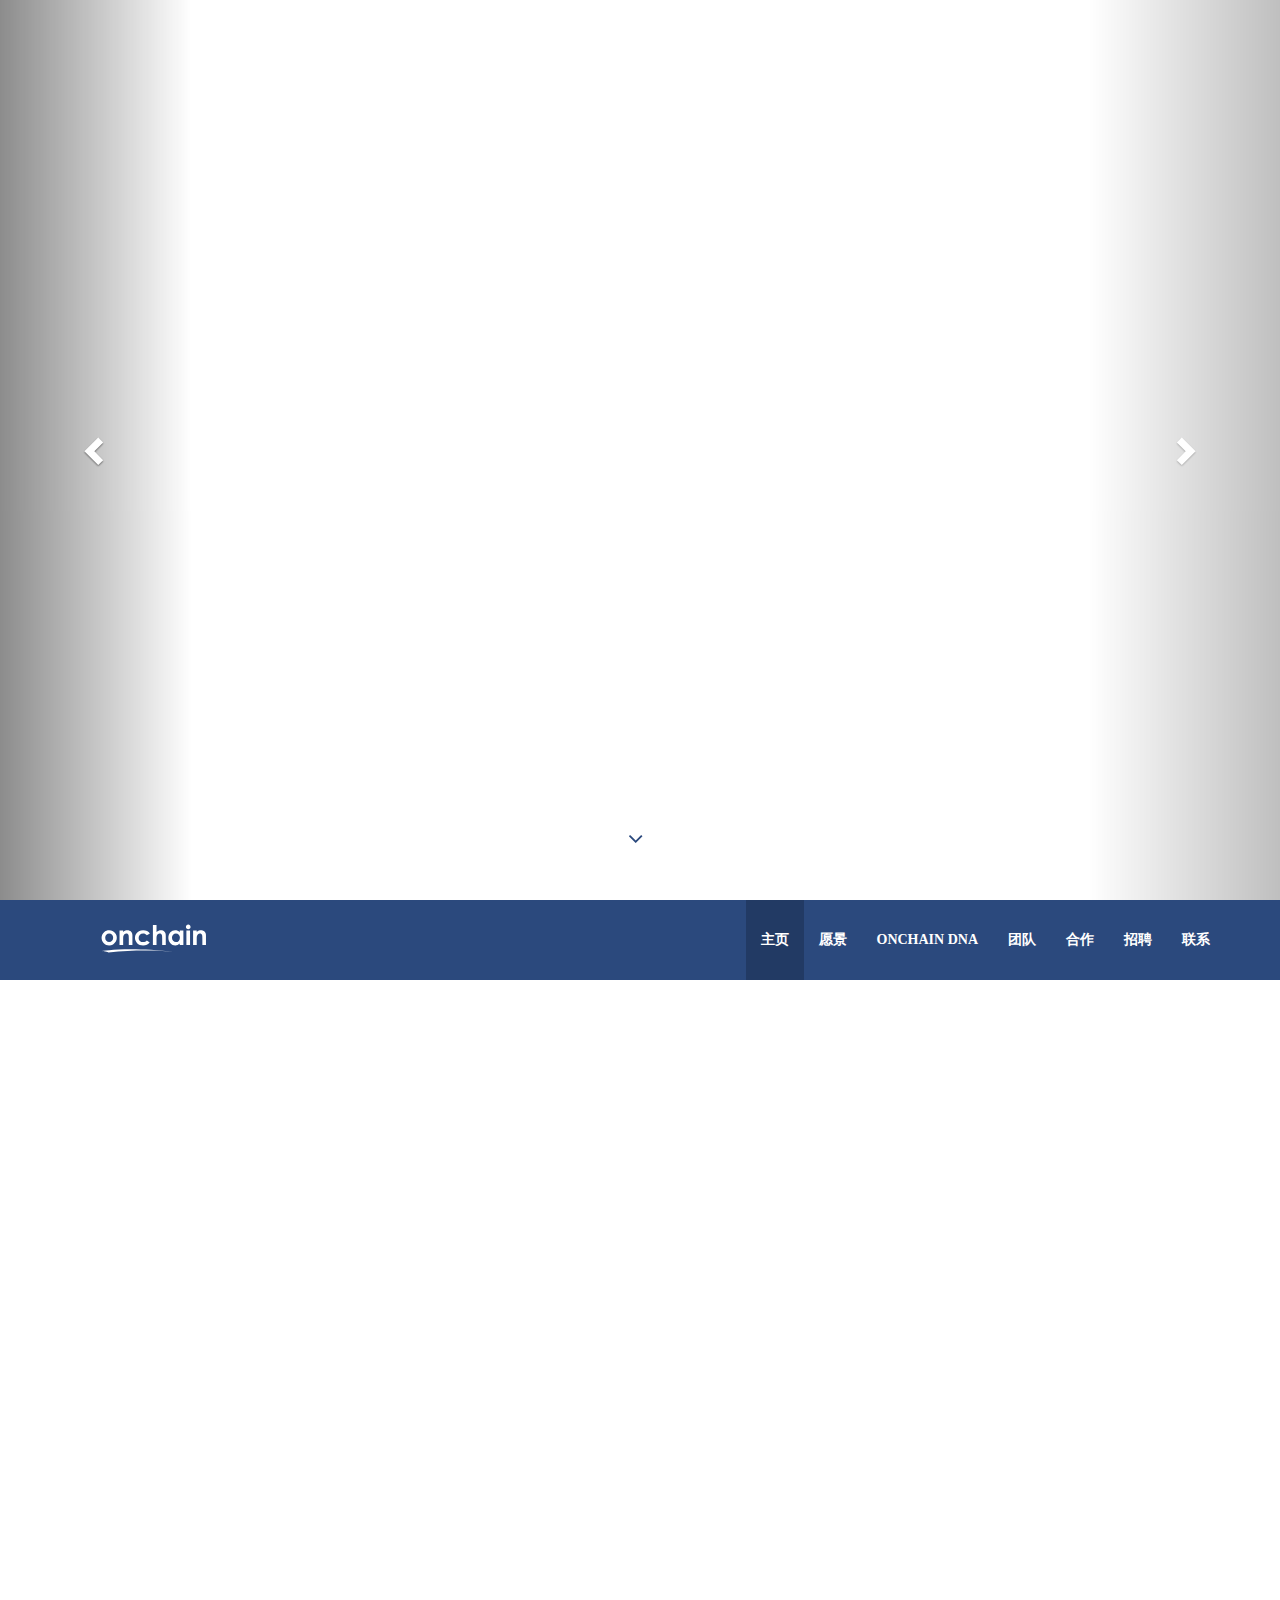
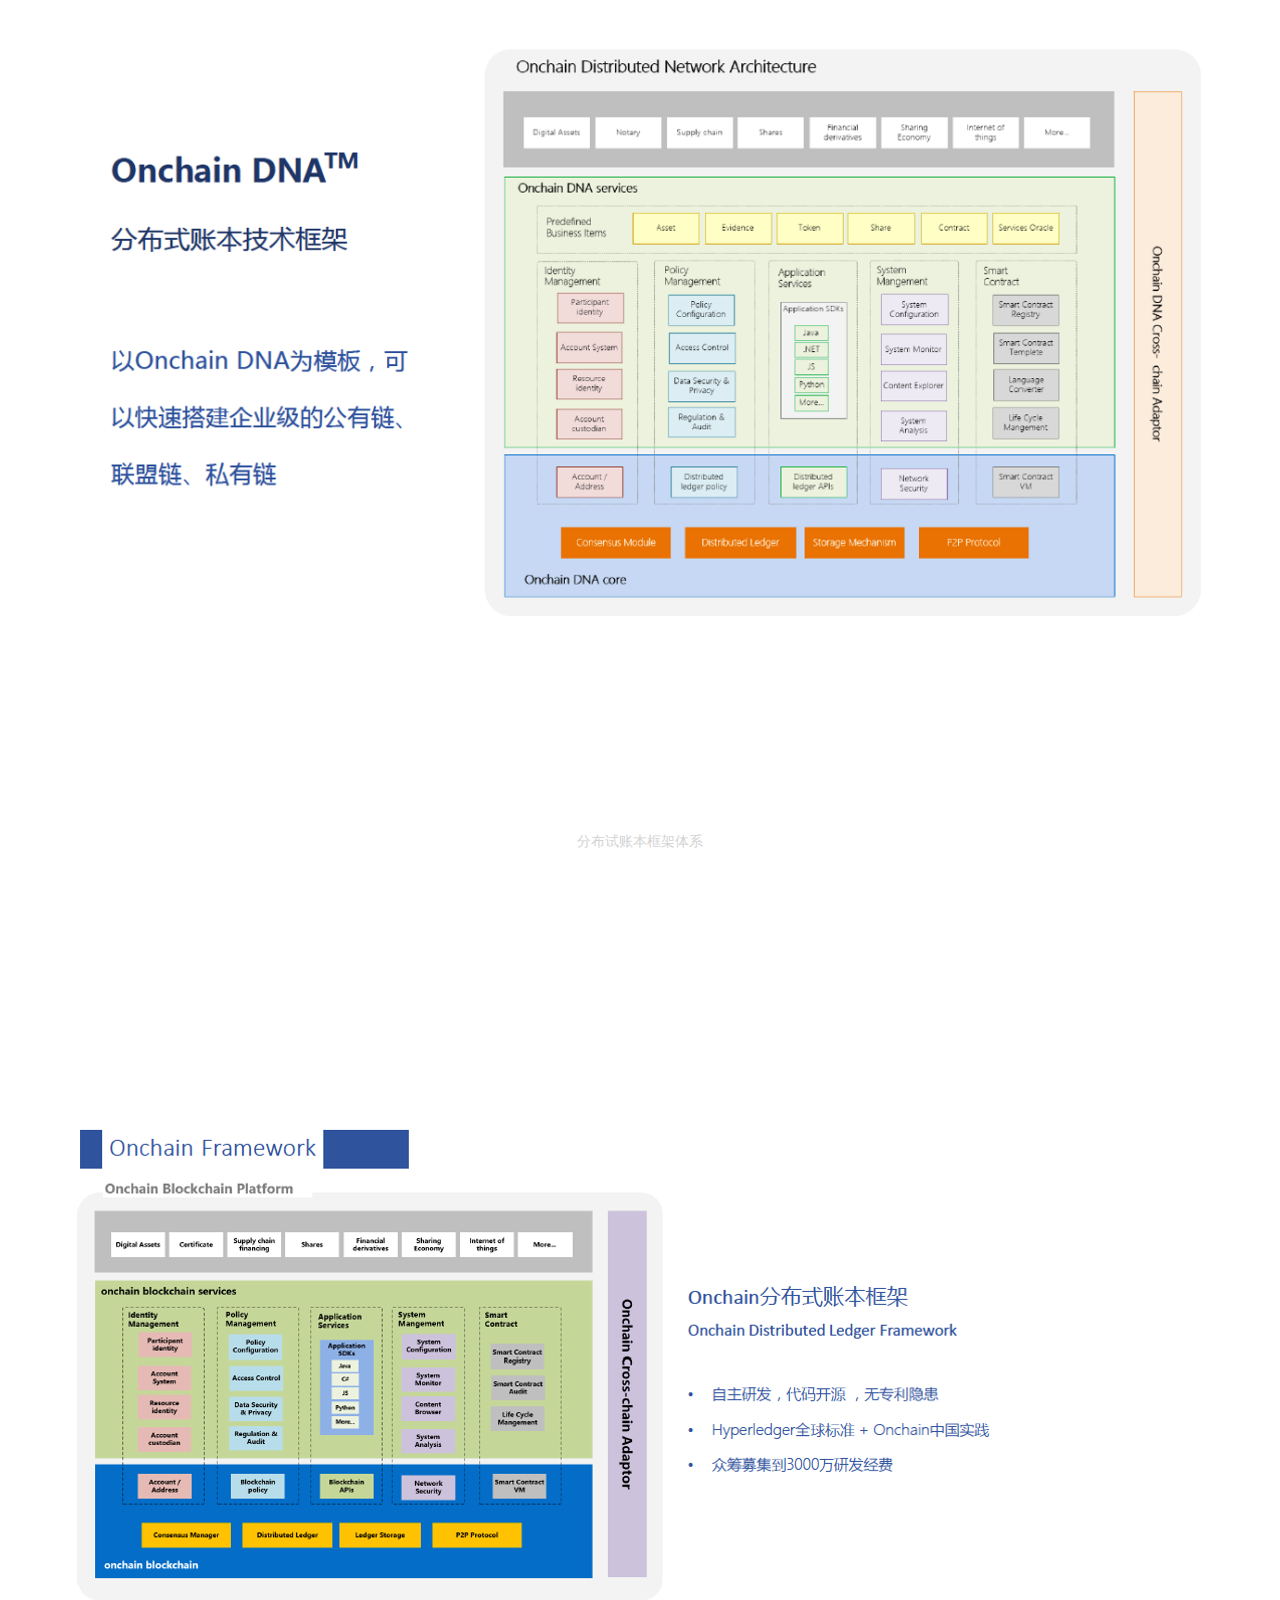
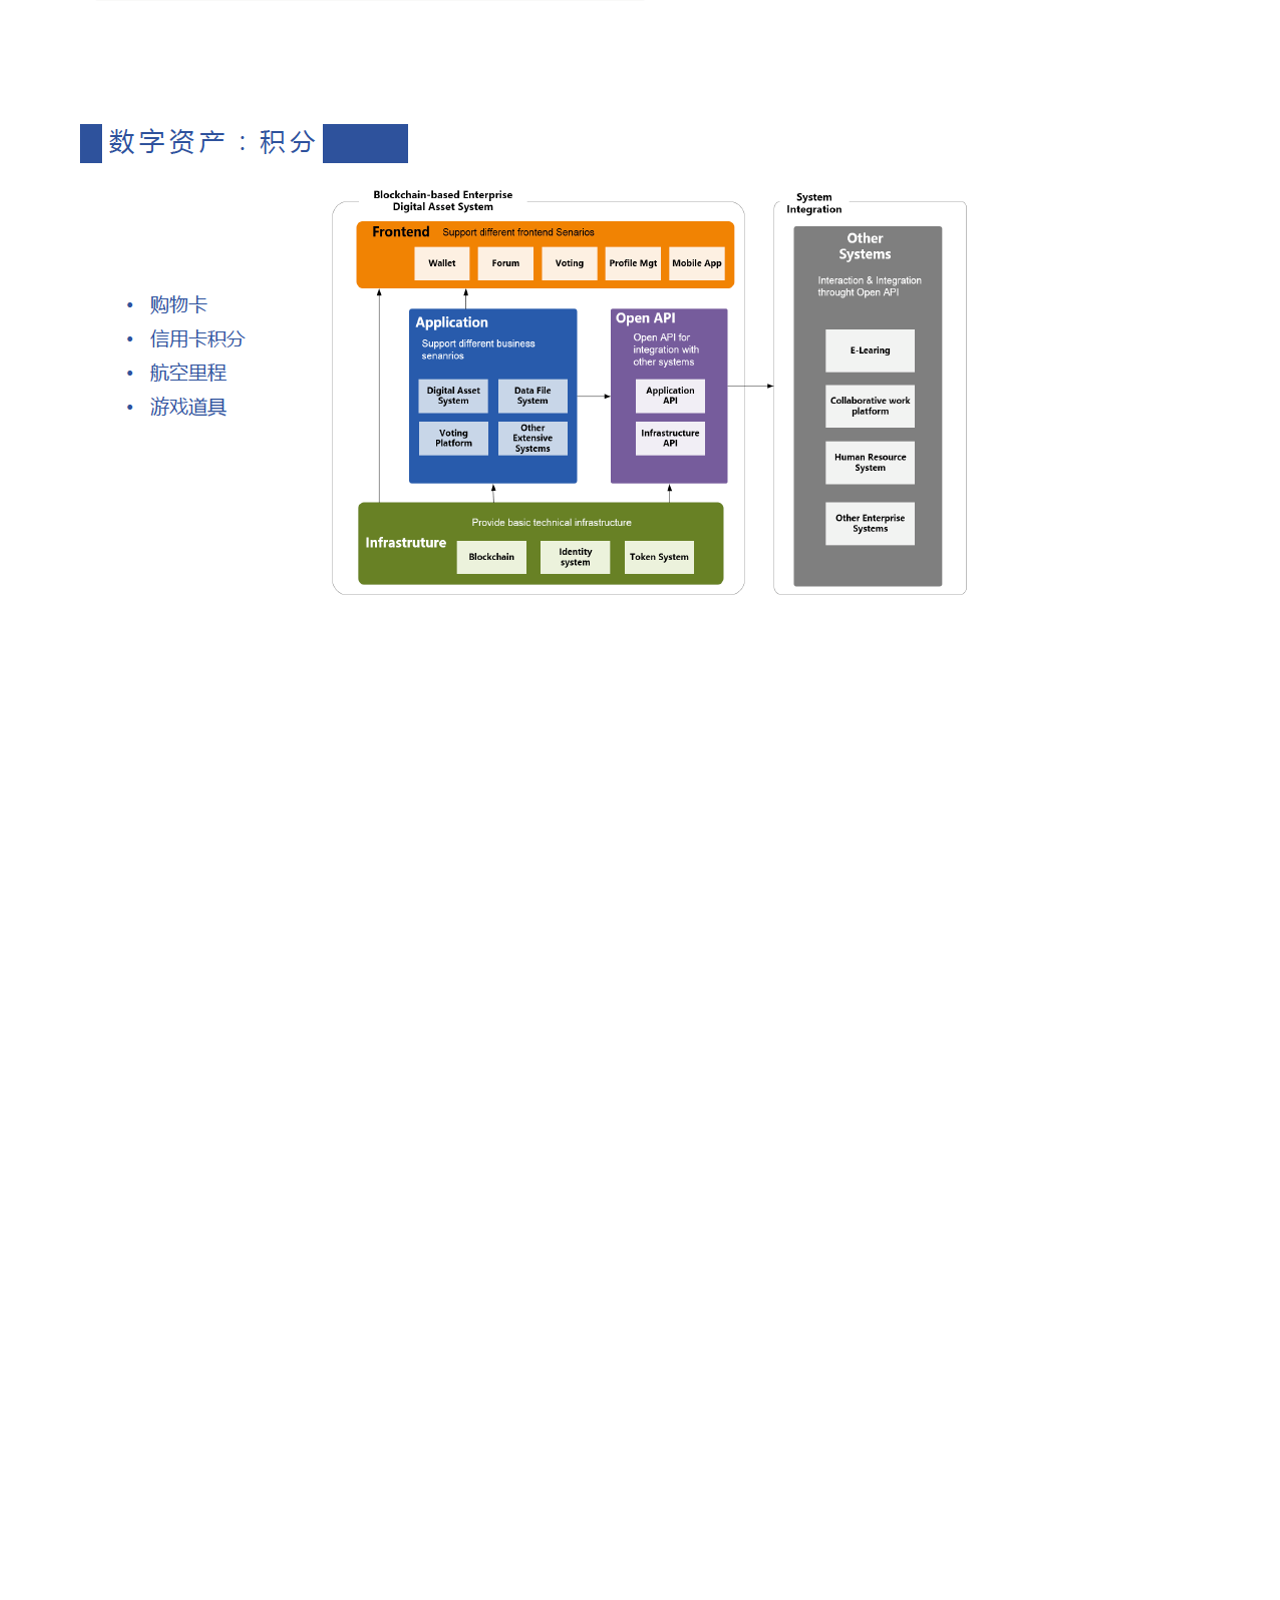
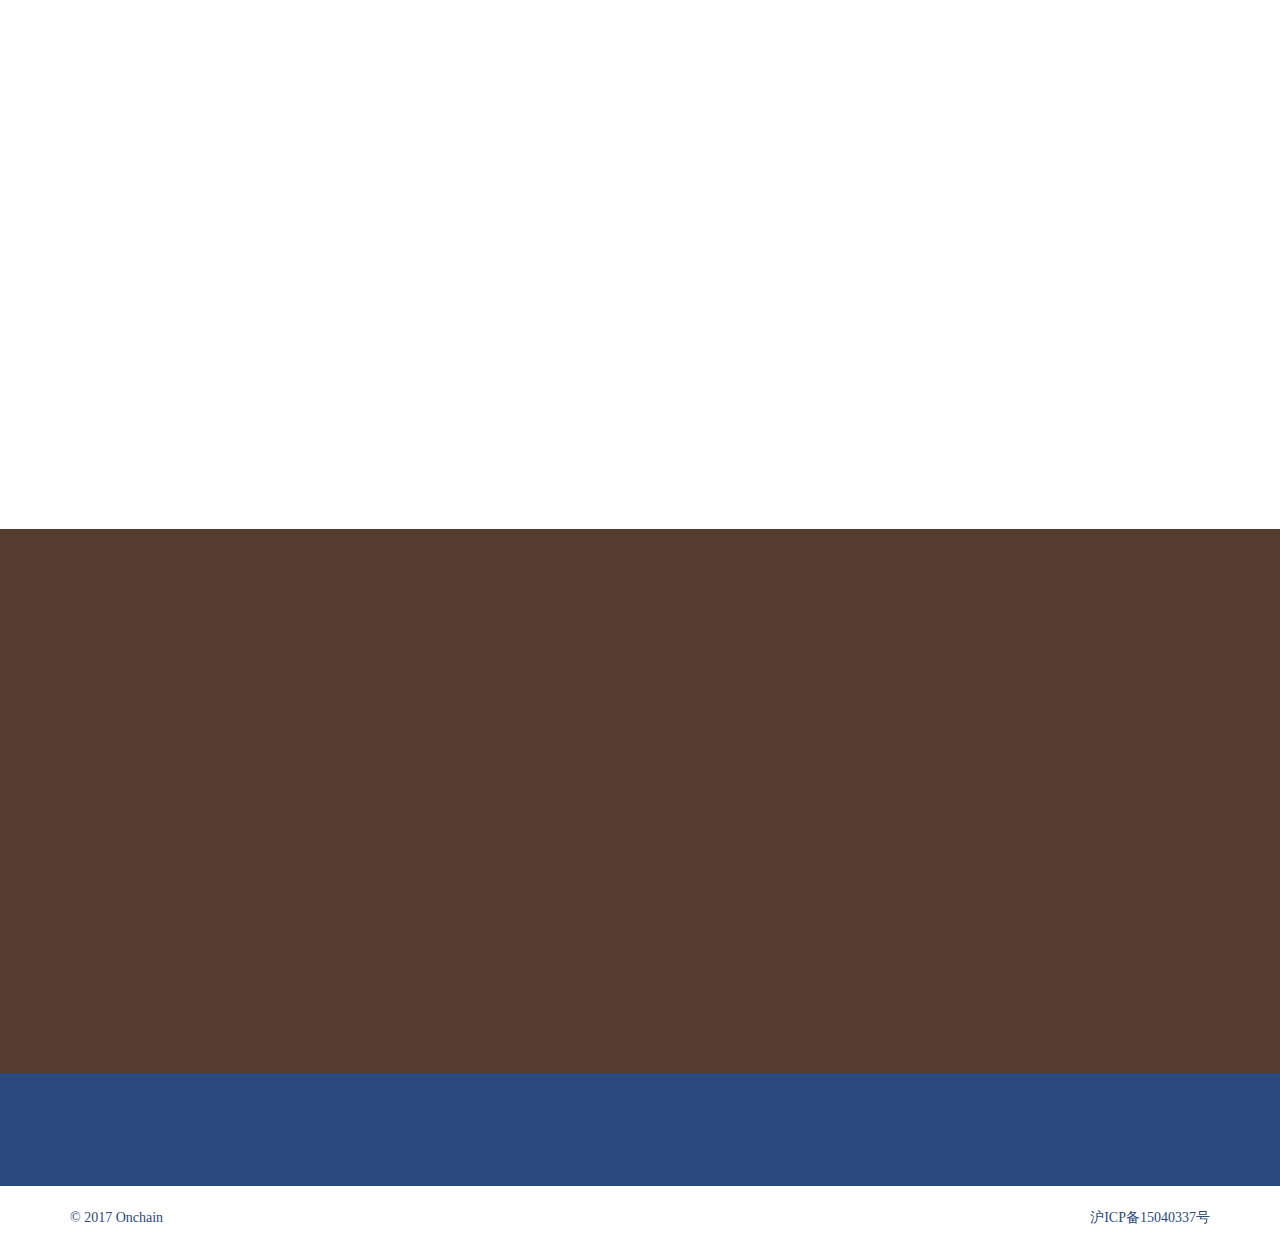
<file: index.html>
﻿<!DOCTYPE html>
<html>
<head>
    <meta http-equiv="Content-Type" content="text/html; charset=utf-8">
    <meta name="viewport" content="width=device-width, initial-scale=1.0">
    <meta name="description" content="">
    <meta name="author" content="">
    <title>Onchain</title>
    <link href="css/bootstrap.min.css" rel="stylesheet">
    <link href="css/animate.min.css" rel="stylesheet">
    <link href="css/font-awesome.min.css" rel="stylesheet">
    <link href="css/lightbox.css" rel="stylesheet">
    <link href="css/main.css" rel="stylesheet">
    <link id="css-preset" href="css/presets/preset1.css" rel="stylesheet">
    <link href="css/responsive.css" rel="stylesheet">
    <!--[if lt IE 9]>
      <script src="js/html5shiv.js"></script>
      <script src="js/respond.min.js"></script>
    <![endif]-->
    <link rel="shortcut icon" href="images/favicon.ico">
</head><!--/head-->
<body>
    <!--.preloader-->
    <div class="preloader"> <i class="fa fa-circle-o-notch fa-spin"></i></div>
    <!--/.preloader-->
    <header id="home">
        <div id="home-slider" class="carousel slide carousel-fade" data-ride="carousel">
            <div class="home-center-div">
                <div id="container" class="caption">
                    <div class="logo-bg">
                        <div class="bg-1">
                            <img src="images/bg-1.png" />
                        </div>
                        <div class="bg-2">
                            <img src="images/bg-2.png" />
                        </div>
                    </div>
                    <div id="output">
                        <img src="images/onchain-logo.png" />
                    </div>
                    <img class="logo-mask" src="images/onchain-logo.png" />
                    <p class="animated fadeInRightBig">释·放·价·值</p>
                    <a data-scroll class="btn btn-start animated fadeInUpBig" href="#vision">开始了解</a>

                </div>
            </div>
            
            <div class="carousel-inner">
                <div class="item active"></div>
            </div>
            <a id="tohash" href="#vision"><i class="fa fa-angle-down"></i></a>
        </div><!--/#home-slider-->
        <div class="main-nav">
            <div class="container">
                <div class="navbar-header">
                    <button type="button" class="navbar-toggle" data-toggle="collapse" data-target=".navbar-collapse">
                        <span class="sr-only">Toggle navigation</span>
                        <span class="icon-bar"></span>
                        <span class="icon-bar"></span>
                        <span class="icon-bar"></span>
                    </button>
                    <a class="navbar-brand" href="index.html">
                        <h1><img class="img-responsive onchain-logo" src="images/onchain-fff.svg" alt="logo"></h1>
                    </a>
                </div>
                <div class="collapse navbar-collapse">
                    <ul class="nav navbar-nav navbar-right">
                        <li class="scroll active"><a href="#home">主页</a></li>
                        <li class="scroll"><a href="#vision">愿景</a></li>
                        <li class="scroll"><a href="#dna">Onchain DNA</a></li>
                        <li class="scroll"><a href="#team">团队</a></li>
                        <li class="scroll"><a href="#cooperate">合作</a></li>
                        <li><a target="_blank" href="http://www.onchain.com/r.html">招聘</a></li>
                        <li class="scroll"><a href="#contact">联系</a></li>
                    </ul>
                </div>
            </div>
        </div><!--/#main-nav-->
    </header><!--/#home-->
    <section id="vision" class="parallax">
        <div class="container">
            <div class="row">
                <div class="col-sm-10">
                    <div class="about-info wow fadeInUp" data-wow-duration="1000ms" data-wow-delay="300ms">
                        <h2>Onchain愿景</h2>
                        <ul>
                            <li>
                                <p>Onchain团队从2014开始区块链平台的设计与研发，经过持续的研发与改进，逐步形成了以基于区块链数字资产应用为基础，可以灵活扩展到各类基于分布式账本平台的业务应用支持的基础平台，并且持续地结合区块链/分布式账本领域相关技术的发展、不同业务领域的应用发展创新，开发与增强平台功能与企业级工具，形成可落地的综合性企业级分布式账本平台体系。</p>
                            </li>
                            <li>
                                <p>平台愿景：帮助每个组织拥抱区块链/分布式账本</p>
                            </li>
                            <li>
                                <p>目标：融合最前沿区块链/分布式账本技术发展，密切结合各行业业务发展，形成原创创新开源的技术体系和开放的合作机制，为各行业机构与业务模式提供完整、健壮、灵活的企业级分布式账本框架。</p>
                            </li>
                            <li>
                                <p>Onchain的理念: 原创、开源、免费</p>
                            </li>
                            <li>
                                <p>区块链是建立 信任 的机器，这台机器本身也必然是开源透明的基于这一理念，onchain分布式账本框架会以开源、免费的模式提供给所有在各行业发展区块链应用的伙伴们。</p>
                            </li>
                        </ul>
                    </div>
                </div>
            </div>
        </div>
    </section><!--/#vision-->
    <section id="dna">
        <div class="container">
            <img class="img-responsive" src="images/dna.png" />
            <br />
        </div>
    </section><!--/#dna-->
    <section id="dlf" class="parallax" style="background-image:url(images/blockchain-ledger.jpg)">

        <div class="container">
            <div class="row">
                <div class="col-sm-10 col-sm-offset-1">
                    <div class="dlf-icon text-center">
                        <img src="images/onchain-framework-logo.svg" class="ant-logo2 img-responsive" />
                        <div style="color:lightgray">分布试账本框架体系</div>
                    </div>
                    <br />
                    <div id="carousel-example-generic" class="carousel slide" data-ride="carousel">
                        <div class="carousel-inner" role="listbox">
                            <div class="item active">
                                <p>
                                    价值：完善的企业级平台：基于企业级的分布式账本完善体系，全面支持企业级系统业务集成与安全运维。<br />
                                    开放的平台：无知识产权风险，企业对平台应用自主可控。<br />
                                    持续的服务：专业的团队持续增强平台功能，所有应用的平台的合作伙伴同步得到各类技术增强与新功能实现。<br />
                                    广泛的应用：onchain的基础平台广泛应用在各类业务领域（覆盖公有链、联盟链、私有链各技术类型），任何潜在的问题、新的技术功能应用都能得到充分的验证，为合作伙伴提升平台健壮性、技术创新性提供了最佳保障。
                                </p>
                            </div>
                            <div class="item">
                                <p>
                                    Onchain 分布式账本框架的架构设计结合分布式账本核心技术体系与企业级系统应用，进行了矩阵化的架构体系设计，包括3个层次体系和5个垂直领域体系。<br />
                                    层次体系：Onchain分布式账本核心层；Onchain分布式账本服务层；Onchain跨链适配层。<br />
                                    垂直体系：身份管理与授权体系；策略管理体系；应用开发服务体系；系统管理体系；智能合约体系。
                                </p>
                            </div>
                        </div>
                    </div>
                </div>
            </div>
        </div>
        <a class="left carousel-control" href="#carousel-example-generic" role="button" data-slide="prev">
            <span class="glyphicon glyphicon-chevron-left"></span>
            <span class="sr-only">Previous</span>
        </a>
        <a class="right carousel-control" href="#carousel-example-generic" role="button" data-slide="next">
            <span class="glyphicon glyphicon-chevron-right"></span>
            <span class="sr-only">Next</span>
        </a>

    </section><!--/#dlf-->

    <section>
        <div class="container">
            <img class="img-responsive" src="images/dlf.png" />
        </div>
    </section>
    <section style="padding-top:0">
        <div class="container">
            <img class="img-responsive" src="images/jifen.png" />
        </div>
    </section>
    <section id="team" class="parallax" style="background-image:url(images/team.jpg)">
        <div class="container">
            <div class="row">
                <div class="text-center col-sm-8 col-sm-offset-2 wow fadeInUp" data-wow-duration="1200ms" data-wow-delay="300ms">
                    <h2><i class="fa fa-users" style="color:#fff; margin-right:8px"></i>Onchain团队介绍</h2>
                    <hr />
                </div>
            </div>
            <div class="row">
                <div>
                    <p class="wow fadeInLeft">Onchain（分布科技）是一家致力于区块链领域的金融科技公司。核心团队组建于2014年，我们在区块链技术、行业解决方案、商业运营与生态系统组建方面有深厚积累与过硬专业素养。</p>
                    <p class="wow fadeInLeft">Onchain具备一个复合性的综合团队，有国内顶级的也是最早的区块链核心开发专家，掌握底层系统技术到各类业务系统开发的技术团队，有来自大型金融机构的技术架构专家以及来自世界级金融投行的金融业务专家，有CFA、FRM的专业金融人才，复合型的核心团队使onchain分布式账本成为同时融合领域业务和技术前沿的企业级框架。</p>
                </div>
            </div>
            <div class="row">
                <div class="text-center col-sm-8 col-sm-offset-2 wow fadeInUp" data-wow-duration="1200ms" data-wow-delay="300ms">
                    <h2>开发社区和合作伙伴</h2>
                    <hr />
                </div>
            </div>
            <div class="row">
                <ul>
                    <li class="wow fadeInLeft">
                        <h4>Onchain开发社区</h4>
                        Onchain的开源开放社区有来自国内外的机构和个人技术人才，为onchain分布式账本框架提供开发、测试、创新设计等各类贡献。
                    </li>
                    <li class="wow fadeInLeft">
                        <h4>Onchain技术合作伙伴</h4>
                        Onchain分布式账本框架为各行业的区块链应用提供开发、集成、运维的综合技术支持服务。
                    </li>
                    <li class="wow fadeInLeft">
                        <h4>Onchain 行业合作伙伴</h4>
                        各行业的专业公司基于onchain分布式账本框架拓展实施各行业的区块链应用。
                    </li>
                </ul>
            </div>
        </div>
    </section><!--/#team-->

    <section id="cooperate">
        <div class="container">
            <div class="heading wow fadeInUp" data-wow-duration="1000ms" data-wow-delay="300ms">
                <div class="row">
                    <div class="text-center col-sm-8 col-sm-offset-2">
                        <h2>开放的合作</h2>
                    </div>
                </div>
            </div>
            <div class="text-center our-services">
                <div class="row">
                    <div class="col-sm-6 wow fadeInDown" data-wow-duration="500ms" data-wow-delay="100ms">
                        <div class="service-icon">
                            <i class="fa fa-cloud bsicon"></i>
                        </div>
                        <div class="service-info">
                            <h3>企业级应用</h3>
                            <p>Onchain的核心团队与Onchain的技术合作伙伴为各类企业按需提供专业的技术支持、领域应用设计、可靠运维服务。共同拓展探索区块链在各个业务领域的商业模式与运行实现，提供技术、人才、资金等全方位支持。</p>
                        </div>
                    </div>
                    <div class="col-sm-6 wow fadeInDown" data-wow-duration="500ms" data-wow-delay="200ms">
                        <a target="_blank" href="https://www.antshares.org">
                            <div class="service-icon">
                                <img class="ant-logo" src="images/ant.svg" />
                            </div>
                        </a>
                        <div class="service-info">
                            <h3>小蚁 - Antshares</h3>
                            <p>小蚁是基于区块链技术，将实体世界的资产和权益进行数字化，通过点对点网络进行登记发行、转让交易、清算交割等金融业务的去中心化网络协议。小蚁团队，小蚁的社区贡献者、开发者，共同推动区块链发展创新。 </p>
                        </div>
                    </div>
                </div>
            </div>
            <div class="text-center our-services">
                <div class="row">
                    <div class="col-sm-4 wow fadeInDown" data-wow-duration="500ms" data-wow-delay="300ms">
                        <div class="service-icon">
                            <i class="fa fa-link bsicon"></i>
                        </div>
                        <div class="service-info">
                            <h3>法链</h3>
                            <p>国内最大的区块链存证联盟</p>
                        </div>
                    </div>
                    <div class="col-sm-4 wow fadeInDown" data-wow-duration="500ms" data-wow-delay="400ms">
                        <div class="service-icon">
                            <i class="fa fa-university bsicon" style="margin-left:6px"></i>
                        </div>
                        <div class="service-info">
                            <h3>企业级数字资产平台</h3>
                            <p>国内大型证券公司的企业级数字资产平台</p>
                        </div>
                    </div>
                    <div class="col-sm-4 wow fadeInDown" data-wow-duration="500ms" data-wow-delay="500ms">
                        <div class="service-icon">
                            <i class="fa fa-connectdevelop bsicon"></i>
                        </div>
                        <div class="service-info">
                            <h3>众筹登记平台</h3>
                            <p>综合型众筹权益登记平台</p>
                        </div>
                    </div>
                </div>
            </div>
        </div>
    </section><!--/#services-->

    <section id="contact">
        <!--<div id="baidumap" class="wow fadeInUp" style="height:300px"></div>-->
        <div id="contact-us" class="parallax">
            <div class="container">
                <div class="row">
                    <div class="heading text-center col-sm-8 col-sm-offset-2 wow fadeInUp" data-wow-duration="1000ms" data-wow-delay="300ms">
                        <h2>联系我们</h2>
                        <p>下面是我们的联系方式，如果您对我们感兴趣，想投递简历，寻求合作，业务咨询等欢迎与我们联系。</p>
                    </div>
                </div>
                <div class="contact-form wow fadeIn" data-wow-duration="1000ms" data-wow-delay="600ms">
                    <div class="row">
                        <div class="col-md-3 col-xs-2">
                        </div>
                        <div class="col-md-9 col-xs-10">
                            <div class="contact-info wow fadeInUp" data-wow-duration="1000ms" data-wow-delay="300ms">
                                <ul class="address">
                                    <li><i class="fa fa-map-marker"></i> <span> 上海办公室地址:</span> 上海市杨浦区伟成路70号创智天地企业中心1号楼701室</li>
                                    <li><i class="fa fa-map-marker"></i> <span> 北京办公室地址:</span> 北京市海淀区海淀北二街8号中关村SOHO大厦B座511室</li>
                                    <!--<li><i class="fa fa-qq"></i> <span> QQ群:</span><a target="_blank" href="http://shang.qq.com/wpa/qunwpa?idkey=0025eb113c8cd4fd3164725da198f98c2d15fd2d9aff837485d32535d0e473b1"> 23917224 </a></li>-->
                                    <li><i class="fa fa-envelope"></i> <span> 邮箱:</span><a target="_blank" href="mailto:contact@onchain.com"> contact@onchain.com</a></li>
                                    <li><i class="fa fa-envelope"></i> <span> 招聘:</span><a target="_blank" href="mailto:hr@onchain.com"> hr@onchain.com</a></li>
                                    <li><i class="fa fa-envelope"></i> <span> 商务:</span><a target="_blank" href="mailto:wentao.yang@onchain.com"> wentao.yang@onchain.com</a></li>
                                    <li><i class="fa fa-globe"></i> <span> 网站:</span> <a href="#">www.onchain.com</a></li>
                                </ul>
                            </div>
                        </div>
                    </div>
                </div>
            </div>
        </div>
    </section><!--/#contact-->
    <footer id="footer">
        <div class="footer-top wow fadeInUp" data-wow-duration="1000ms" data-wow-delay="300ms">
            <div class="container text-center">
                <div class="footer-logo">
                    <a href="#"><img class="img-responsive onchain-logo" src="images/onchain-fff.svg" alt=""></a>
                </div>
            </div>
        </div>
        <div class="footer-bottom">
            <div class="container">
                <div class="row">
                    <div class="col-sm-6">
                        <p>&copy; 2017 Onchain </p>
                    </div>
                    <div class="col-sm-6">
                        <p class="pull-right">沪ICP备15040337号</p>
                    </div>
                </div>
            </div>
        </div>
    </footer>
    <script type="text/javascript" src="js/jquery.js"></script>
    <script type="text/javascript" src="js/vector.js"></script>
    <script>
        $(function () {
            var victor = new Victor("container", "output");
            var theme = [
                    ["#002c4a", "#005584"],
                    ["#35ac03", "#3f4303"],
                    ["#ac0908", "#cd5726"],
                    ["#18bbff", "#00486b"]
            ]
        });
    </script>
    <script type="text/javascript" src="js/bootstrap.min.js"></script>
    <!--<script type="text/javascript" src="https://api.map.baidu.com/api?v=2.0&ak=B2zkh37dEYjk5q8URCqLbird"></script>-->
    <script type="text/javascript" src="js/jquery.inview.min.js"></script>
    <script type="text/javascript" src="js/wow.min.js"></script>
    <script type="text/javascript" src="js/mousescroll.js"></script>
    <script type="text/javascript" src="js/smoothscroll.js"></script>
    <script type="text/javascript" src="js/jquery.countTo.js"></script>
    <script type="text/javascript" src="js/qrcode.min.js"></script>
    <script type="text/javascript" src="js/main.js"></script>
    <script>
        if (location.host && location.host.indexOf("onchain") > 0) {
            var _hmt = _hmt || [];
            (function () {
                var hm = document.createElement("script");
                hm.src = "//hm.baidu.com/hm.js?47272c13c0abf3c8db0b847218461ddd";
                var s = document.getElementsByTagName("script")[0];
                s.parentNode.insertBefore(hm, s);
            })();
        }
        console.log("有什么执着可以直击未来？\n有什么技术可以改变世界？\n我们站在全球的起跑线上，\n区块链技术颠覆当下；\nOnchain/小蚁招募创始团队；\n加入onchain，加入小蚁，你，可以改变世界。\n");
        console.log("请将简历发送至 erik@onchain.com（邮件标题请以 “姓名-技术-来自console” 命名）");
    </script>
</body>
</html>
</file>
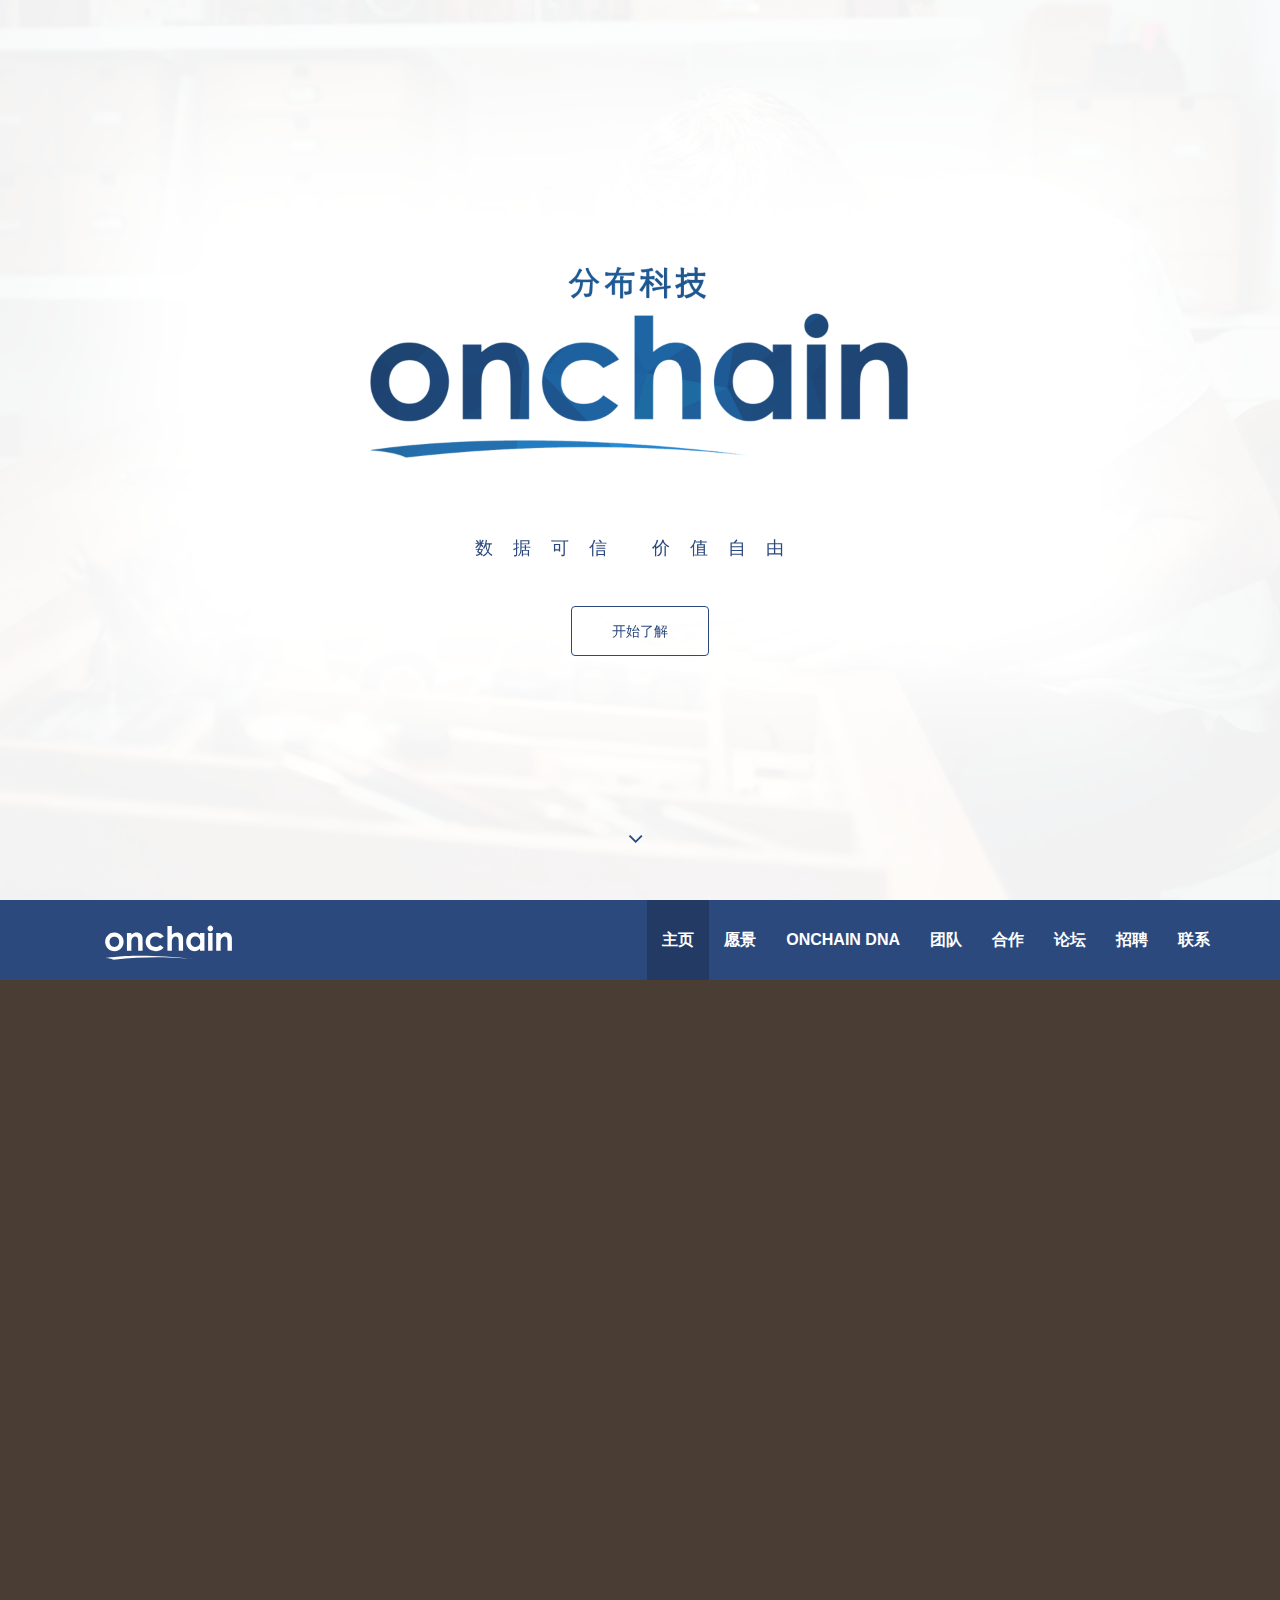
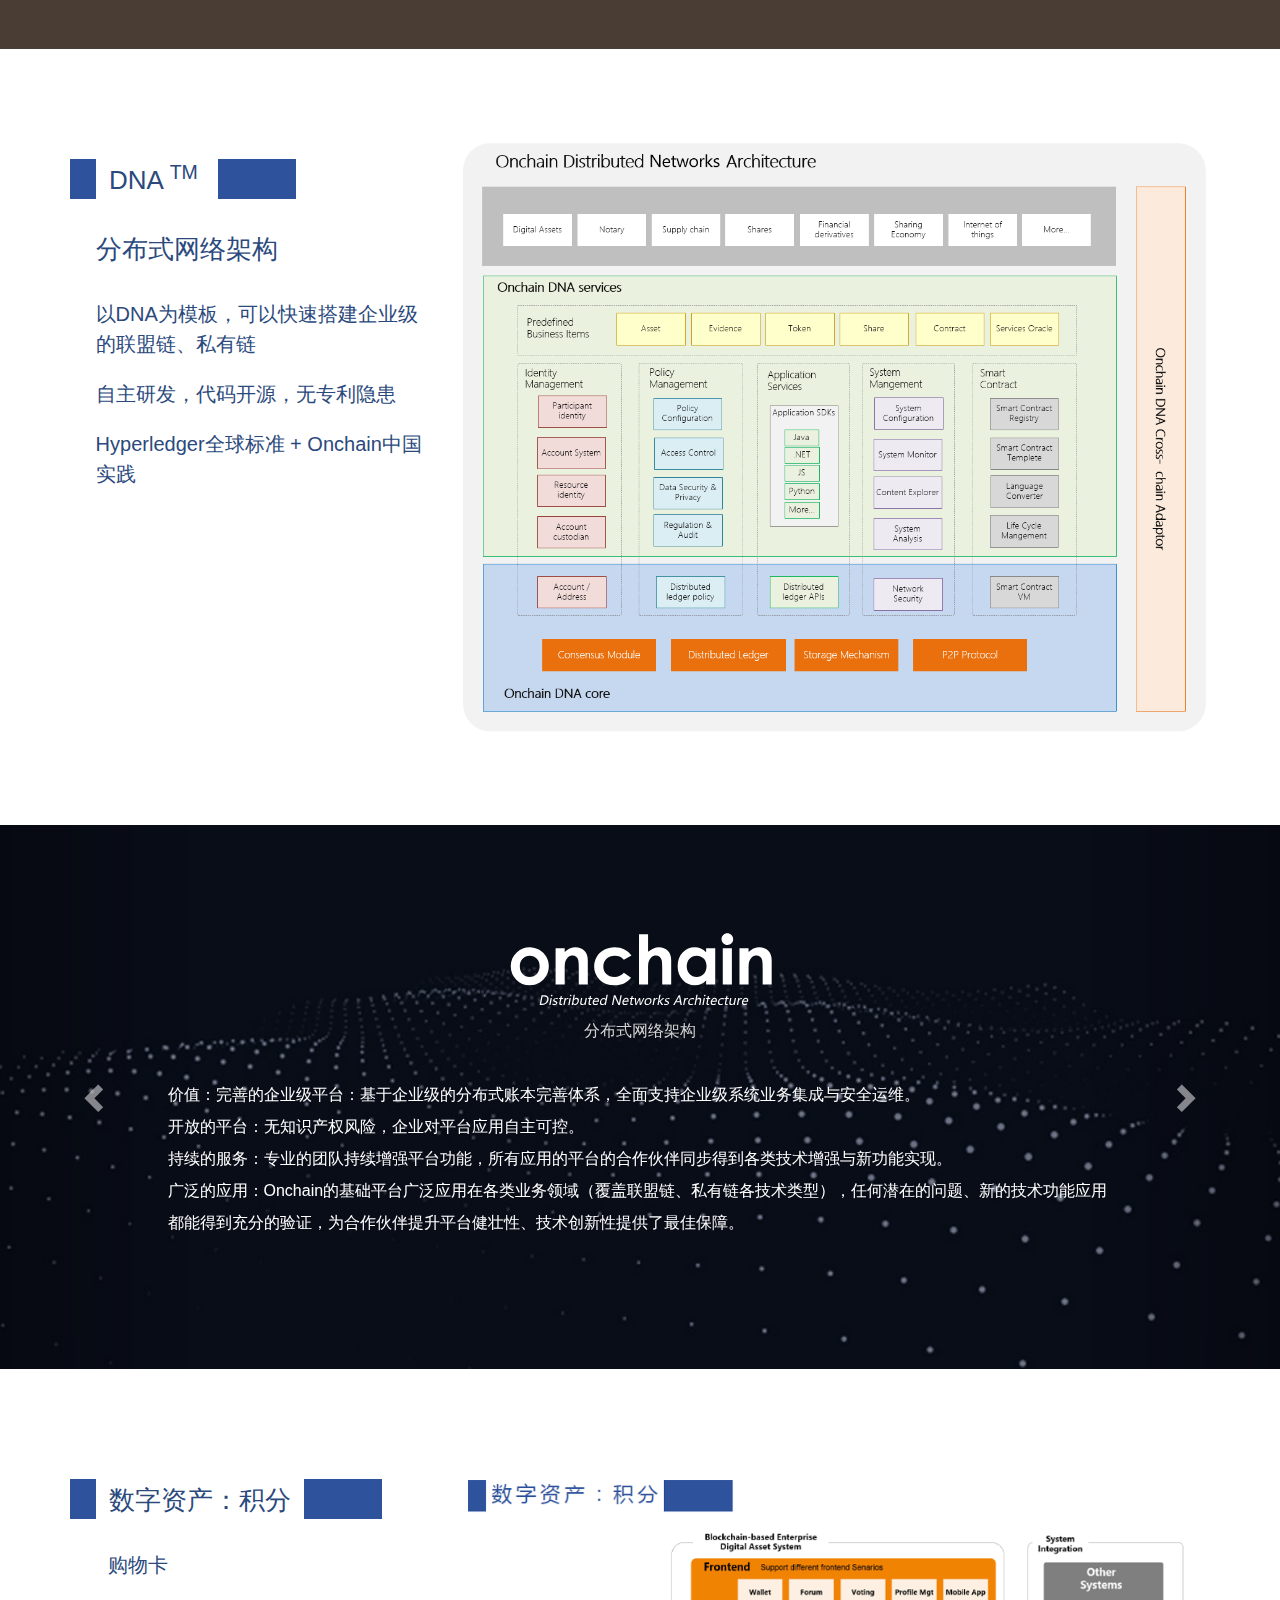
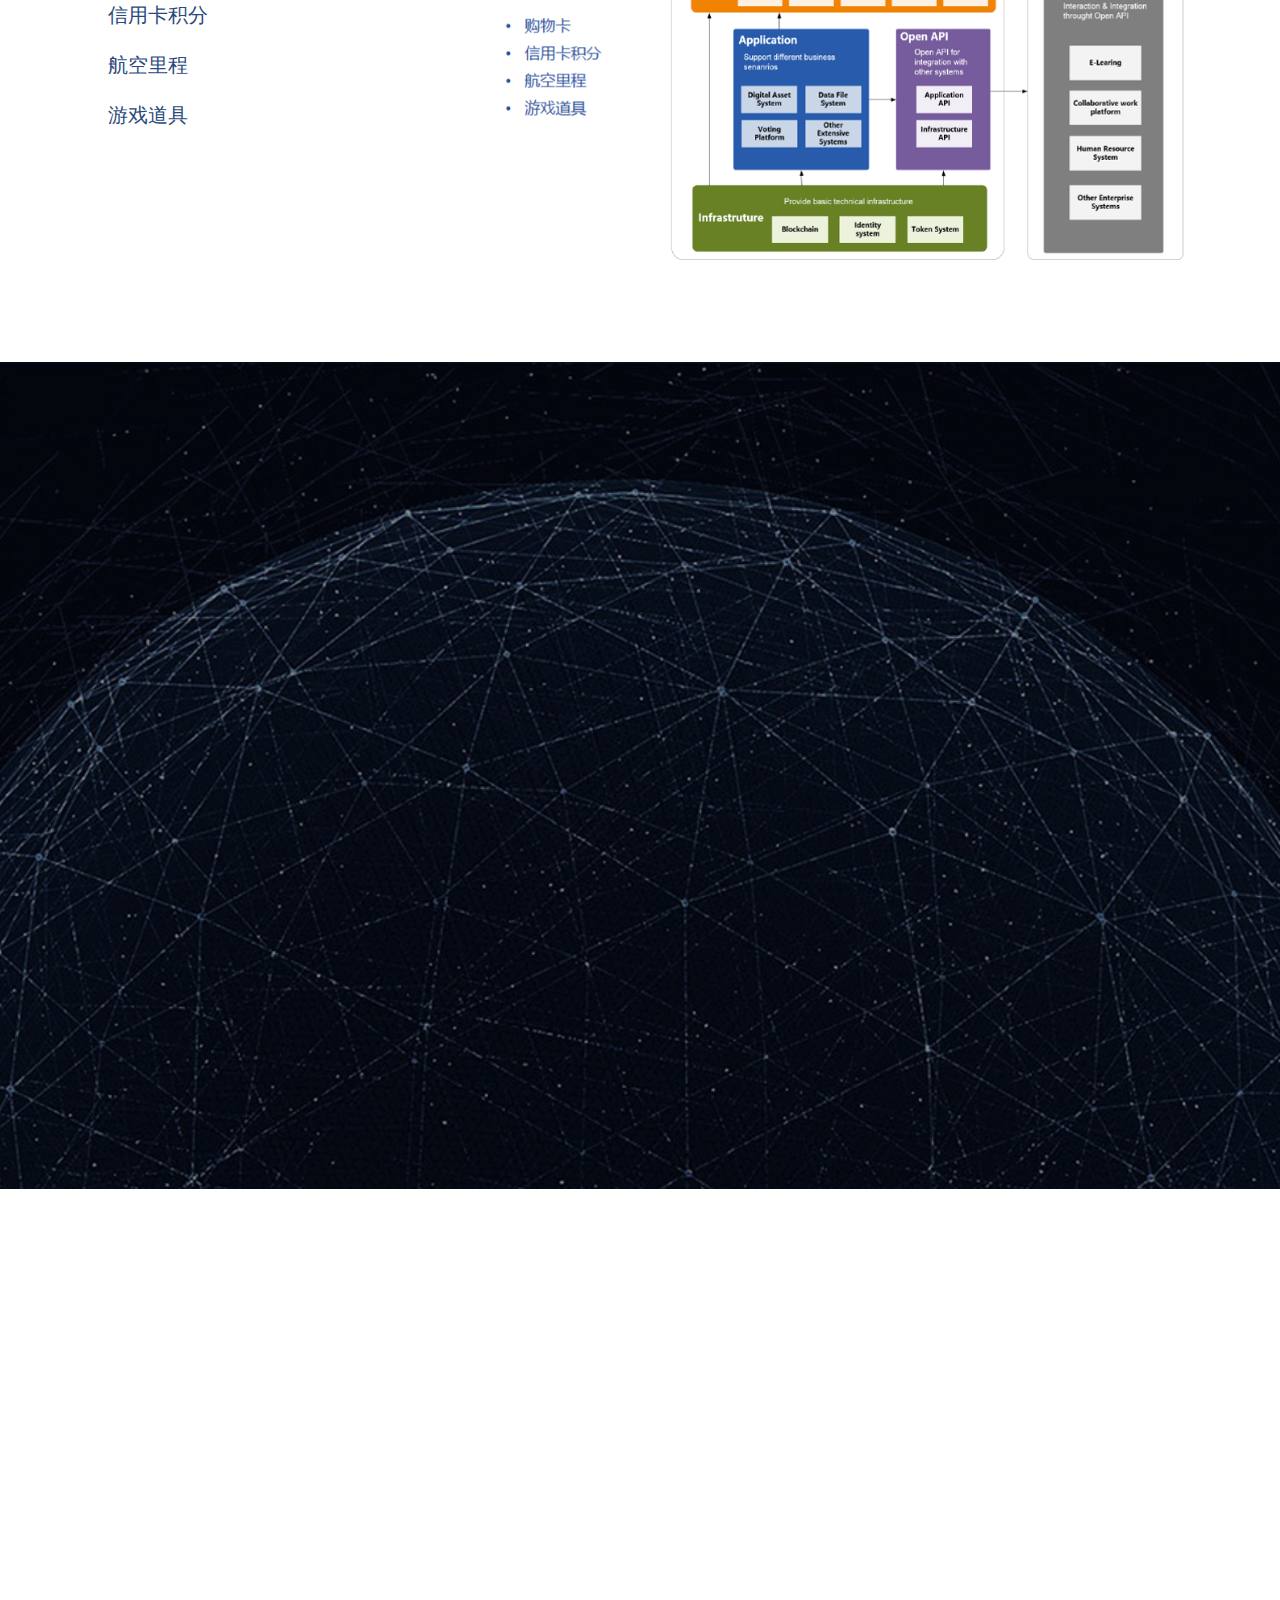
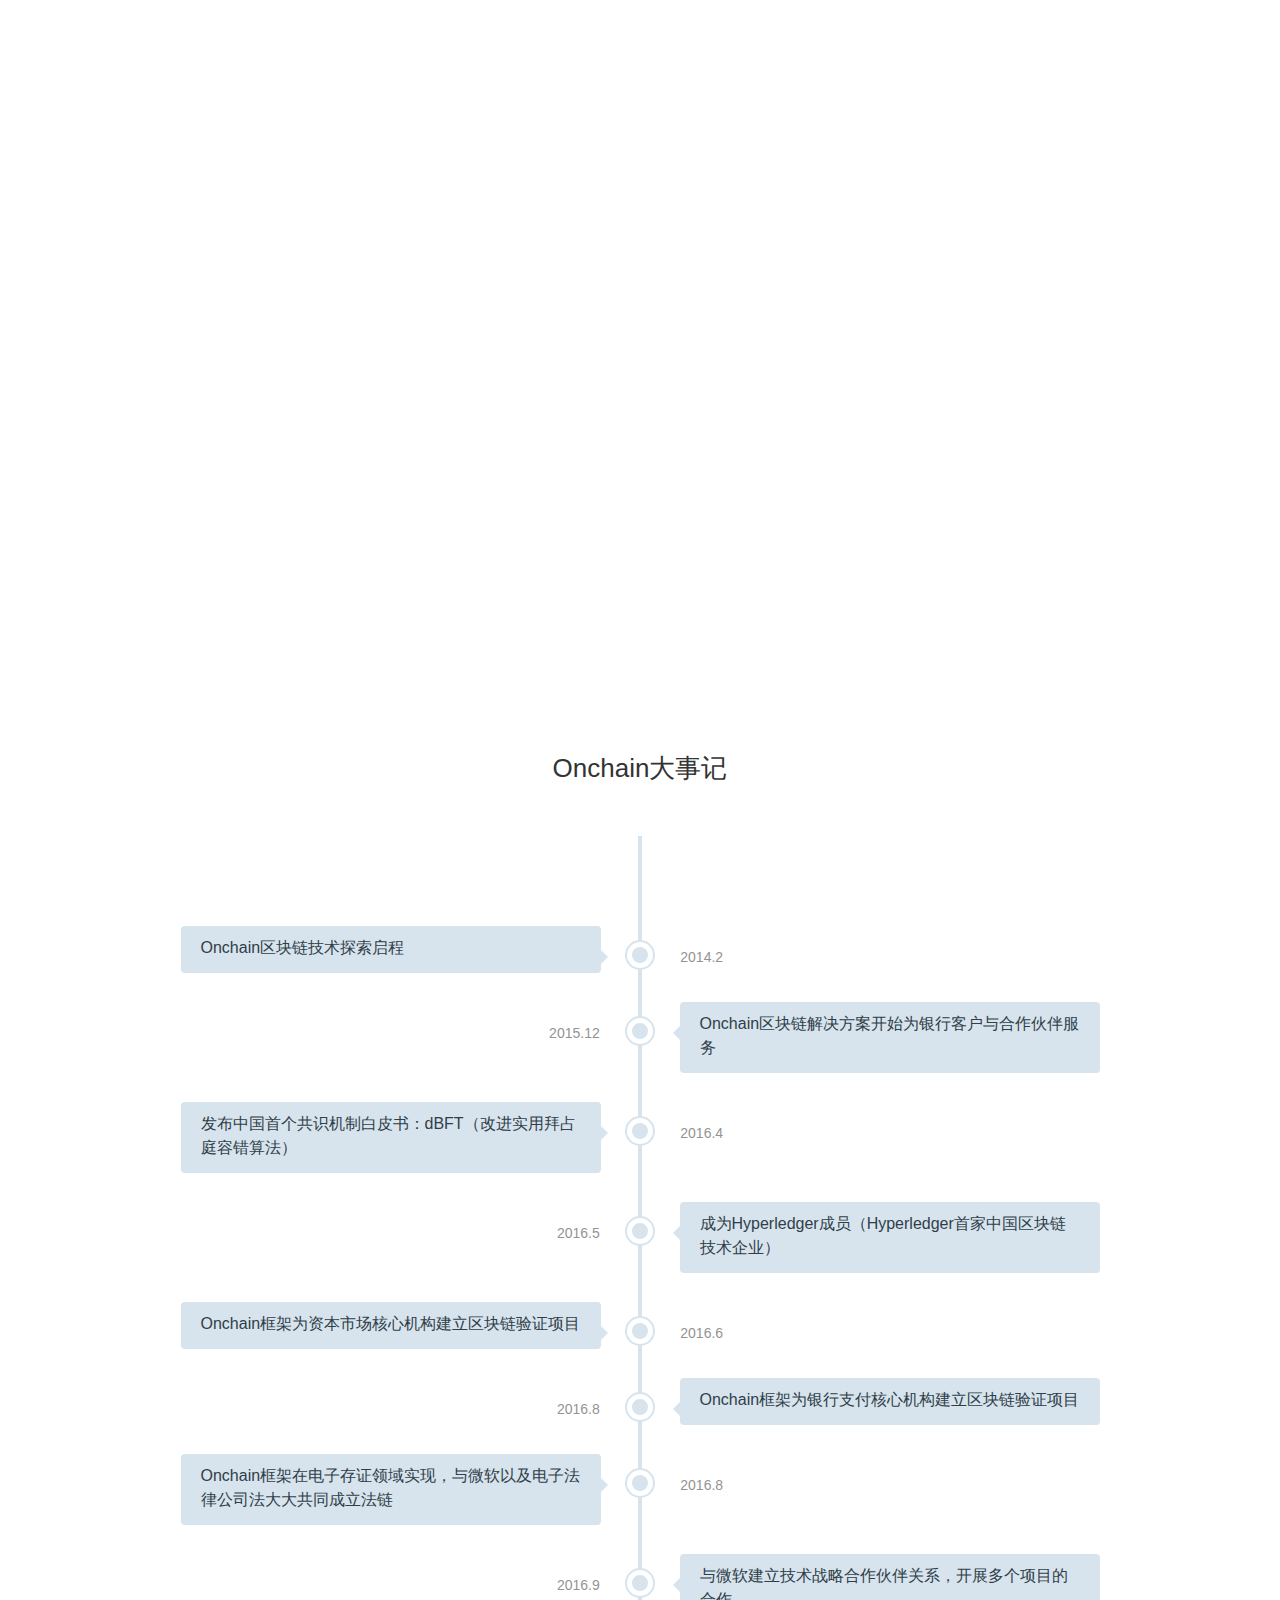
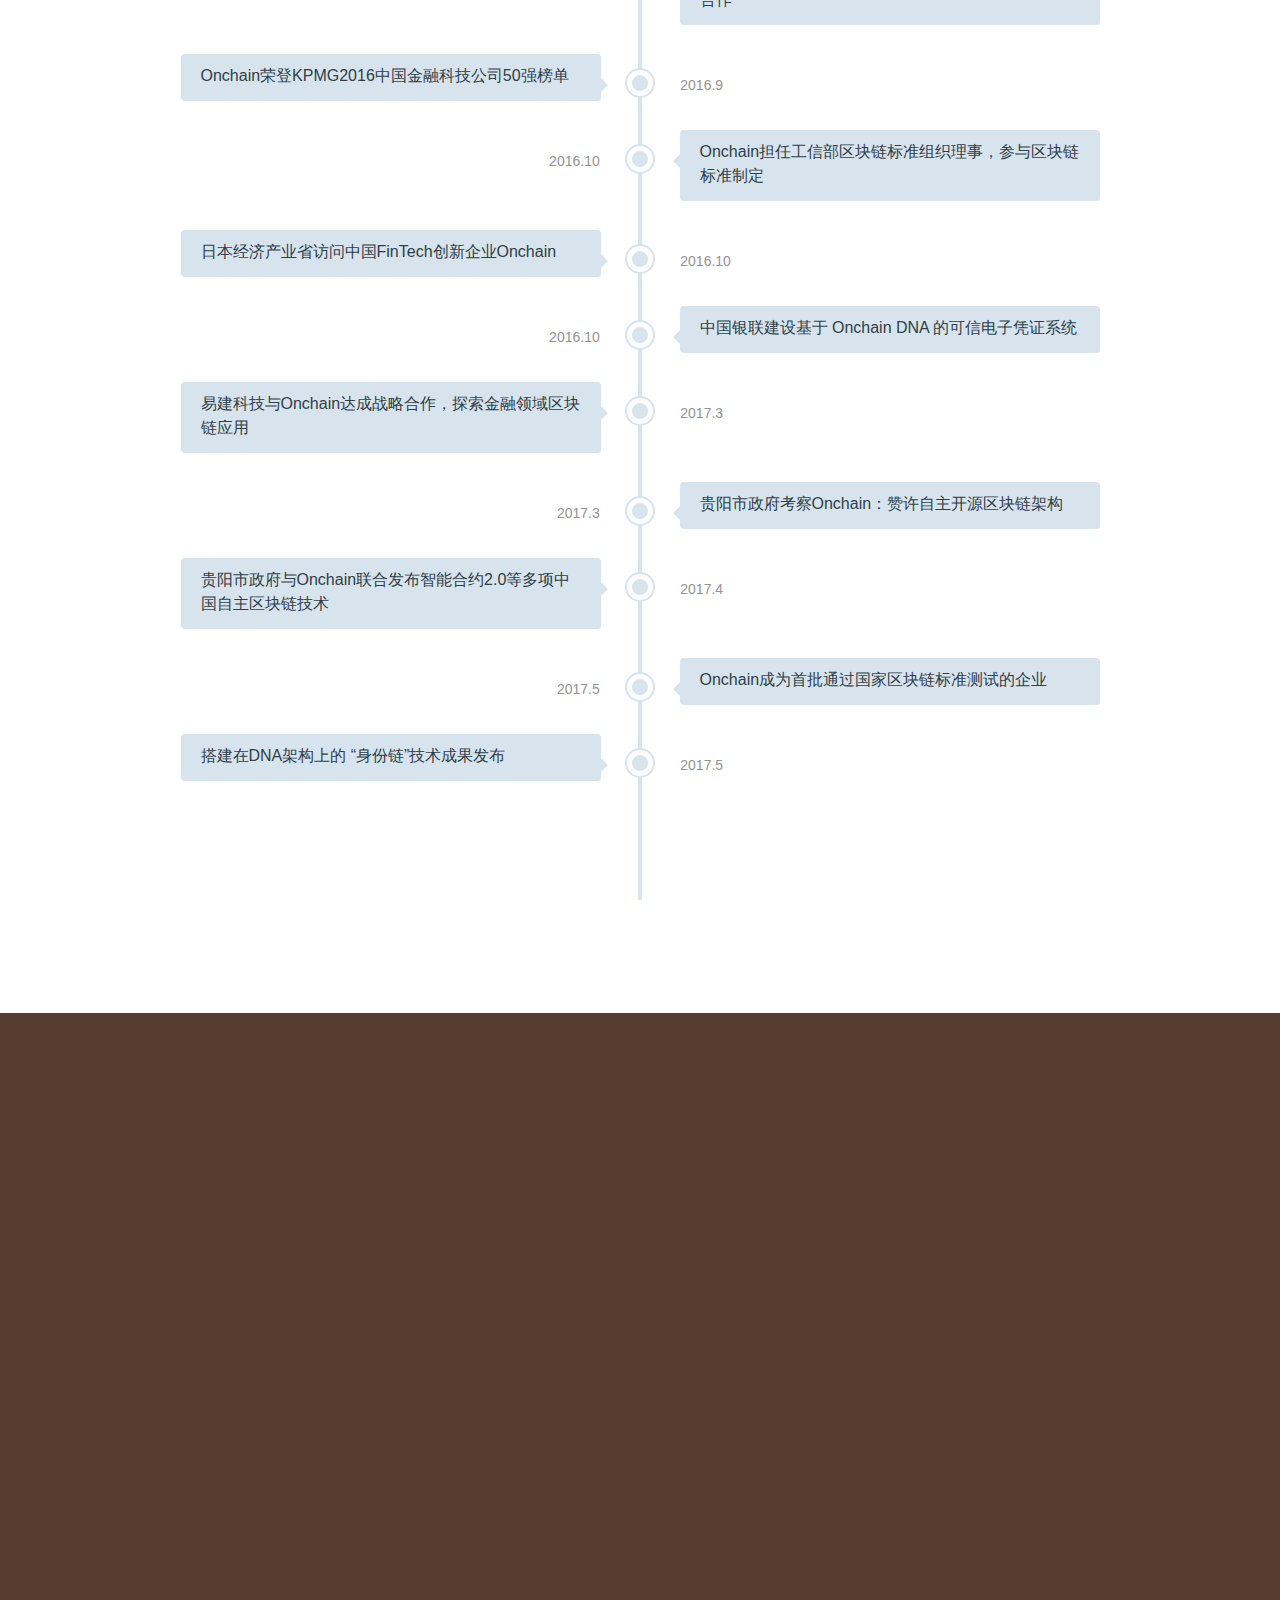
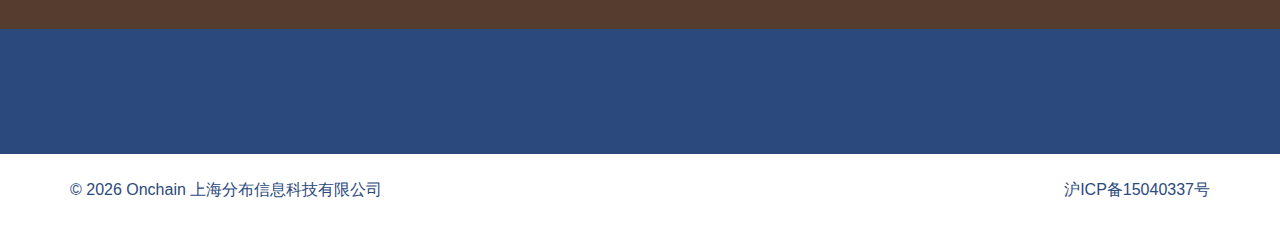
<file: onchain.com/index.html>
﻿<!DOCTYPE html>
<html>
<head>
    <meta http-equiv="Content-Type" content="text/html; charset=utf-8">
    <meta name="viewport" content="width=device-width, initial-scale=1.0">
    <meta name="description" content="">
    <meta name="author" content="">
    <title>Onchain</title>
    <link href="css/bootstrap.min.css" rel="stylesheet">
    <link href="css/animate.min.css" rel="stylesheet">
    <link href="css/font-awesome.min.css" rel="stylesheet">
    <link href="css/lightbox.css" rel="stylesheet">
    <link href="css/main.css" rel="stylesheet">
    <link id="css-preset" href="css/presets/preset1.css" rel="stylesheet">
    <link href="css/responsive.css" rel="stylesheet">
    <link href="css/hover-min.css" rel="stylesheet" />
    <!--[if lt IE 9]>
      <script src="js/html5shiv.js"></script>
      <script src="js/respond.min.js"></script>
    <![endif]-->
    <link rel="shortcut icon" href="images/favicon.ico">
</head><!--/head-->
<body>
    <!--.preloader-->
    <div class="preloader"> <i class="fa fa-circle-o-notch fa-spin"></i></div>
    <!--/.preloader-->
    <header id="home">
        <div id="home-slider" class="carousel slide carousel-fade" data-ride="carousel">
            <div class="home-center-div">
                <div id="container" class="caption">
                    <div class="logo-bg">
                        <div class="bg-1">
                            <img src="images/bg-1.png" />
                        </div>
                        <div class="bg-2">
                            <img src="images/bg-2.png" />
                        </div>
                    </div>
                    <div id="output">
                        <img src="images/onchain-logo.png" />
                    </div>
                    <img class="logo-mask" src="images/onchain-logo.png" />
                    <p class="animated fadeInRightBig">数据可信 价值自由</p>
                    <a data-scroll class="btn btn-start animated fadeInUpBig hvr-sweep-to-right" href="#vision">开始了解</a>

                </div>
            </div>

            <div class="carousel-inner">
                <div class="item active"></div>
            </div>
            <a id="tohash" href="#vision"><i class="fa fa-angle-down"></i></a>
        </div><!--/#home-slider-->
        <div class="main-nav">
            <div class="container">
                <div class="navbar-header">
                    <button type="button" class="navbar-toggle" data-toggle="collapse" data-target=".navbar-collapse">
                        <span class="sr-only">Toggle navigation</span>
                        <span class="icon-bar"></span>
                        <span class="icon-bar"></span>
                        <span class="icon-bar"></span>
                    </button>
                    <a class="navbar-brand" href="index.html">
                        <h1><img class="img-responsive onchain-logo" src="images/onchain-fff.svg" alt="logo"></h1>
                    </a>
                </div>
                <div class="collapse navbar-collapse">
                    <ul class="nav navbar-nav navbar-right">
                        <li class="scroll active"><a href="#home">主页</a></li>
                        <li class="scroll"><a href="#vision">愿景</a></li>
                        <li class="scroll"><a href="#dna">Onchain DNA</a></li>
                        <li class="scroll"><a href="#team">团队</a></li>
                        <li class="scroll"><a href="#cooperate">合作</a></li>
                        <li><a target="_blank" href="https://www.dnaproject.org/">论坛</a></li>
                        <li><a target="_blank" href="http://www.onchain.com/r.html">招聘</a></li>
                        <li class="scroll"><a href="#contact">联系</a></li>
                    </ul>
                </div>
            </div>
        </div><!--/#main-nav-->
    </header><!--/#home-->
    <section id="vision" class="parallax">
        <div class="container">
            <div class="row">
                <div class="col-sm-10">
                    <div class="about-info wow fadeInUp" data-wow-duration="1000ms" data-wow-delay="300ms">
                        <h2>Onchain愿景</h2>
                        <ul>
                            <li>
                                <p>Onchain（分布科技）团队从2014年开始区块链平台的设计与研发，经过持续的研发与改进，逐步形成了以基于区块链数字资产应用为基础，可以灵活扩展到各类基于分布式账本平台的业务应用支持的基础平台，并且持续地结合区块链/分布式账本领域相关技术的发展、不同业务领域的应用发展创新，开发与增强平台功能与企业级工具，形成可落地的综合性企业级分布式账本平台体系。</p>
                            </li>
                            <li>
                                <p>平台愿景：帮助每个组织拥抱区块链/分布式账本</p>
                            </li>
                            <li>
                                <p>目标：融合最前沿区块链/分布式账本技术发展，密切结合各行业业务发展，形成原创创新开源的技术体系和开放的合作机制，为各行业机构与业务模式提供完整、健壮、灵活的企业级分布式账本框架。</p>
                            </li>
                            <li>
                                <p>Onchain的理念: 自主、原创、开源</p>
                            </li>
                            <li>
                                <p>区块链是建立 信任 的机器，这台机器本身也必然是开源透明的，基于这一理念，Onchain分布式网络架构会以开源、免费的模式提供给所有在各行业发展区块链应用的伙伴们。</p>
                            </li>
                        </ul>
                    </div>
                </div>
            </div>
        </div>
    </section><!--/#vision-->
    <section id="dna">
        <div class="container">
            <div class="row">
                <div class="col-md-4 main-color">
                    <h2><span class="dna-block1"></span>DNA <sup>TM</sup> <span class="dna-block2"></span></h2>
                    <div style="padding-left:1.6em">
                        <h2>分布式网络架构</h2>
                        <h3>以DNA为模板，可以快速搭建企业级的联盟链、私有链</h3>
                        <h3>自主研发，代码开源，无专利隐患</h3>
                        <h3>Hyperledger全球标准 + Onchain中国实践</h3>
                        <br />
                    </div>
                </div>
                <div class="col-md-8">
                    <img class="img-responsive" src="images/dna.png" />
                </div>
            </div>
        </div>
    </section><!--/#dna-->
    <section id="dlf" class="parallax" style="background-image:url(images/blockchain-ledger.jpg)">

        <div class="container">
            <div class="row">
                <div class="col-sm-10 col-sm-offset-1">
                    <div class="dlf-icon text-center">
                        <img src="images/onchain-framework-logo.svg?v=2" class="ant-logo2 img-responsive" />
                        <div style="color:lightgray">分布式网络架构</div>
                    </div>
                    <br />
                    <div id="carousel-example-generic" class="carousel slide" data-ride="carousel">
                        <div class="carousel-inner" role="listbox">
                            <div class="item active">
                                <p>
                                    价值：完善的企业级平台：基于企业级的分布式账本完善体系，全面支持企业级系统业务集成与安全运维。<br />
                                    开放的平台：无知识产权风险，企业对平台应用自主可控。<br />
                                    持续的服务：专业的团队持续增强平台功能，所有应用的平台的合作伙伴同步得到各类技术增强与新功能实现。<br />
                                    广泛的应用：Onchain的基础平台广泛应用在各类业务领域（覆盖联盟链、私有链各技术类型），任何潜在的问题、新的技术功能应用都能得到充分的验证，为合作伙伴提升平台健壮性、技术创新性提供了最佳保障。
                                </p>
                            </div>
                            <div class="item">
                                <p>
                                    DNA分布式网络架构的设计结合分布式账本核心技术体系与企业级系统应用，进行了矩阵化的架构体系设计，包括3个层次体系和5个垂直领域体系。<br />
                                    层次体系：分布式账本核心层；分布式账本服务层；跨链适配层。<br />
                                    垂直体系：身份管理与授权体系；策略管理体系；应用开发服务体系；系统管理体系；智能合约体系。
                                </p>
                            </div>
                        </div>
                    </div>
                </div>
            </div>
        </div>
        <a class="left carousel-control" href="#carousel-example-generic" role="button" data-slide="prev">
            <span class="glyphicon glyphicon-chevron-left"></span>
            <span class="sr-only">Previous</span>
        </a>
        <a class="right carousel-control" href="#carousel-example-generic" role="button" data-slide="next">
            <span class="glyphicon glyphicon-chevron-right"></span>
            <span class="sr-only">Next</span>
        </a>

    </section><!--/#dlf-->

    <section id="jifen">
        <div class="container">
            <div class="row">
                <div class="col-md-4 main-color">
                    <h2><span class="dna-block1"></span>数字资产：积分<span class="dna-block2"></span></h2>
                    <div style="padding-left:2.4em">
                        <h3>购物卡</h3>
                        <h3>信用卡积分</h3>
                        <h3>航空里程</h3>
                        <h3>游戏道具</h3>
                        <br />
                    </div>
                </div>
                <div class="col-md-8">
                    <img class="img-responsive" src="images/jifen.png" />
                </div>
            </div>
        </div>
    </section>
    <section id="team" class="parallax" style="background-image:url(images/team.jpg); background-attachment:inherit;">
        <div class="container">
            <div class="row">
                <div class="text-center col-sm-8 col-sm-offset-2 wow fadeInUp" data-wow-duration="1200ms" data-wow-delay="300ms">
                    <h2><i class="fa fa-users" style="color:#fff; margin-right:8px"></i>Onchain团队介绍</h2>
                    <hr />
                </div>
            </div>
            <div class="row">
                <div>
                    <p class="wow fadeInLeft">Onchain（分布科技）是一家致力于区块链领域的金融科技公司。核心团队组建于2014年，我们在区块链技术、行业解决方案、商业运营与生态系统组建方面有深厚积累与过硬专业素养。</p>
                    <p class="wow fadeInLeft">Onchain（分布科技）具备一个复合性的综合团队，有国内顶级的也是最早的区块链核心开发专家，掌握底层系统技术到各类业务系统开发的技术团队，有来自大型金融机构的技术架构专家以及来自世界级金融投行的金融业务专家，有CFA、FRM的专业金融人才，复合型的核心团队使onchain分布式账本成为同时融合领域业务和技术前沿的企业级框架。</p>
                </div>
            </div>
            <div class="row">
                <div class="text-center col-sm-8 col-sm-offset-2 wow fadeInUp" data-wow-duration="1200ms" data-wow-delay="300ms">
                    <h2>开发社区和合作伙伴</h2>
                    <hr />
                </div>
            </div>
            <div class="row">
                <ul>
                    <li class="wow fadeInLeft">
                        <h4>Onchain开发社区</h4>
                        Onchain的开源开放社区有来自国内外的机构和个人技术人才，为Onchain分布式网络架构提供开发、测试、创新设计等各类贡献。
                    </li>
                    <li class="wow fadeInLeft">
                        <h4>Onchain技术合作伙伴</h4>
                        Onchain分布式网络架构为各行业的区块链应用提供开发、集成、运维的综合技术支持服务。
                    </li>
                    <li class="wow fadeInLeft">
                        <h4>Onchain 行业合作伙伴</h4>
                        各行业的专业公司基于Onchain分布式网络架构拓展实施各行业的区块链应用。
                    </li>
                </ul>
            </div>
        </div>
    </section><!--/#team-->

    <section id="cooperate">
        <div class="container">
            <div class="heading wow fadeInUp" data-wow-duration="1000ms" data-wow-delay="300ms">
                <div class="row">
                    <div class="text-center col-sm-8 col-sm-offset-2">
                        <h2>开放的合作</h2>
                    </div>
                </div>
            </div>
            <div class="text-center our-services">
                <div class="row">
                    <div class="col-sm-6 wow fadeInDown" data-wow-duration="500ms" data-wow-delay="100ms">
                        <div class="service-icon">
                            <i class="fa fa-cloud bsicon"></i>
                        </div>
                        <div class="service-info">
                            <h3>企业级应用</h3>
                            <p>Onchain的核心团队与Onchain的技术合作伙伴为各类企业按需提供专业的技术支持、领域应用设计、可靠运维服务。共同拓展探索区块链在各个业务领域的商业模式与运行实现，提供技术、人才、资金等全方位支持。</p>
                        </div>
                    </div>
                    <div class="col-sm-6 wow fadeInDown" data-wow-duration="500ms" data-wow-delay="200ms">
                        <a target="_blank" href="https://www.antshares.org">
                            <div class="service-icon">
                                <img class="ant-logo" src="images/ant.svg" />
                            </div>
                        </a>
                        <div class="service-info">
                            <h3>NEO（neo.org）- 智能经济平台 </h3>
                            <p>NEO是一个智能经济平台，它将“数字资产”、“数字身份”、“智能合约”融合，引入新的智能合约体系、新的跨链协议、新的抗量子密码学、新的分布式存储协议、新的安全通讯协议等先进技术，吸引众多企业和开发者基于NEO平台开发和延展各类应用。 </p>
                        </div>
                    </div>
                </div>
            </div>
            <div class="text-center our-services">
                <div class="row">
                    <div class="col-sm-4 wow fadeInDown" data-wow-duration="500ms" data-wow-delay="300ms">
                        <div class="service-icon">
                            <i class="fa fa-link bsicon"></i>
                        </div>
                        <div class="service-info">
                            <h3>法链 - 国内最大的区块链存证联盟</h3>
                            <p>法链是全球第一个大规模商用的法律存证区块链，由国家司法鉴定中心作为节点，提供司法鉴定出证服务。法链正在为阿里云存证邮、法大大80万/日电子合同提供存证后端。</p>
                        </div>
                    </div>
                    <div class="col-sm-4 wow fadeInDown" data-wow-duration="500ms" data-wow-delay="400ms">
                        <div class="service-icon">
                            <i class="fa fa-university bsicon" style="margin-left:6px"></i>
                        </div>
                        <div class="service-info">
                            <h3>国内大型证券公司 - 企业级数字资产平台</h3>
                            <p>中国第一个落地的金融机构区块链应用，已运行积分、投票业务，将探索更多资本市场应用场景。</p>
                        </div>
                    </div>
                    <div class="col-sm-4 wow fadeInDown" data-wow-duration="500ms" data-wow-delay="500ms">
                        <div class="service-icon">
                            <i class="fa fa-connectdevelop bsicon"></i>
                        </div>
                        <div class="service-info">
                            <h3>身份链-基于区块链的诚信体系平台</h3>
                            <p>身份链旨在保护隐私安全的前提下对线下实名身份与线上数字身份进行映射关联和统一管理，并基于这一可信身份认证体系，通过跨链技术实现不同应用场景对应的链与链之间的价值转移和事务协作。身份链项目由贵阳远东诚信管理有限公司发起，在DNA架构上搭建。</p>
                        </div>
                    </div>
                </div>
            </div>
        </div>
    </section><!--/#services-->
    <section class="container" style="padding:0 0 20px 0;">
        <div class="timeline-content">
            <h2 class="text-center">Onchain大事记</h2>
            <section class="cd-container" id="cd-timeline">
                <div class="cd-timeline-block">
                    <div class="cd-timeline-img black"><div></div></div>
                    <div class="cd-timeline-content">
                        <h2>Onchain区块链技术探索启程</h2>
                        <span class="cd-date">2014.2</span>
                    </div>
                </div>
                <div class="cd-timeline-block">
                    <div class="cd-timeline-img black"><div></div></div>
                    <div class="cd-timeline-content">
                        <h2>Onchain区块链解决方案开始为银行客户与合作伙伴服务</h2>
                        <span class="cd-date">2015.12</span>
                    </div>
                </div>
                <div class="cd-timeline-block">
                    <div class="cd-timeline-img black"><div></div></div>
                    <div class="cd-timeline-content">
                        <h2><a target="_blank" href="http://www.8btc.com/onchain-paper-antshares">发布中国首个共识机制白皮书：dBFT（改进实用拜占庭容错算法）</a></h2>
                        <span class="cd-date">2016.4</span>
                    </div>
                </div>
                <div class="cd-timeline-block">
                    <div class="cd-timeline-img black"><div></div></div>
                    <div class="cd-timeline-content">
                        <h2><a target="_blank" href="http://www.8btc.com/onchain-hyperledger">成为Hyperledger成员（Hyperledger首家中国区块链技术企业）</a></h2>
                        <span class="cd-date">2016.5</span>
                    </div>
                </div>
                <div class="cd-timeline-block">
                    <div class="cd-timeline-img black"><div></div></div>
                    <div class="cd-timeline-content">
                        <h2>Onchain框架为资本市场核心机构建立区块链验证项目</h2>
                        <span class="cd-date">2016.6</span>
                    </div>
                </div>
                <div class="cd-timeline-block">
                    <div class="cd-timeline-img black"><div></div></div>
                    <div class="cd-timeline-content">
                        <h2>Onchain框架为银行支付核心机构建立区块链验证项目</h2>
                        <span class="cd-date">2016.8</span>
                    </div>
                </div>
                <div class="cd-timeline-block">
                    <div class="cd-timeline-img black"><div></div></div>
                    <div class="cd-timeline-content">
                        <h2><a target="_blank" href="http://www.8btc.com/onchain-microsoft">Onchain框架在电子存证领域实现，与微软以及电子法律公司法大大共同成立法链</a></h2>
                        <span class="cd-date">2016.8</span>
                    </div>
                </div>
                <div class="cd-timeline-block">
                    <div class="cd-timeline-img black"><div></div></div>
                    <div class="cd-timeline-content">
                        <h2>与微软建立技术战略合作伙伴关系，开展多个项目的合作</h2>
                        <span class="cd-date">2016.9</span>
                    </div>
                </div>
                <div class="cd-timeline-block">
                    <div class="cd-timeline-img black"><div></div></div>
                    <div class="cd-timeline-content">
                        <h2>Onchain荣登KPMG2016中国金融科技公司50强榜单</h2>
                        <span class="cd-date">2016.9</span>
                    </div>
                </div>
                <div class="cd-timeline-block">
                    <div class="cd-timeline-img black"><div></div></div>
                    <div class="cd-timeline-content">
                        <h2>Onchain担任工信部区块链标准组织理事，参与区块链标准制定</h2>
                        <span class="cd-date">2016.10</span>
                    </div>
                </div>
				<div class="cd-timeline-block">
                    <div class="cd-timeline-img black"><div></div></div>
                    <div class="cd-timeline-content">
                        <h2><a target="_blank" href="http://www.8btc.com/onchain-ribenjingjichanyesheng"> 
日本经济产业省访问中国FinTech创新企业Onchain </a></h2>
                        <span class="cd-date">2016.10</span>
                    </div>
                </div>
				<div class="cd-timeline-block">
                    <div class="cd-timeline-img black"><div></div></div>
                    <div class="cd-timeline-content">
                        <h2><a target="_blank" href="http://www.8btc.com/ke-xin-dian-zi-ping-zheng">中国银联建设基于 Onchain DNA 的可信电子凭证系统</a></h2>
                        <span class="cd-date">2016.10</span>
                    </div>
                </div>
                <div class="cd-timeline-block">
                    <div class="cd-timeline-img black"><div></div></div>
                    <div class="cd-timeline-content">
                        <h2> 
							<a target="_blank" href="http://www.8btc.com/onchain-dna">易建科技与Onchain达成战略合作，探索金融领域区块链应用</a></h2>
                        <span class="cd-date">2017.3</span>
                    </div>
                </div>
                <div class="cd-timeline-block">
                    <div class="cd-timeline-img black"><div></div></div>
                    <div class="cd-timeline-content">
                        <h2> 
							<a target="_blank" href="http://www.8btc.com/guiyang-onchain">贵阳市政府考察Onchain：赞许自主开源区块链架构</a></h2>
                        <span class="cd-date">2017.3</span>
                    </div>
                </div>
                <div class="cd-timeline-block">
                    <div class="cd-timeline-img black"><div></div></div>
                    <div class="cd-timeline-content">
                        <h2> 
							<a target="_blank" href="http://finance.sina.com.cn/roll/2017-04-13/doc-ifyeifqx5554606.shtml">贵阳市政府与Onchain联合发布智能合约2.0等多项中国自主区块链技术</a></h2>
                        <span class="cd-date">2017.4</span>
                    </div>
                </div>
                <div class="cd-timeline-block">
                    <div class="cd-timeline-img black"><div></div></div>
                    <div class="cd-timeline-content">
                        <h2> 
							<a target="_blank" href="http://36kr.com/newsflashes/57176">Onchain成为首批通过国家区块链标准测试的企业</a></h2>
                        <span class="cd-date">2017.5</span>
                    </div>
                </div>
                <div class="cd-timeline-block">
                    <div class="cd-timeline-img black"><div></div></div>
                    <div class="cd-timeline-content">
                        <h2> 
							<a target="_blank" href="http://www.gz.chinanews.com/content/2017/05-28/73545.shtml">搭建在DNA架构上的 “身份链”技术成果发布</a></h2>
                        <span class="cd-date">2017.5</span>
                    </div>
                </div>
            </section>

        </div>
    </section>
    <section id="contact">
        <!--<div id="baidumap" class="wow fadeInUp" style="height:300px"></div>-->
        <div id="contact-us" class="parallax">
            <div class="container">
                <div class="row">
                    <div class="heading text-center col-sm-8 col-sm-offset-2 wow fadeInUp" data-wow-duration="1000ms" data-wow-delay="300ms">
                        <h2>联系我们</h2>
                        <p>下面是我们的联系方式，如果您对我们感兴趣，想投递简历，寻求合作，业务咨询等欢迎与我们联系。</p>
                    </div>
                </div>
                <div class="contact-form wow fadeIn" data-wow-duration="1000ms" data-wow-delay="600ms">
                    <div class="row">
                        <div class="col-md-3 col-xs-2">
                        </div>
                        <div class="col-md-9 col-xs-10">
                            <div class="contact-info wow fadeInUp" data-wow-duration="1000ms" data-wow-delay="300ms">
                                <ul class="address">
                                    <li><i class="fa fa-map-marker"></i> <span> 上海办公室地址:</span> 上海市杨浦区伟成路70号创智天地企业中心1号楼701室</li>
                                    <li><i class="fa fa-map-marker"></i> <span> 北京办公室地址:</span> 北京市海淀区海淀北二街8号中关村SOHO大厦B座511室</li>
                                    <!--<li><i class="fa fa-qq"></i> <span> QQ群:</span><a target="_blank" href="http://shang.qq.com/wpa/qunwpa?idkey=0025eb113c8cd4fd3164725da198f98c2d15fd2d9aff837485d32535d0e473b1"> 23917224 </a></li>-->
                                    <li><i class="fa fa-envelope"></i> <span> 邮箱:</span><a target="_blank" href="mailto:contact@onchain.com"> contact@onchain.com</a></li>
                                    <li><i class="fa fa-envelope"></i> <span> 招聘:</span><a target="_blank" href="mailto:hr@onchain.com"> hr@onchain.com</a></li>
                                    <li><i class="fa fa-envelope"></i> <span> 商务:</span><a target="_blank" href="mailto:bd@onchain.com"> bd@onchain.com</a></li>
                                    <li><i class="fa fa-globe"></i> <span> 网站:</span> <a href="#">www.onchain.com</a></li>
                                </ul>
                            </div>
                        </div>
                    </div>
                </div>
            </div>
        </div>
    </section><!--/#contact-->
    <footer id="footer">
        <div class="footer-top wow fadeInUp" data-wow-duration="1000ms" data-wow-delay="300ms">
            <div class="container text-center">
                <div class="footer-logo">
                    <a href="#"><img class="img-responsive onchain-logo" src="images/onchain-fff.svg" alt=""></a>
                </div>
            </div>
        </div>
        <div class="footer-bottom">
            <div class="container">
                <div class="row">
                    <div class="col-sm-6">
                        <p>&copy; <span id="year"></span> Onchain 上海分布信息科技有限公司 </p>
                    </div>
                    <div class="col-sm-6">
                        <p class="pull-right">沪ICP备15040337号</p>
                    </div>
                </div>
            </div>
        </div>
    </footer>
    <script type="text/javascript" src="js/jquery.js"></script>
    <script type="text/javascript" src="js/vector.js"></script>
    <script>
        $(function () {
            var victor = new Victor("container", "output");
            var theme = [
                ["#002c4a", "#005584"],
                ["#35ac03", "#3f4303"],
                ["#ac0908", "#cd5726"],
                ["#18bbff", "#00486b"]
            ]
        });
        $("#year").text((new Date()).getFullYear());
    </script>
    <script type="text/javascript" src="js/bootstrap.min.js"></script>
    <!--<script type="text/javascript" src="https://api.map.baidu.com/api?v=2.0&ak=B2zkh37dEYjk5q8URCqLbird"></script>-->
    <script type="text/javascript" src="js/jquery.inview.min.js"></script>
    <script type="text/javascript" src="js/wow.min.js"></script>
    <script type="text/javascript" src="js/mousescroll.js"></script>
    <script type="text/javascript" src="js/smoothscroll.js"></script>
    <script type="text/javascript" src="js/jquery.countTo.js"></script>
    <script type="text/javascript" src="js/qrcode.min.js"></script>
    <script type="text/javascript" src="js/main.js"></script>
    <script>
        if (location.host && location.host.indexOf("onchain") > 0) {
            var _hmt = _hmt || [];
            (function () {
                var hm = document.createElement("script");
                hm.src = "//hm.baidu.com/hm.js?47272c13c0abf3c8db0b847218461ddd";
                var s = document.getElementsByTagName("script")[0];
                s.parentNode.insertBefore(hm, s);
            })();
        }
        console.log("有什么执着可以直击未来？\n有什么技术可以改变世界？\n我们站在全球的起跑线上，\n区块链技术颠覆当下；\nOnchain/小蚁招募创始团队；\n加入onchain，加入小蚁，你，可以改变世界。\n");
        console.log("请将简历发送至 erik@onchain.com（邮件标题请以 “姓名-技术-来自console” 命名）");
    </script>
</body>
</html>
</file>
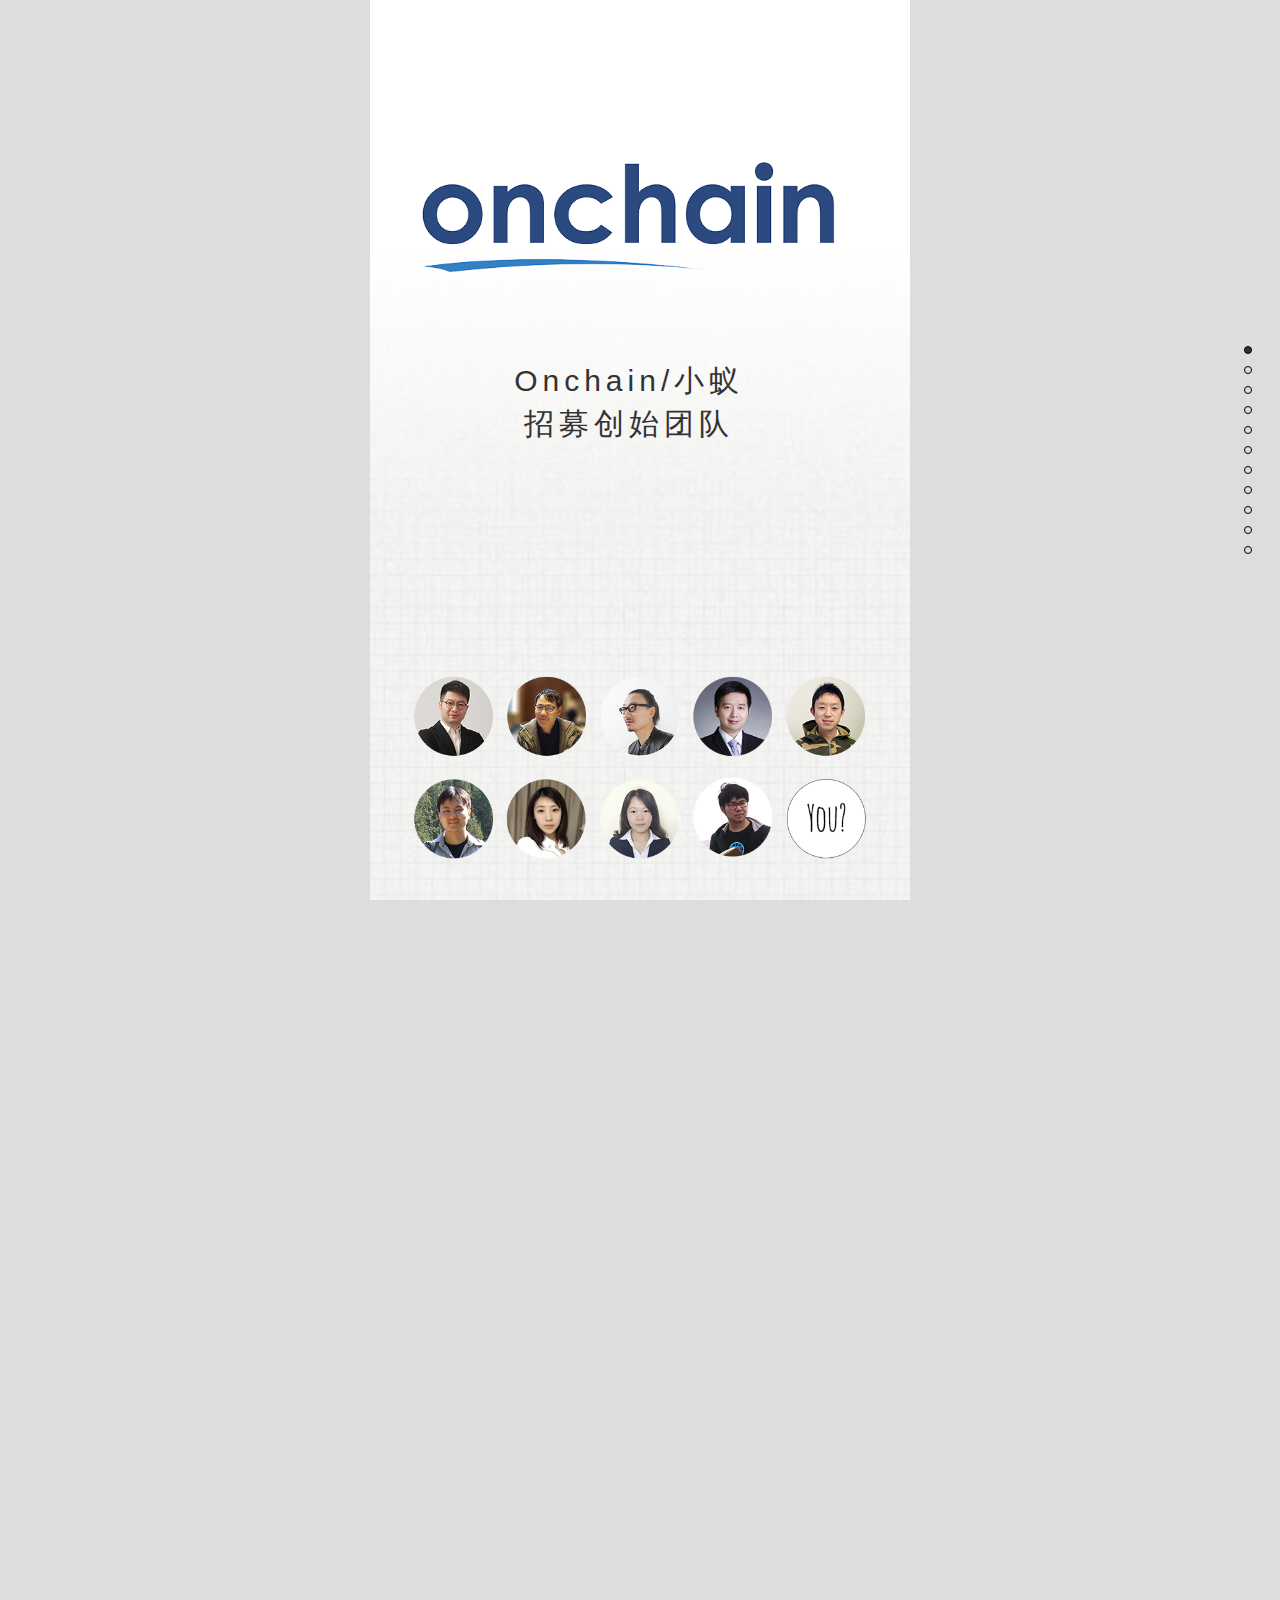
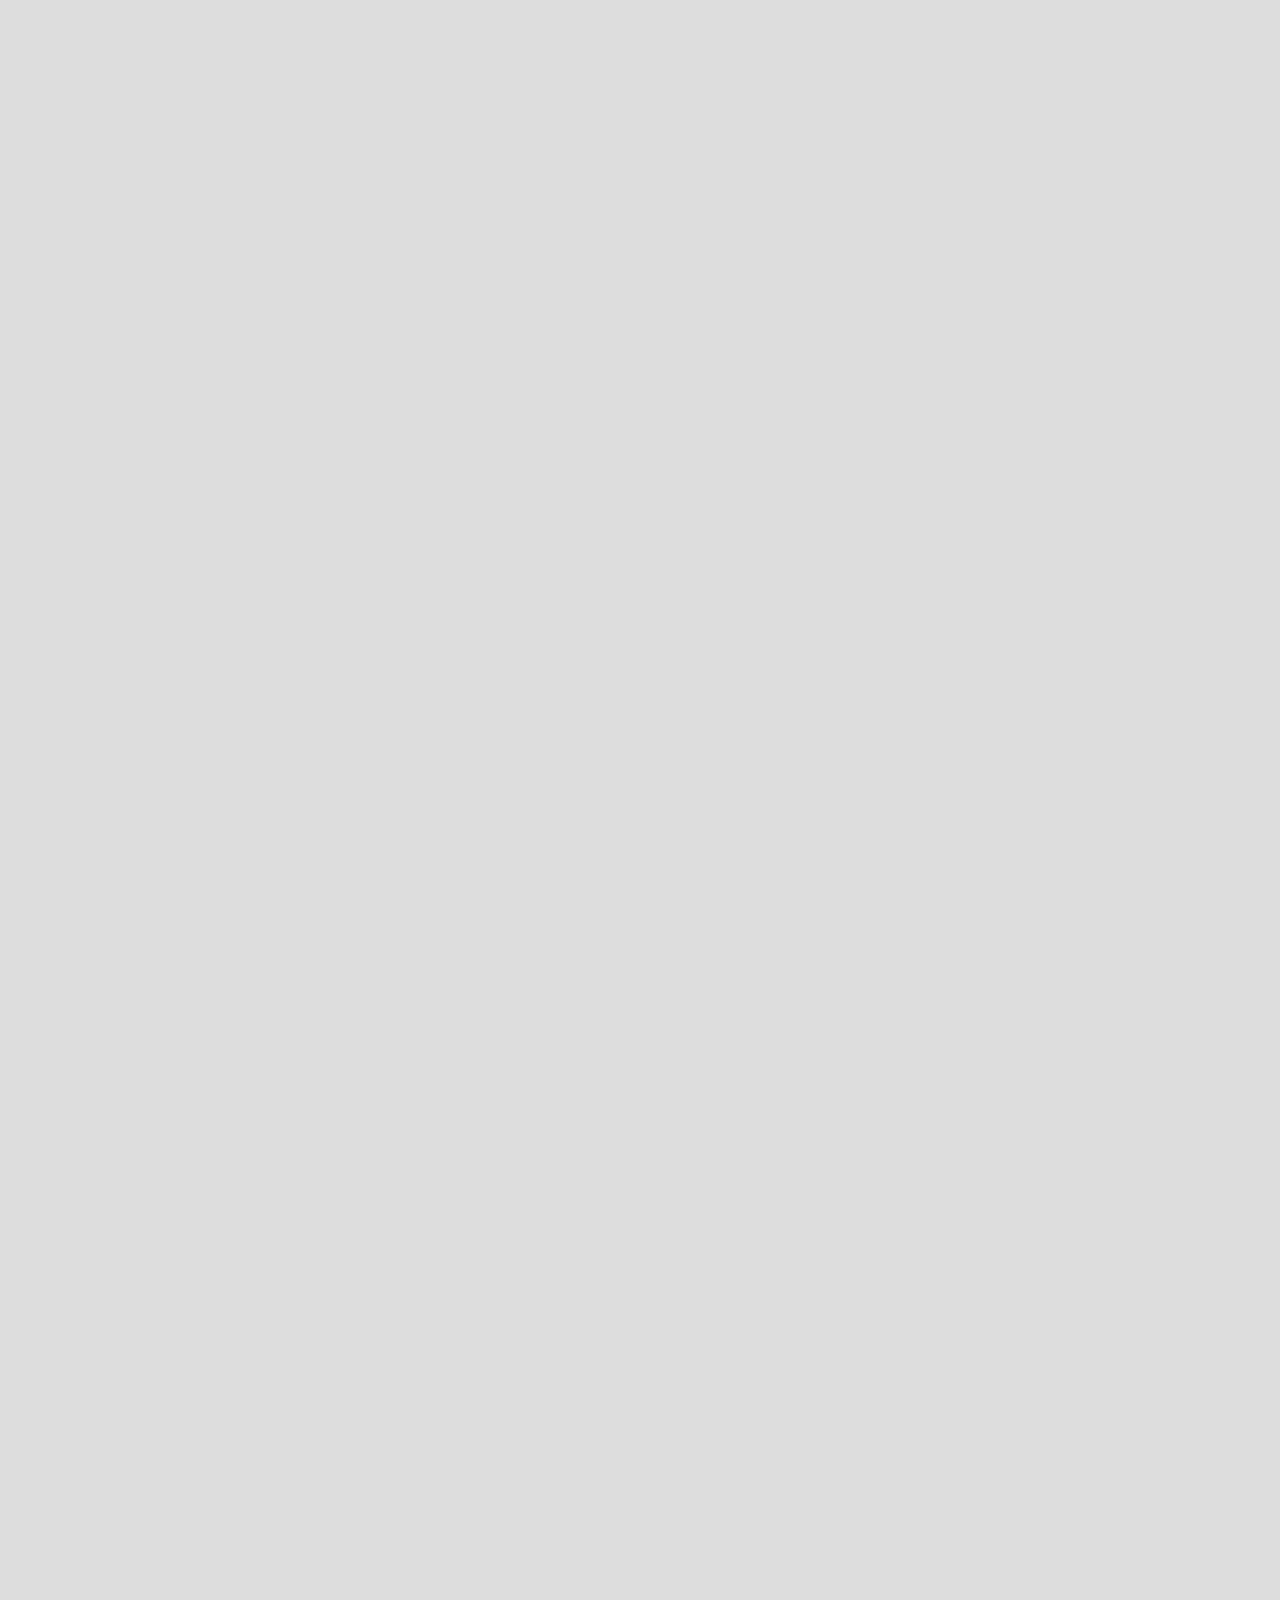
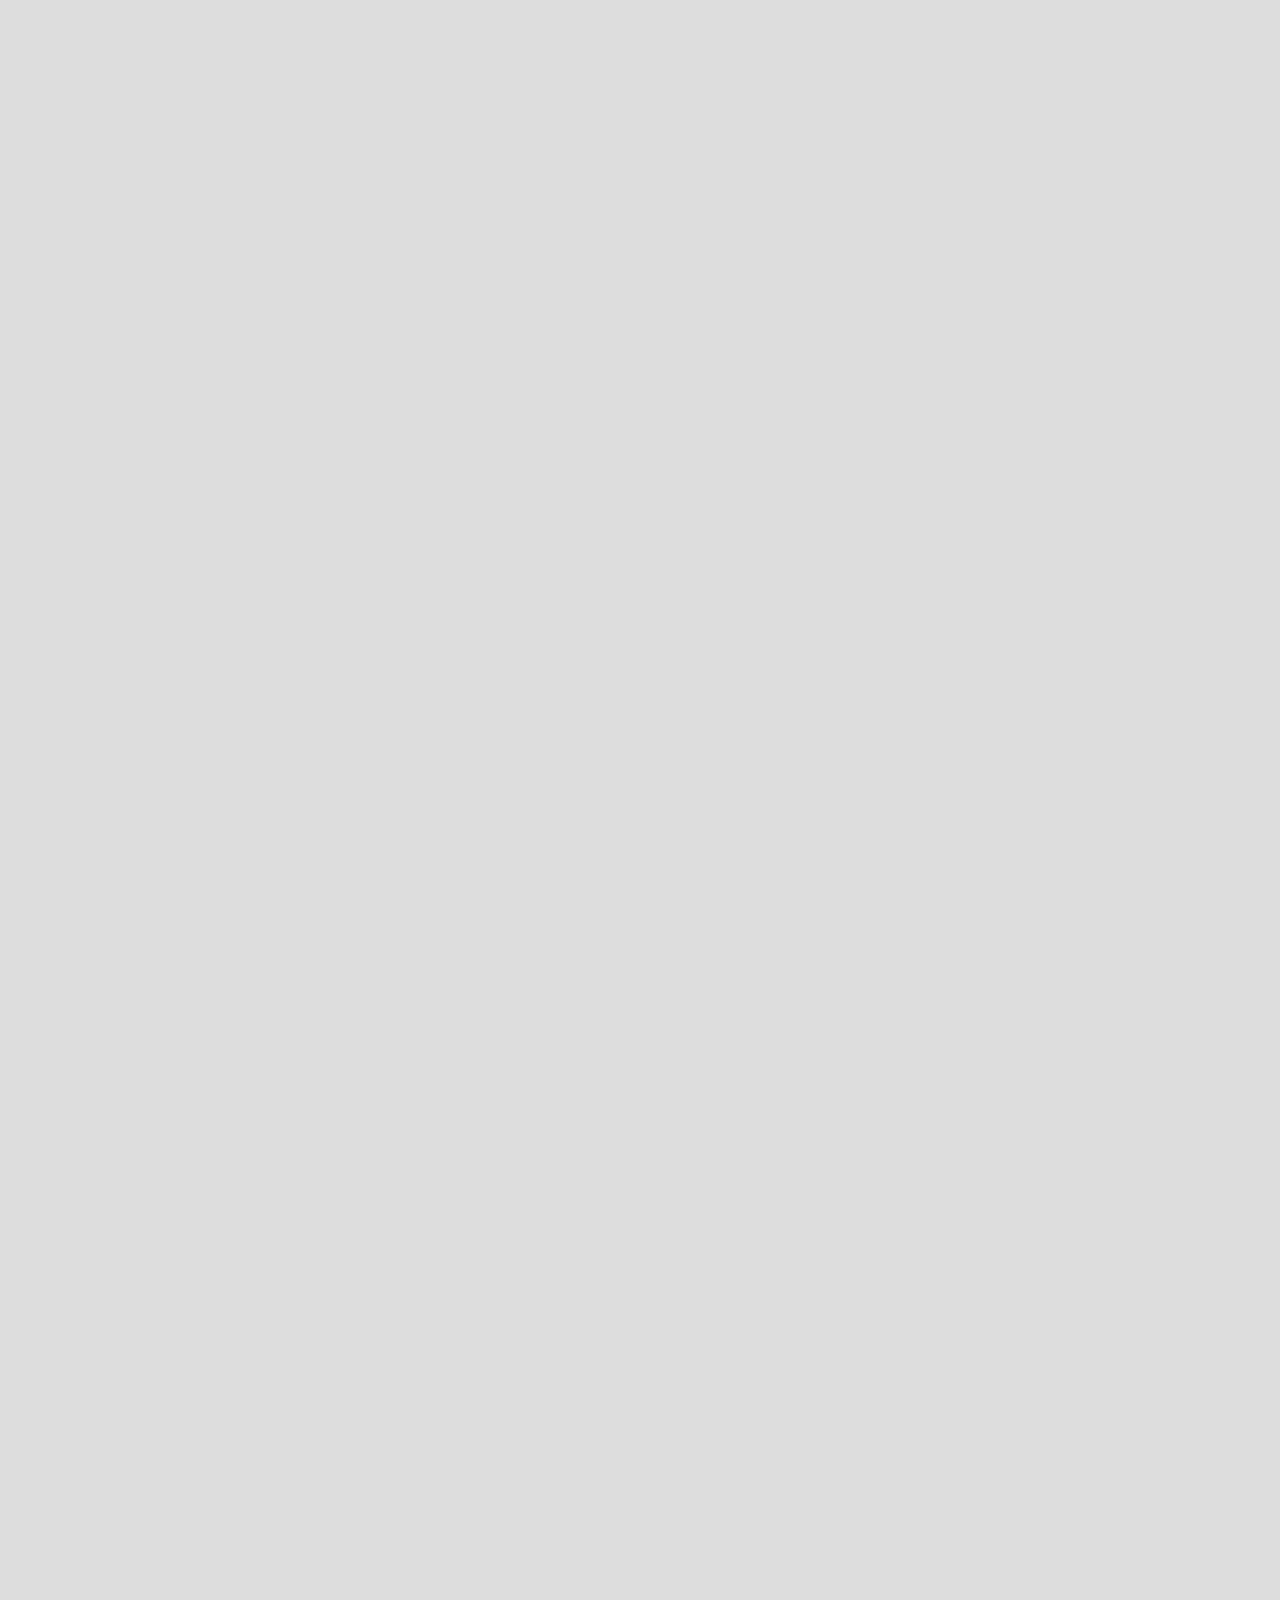
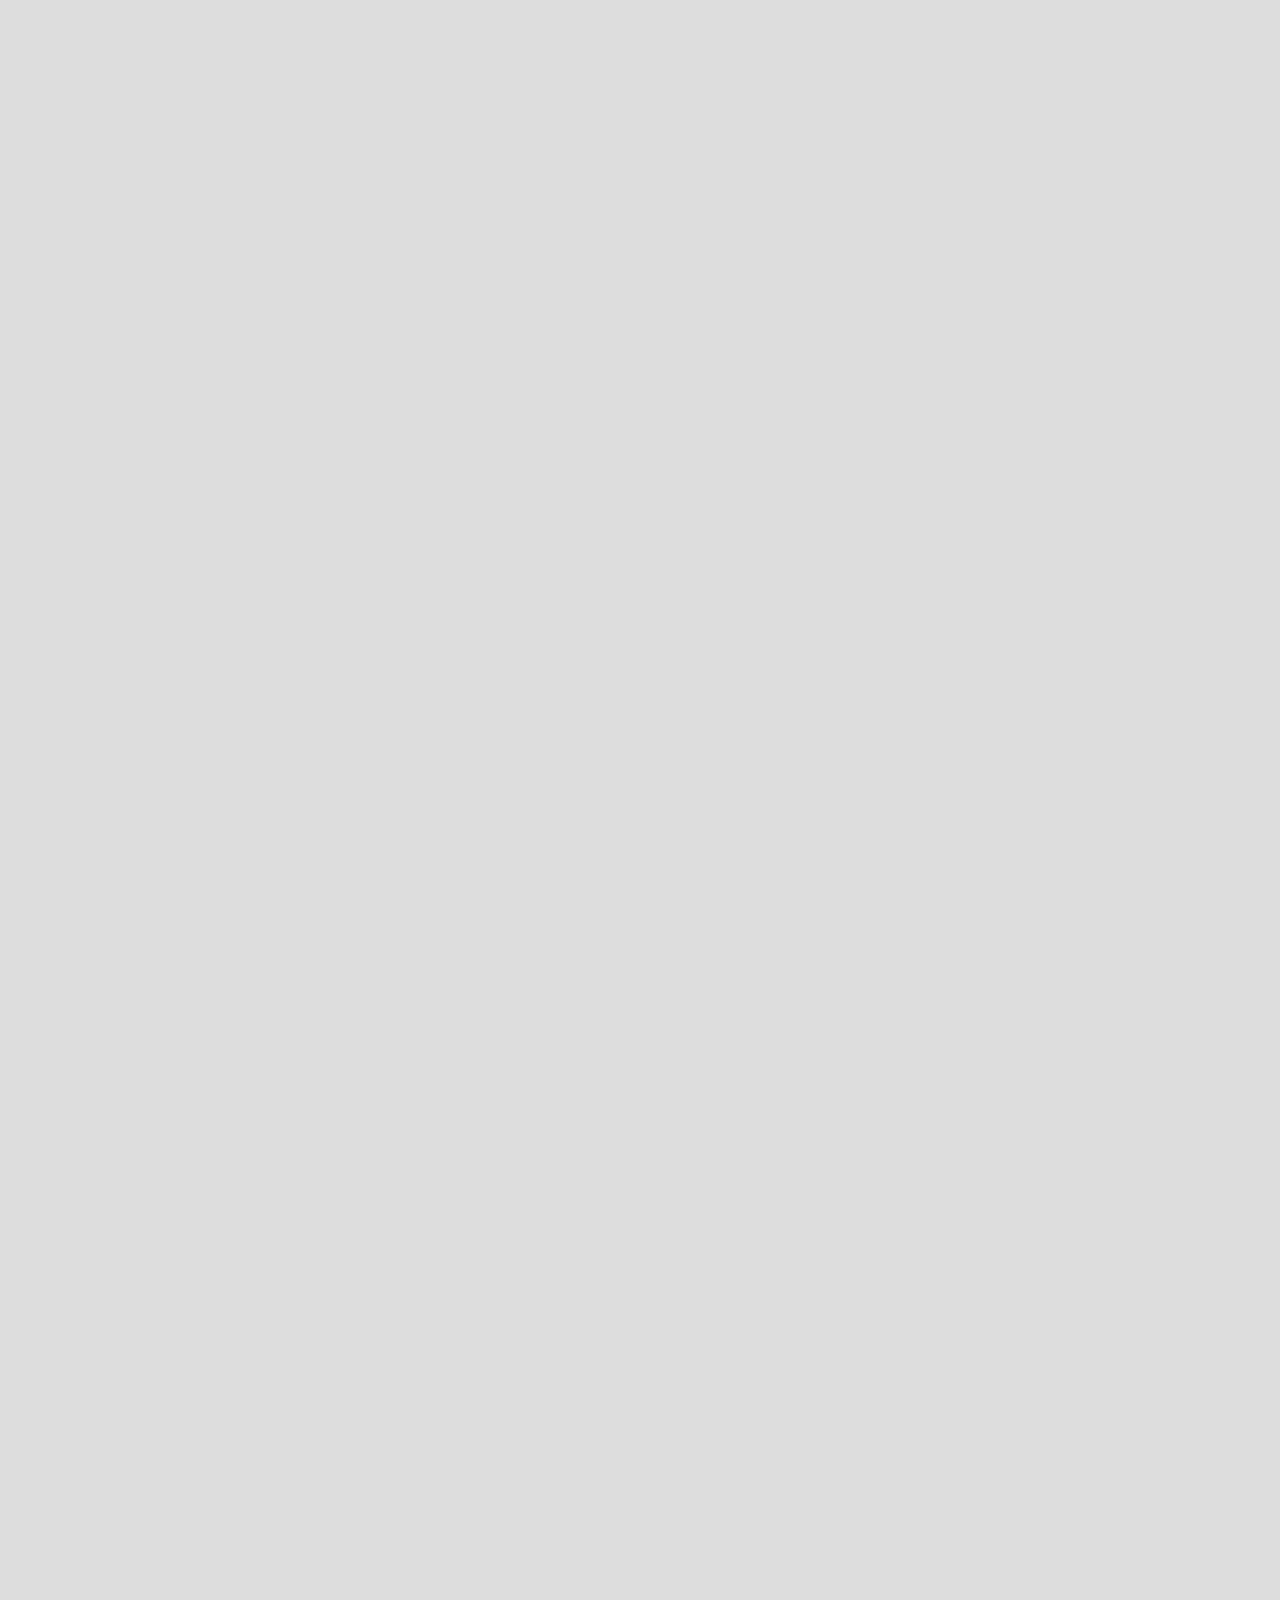
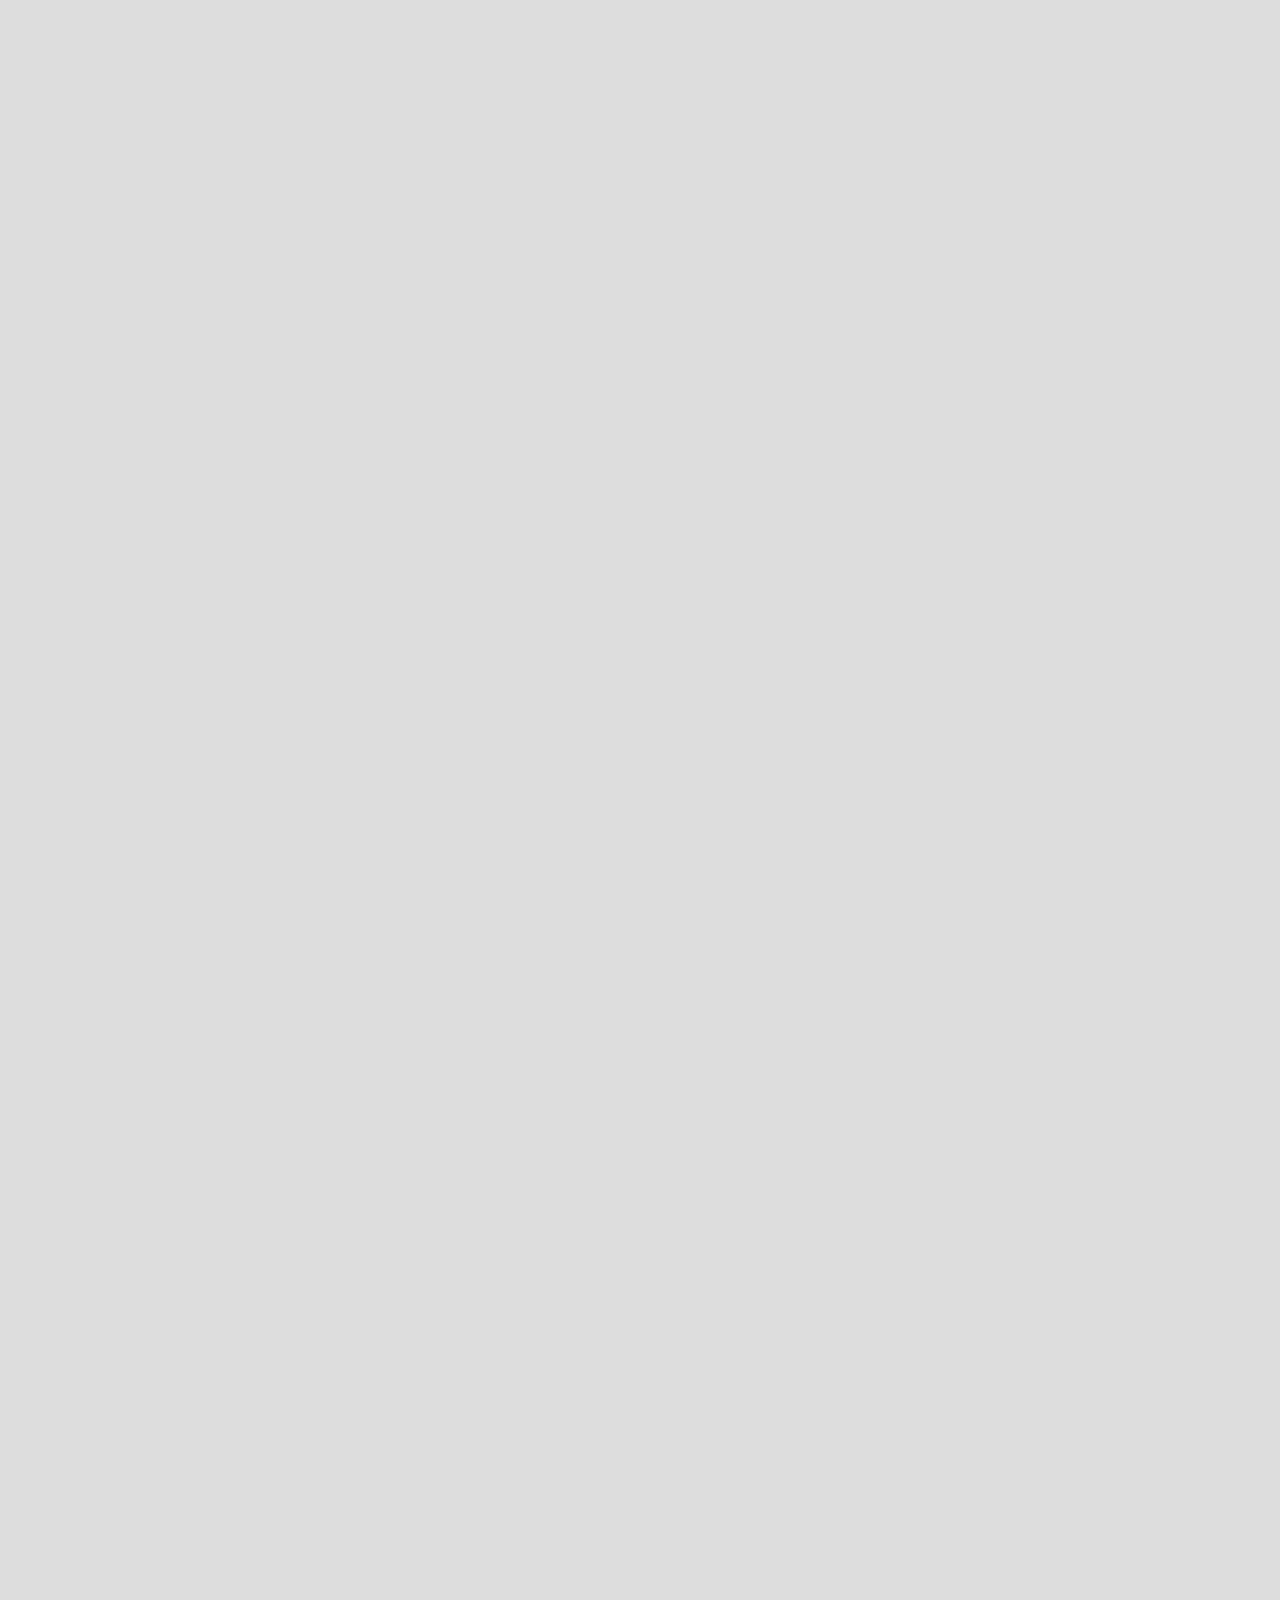
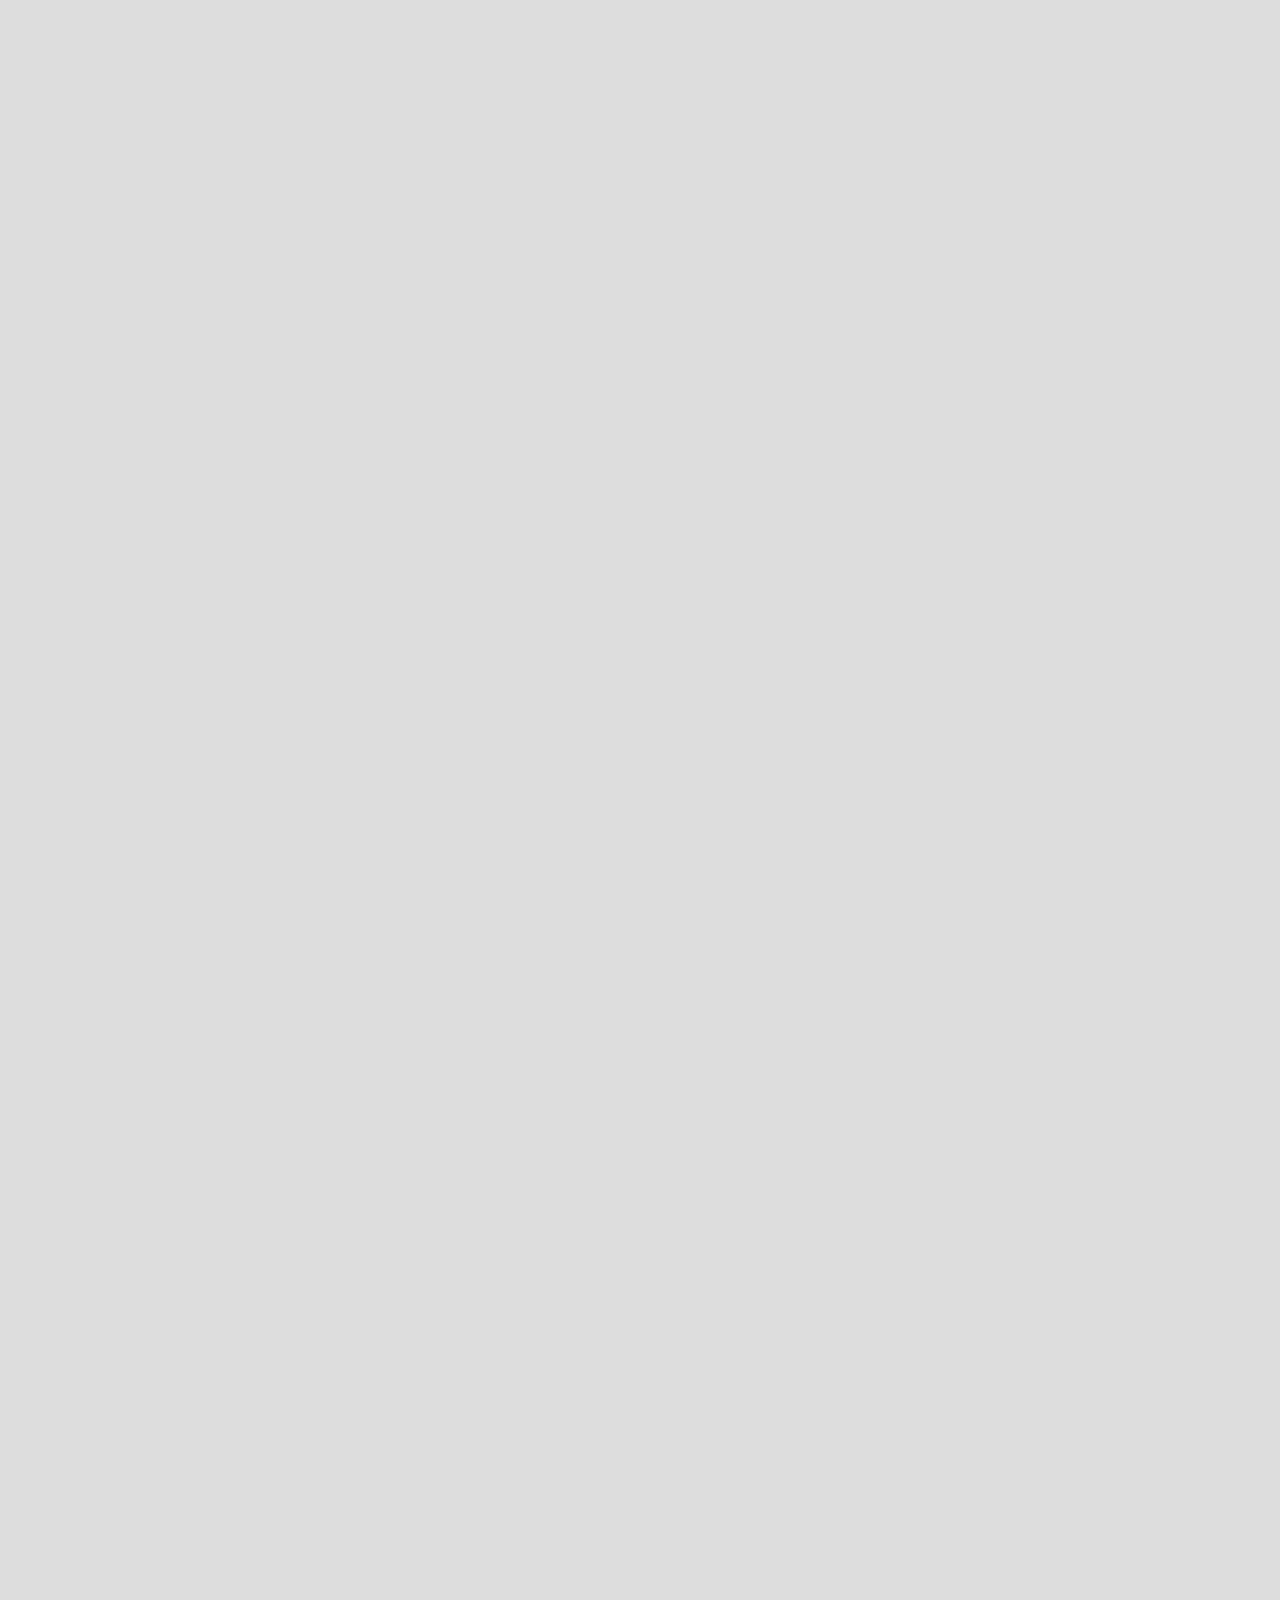
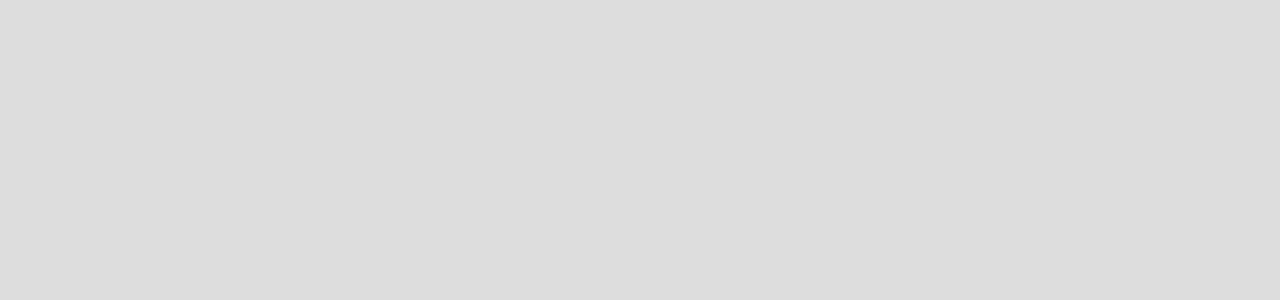
<file: r.html>
﻿<!DOCTYPE html>
<html>
<head>
    <meta http-equiv="Content-Type" content="text/html; charset=utf-8" />
    <meta charset="utf-8" />
    <meta name="viewport" content="width=device-width, height=device-height, initial-scale=1.0">
    <title>国内首个正在改变世界的区块链黑科技公司，你来吗？</title>
    <link href="recruit/bootstrap.min.css" rel="stylesheet" />
    <link href="recruit/jquery.fullPage.css" rel="stylesheet" />
    <script src="recruit/jquery-2.1.4.min.js"></script>
    <script src="recruit/jquery.fullPage.min.js"></script>
    <script src="recruit/jquery.hotkeys.js"></script>
    <link rel="shortcut icon" href="recruit/favicon.ico">

    <style>
        .section { background-color:#fff; background-image:url('recruit/bg.png'); background-size:cover; text-align: center; }
        .title { position:absolute; width:100%; z-index:10; left:0; top:8%; }
        .title h2 { line-height:1.5;}
        .bottom-img { position:absolute; z-index:0; bottom:0; left:0; width:100%; }
        .top-img { position:absolute; top:8%; left:10%; width:80%;}
        .logo { bottom:30%; left:8%; width:82%; }
        .we { top:50% }
        .first { font-size:18px; position:absolute; width:85%; left:12%; bottom:10%; text-align:left; line-height:1.5 }
        .first div { margin:12px 0 }
        .h5title { position:absolute; top:40%; left:8%; width:80% }
        .h5title h2 { line-height:2; }
        .xz { font-size:18px; margin-top:150px; line-height:2; letter-spacing:2px }
        .li { font-size:18px; margin-top:-100px; padding-left:10%; text-align:left; line-height:1.5 }
        .xz span { font-size:22px; margin:0 2px;  color:#01a4e7  }
        .world { position:absolute; width:100%; text-align:center; bottom:10%; line-height:1.5 }
        .world2 { position:absolute; width:100%; text-align:center; bottom:20%; line-height:1.5 }
        #gl, #js { opacity:0; transition:.7s }
        #img_gl, #img_nr { opacity:0; transition:1s }
        embed { position:absolute; left:-10px; bottom:-38px; z-index:10; opacity:0; border-radius:10px }
        .qr { width: 200px; opacity: 0; transition: all .5s; }
        .qrdiv { height: 210px; }
        .website { width: 240px; font-size:18px; text-align:left; z-index: 10; position: absolute; left: 50%; margin-left: -120px; bottom: 30px; }
        body { font-family: Helvetica,"BBAlpha Sans","S60 Sans","Hiragino Sans GB",Arial,"Microsoft YaHei",SimHei,STXihei,SimSun,"WenQuanYi Micro Hei",sans-serif !important; }
        button { position:absolute; left:0; bottom:0; border-radius:10px; height:40px; width:50px; background-color:aliceblue; z-index:100; border:1px solid #ddebf6 }
        #recruit { max-width:540px; margin:auto;}
        @media only screen and (max-width:480px) {
            @-ms-viewport { width: 480px; }
        }
        @media only screen and (max-height:440px) {
            .website { bottom: 10px; }
            .bottom-img { position:absolute; z-index:0; bottom:0; left:auto; right:0; width:60%; }
            .title { top:30%; left:10%; width:auto }
            .foto { display:none }
            .top-img { margin-top:-100px }
            .h5title { bottom:30%; top:auto }
            .title.we { bottom:20%; top:auto; width:100%; text-align:center; left:0 }
            .first { line-height:1; font-size:14px; bottom:10px }
            .xz { line-height:1.5; }
            .title.cs { width:100%; left:0; position:absolute; top:10% }
            .li { margin-top:0; position:absolute; left:0; bottom:10px }
            .ifyou { top:10%; left:0; width:100% }
            #recruit { max-width:667px }
        }
        @media only screen and (max-height:400px) {
            .first { display:none }
            .h5title { bottom:20%; top:auto }
            .title { top:10%; left:10%; width:auto }
            .title.we { bottom:30px; top:auto; width:100%; text-align:center; left:0 }
            .top-img.oaa { top: 15% }
            .hi{display:none}
            .title.cs { width:100%; left:0; position:absolute; top:5% }
            .website { font-size:14px; margin-left:-90px }
        }

    </style>
</head>
<body style="background-color:#ddd;">
    <audio id="audio" autoplay="autoplay" controls="controls" loop="loop" preload="auto" style="display:none" src="recruit/Indigo.mp3">*你的浏览器不支持audio标签</audio>
    <!--<button onclick="change()">||</button>-->
    
    <div id="recruit">

        <div class="section">
            <div class="h5title">
                <span style="font-size:30px; letter-spacing:5px">Onchain/小蚁<br />招募创始团队</span>
            </div>
            <img class="top-img" src="recruit/wx.png" style="width:80%; top:0; left:8%" />
            <img class="bottom-img foto" src="recruit/photo.png" style="width:92%; bottom:0; left:4%" />
        </div>

        <div class="section">
            <div class="title">
                <h2>有什么执着<br />可以直击未来？</h2>
            </div>
            <img class="bottom-img" src="recruit/qbs.png" style="max-width:100%" />
        </div>

        <div class="section">
            <div class="title">
                <h2>有什么技术<br />可以改变世界？</h2>
            </div>
            <img class="bottom-img" src="recruit/musk.png" style="max-width:100%" />
        </div>

        <div class="section">
            <div class="title we">
                <span style="font-size:21px">我们站在全球的起跑线上</span>
                <h2 style="letter-spacing:6px">区块链颠覆当下</h2>
            </div>
            <img class="top-img" src="recruit/wx.png" style="width:80%; top:0; left:8%" />
            <!--<div class="world2">
                <h5>传&nbsp;·&nbsp;递&nbsp;·&nbsp;价&nbsp;·&nbsp;值</h5>
            </div>-->
        </div>

        <div class="section">
            
            <img class="top-img oaa" src="recruit/Onchain_AntShares.png" style="width:95%; left:0; margin-top:30px" />
            <div class="first">
                <div><i>中国唯一</i><br />原创开源代码的技术原创者</div>
                <div><i>中国唯一</i><br />发布共识机制的技术领跑者</div>
                <div><i>中国唯一</i><br />最多券商报道的行业代表者</div>
                <div><i>中国唯一</i><br />机构投资+社区众筹的行业佼佼者</div>
            </div>
        </div>
        
        <div class="section">
            <div class="title cs">
                <h2 style="color:#01a4e7">成为onchain的<br />创始团队成员</h2>
            </div>
            <div class="xz">
                <span>高于行业30%</span>的薪资<br />
                可变现的<span>股权激励</span><br />
                一流的<span>办公环境</span>与区位<br />
                与<span>智商160+</span>的聪明人共事<br />
                用区块链技术<span>改变世界</span>
            </div>
        </div>

        <div class="section">
            <div class="title ifyou">
                <h3>如果你精于以下任意一项：</h3><br />
            </div>
            <img class="bottom-img" src="recruit/nr2.png" style="max-width:100%" />
            <img id="img_nr" class="bottom-img" src="recruit/nr.png" style="max-width:100%" />
            <div class="li">
                ● 区块链技术<br />
                ● 云/分布式系统/一致性算法<br />
                ● 密码学和计算机安全<br />
                ● 金融IT架构设计<br />
                ● UI设计与交互<br />
                那么你是我们在寻找的<br />
                <h3 id="js">技术牛人~~</h3>
            </div>
            
        </div>

        <div class="section">
            <div class="title ifyou">
                <h3>如果你精于以下任意一项：</h3><br />
            </div>
            
            <img class="bottom-img" src="recruit/gl2.png" style="max-width:100%" />
            <img id="img_gl" class="bottom-img" src="recruit/gl.png" style="max-width:100%;" />
            <div class="li">
                ● 面向金融机构的商务拓展<br />
                ● 深刻的行业分析和写作能力<br />
                ● 品牌、市场与公共关系<br />
                ● 互联网社区的运营发展<br />
                那么你是我们在寻找的<br />
                <h3 id="gl">管理达人~~</h3>
            </div>
        </div>


        <div class="section">
            <div class="title ifyou hi">
                <h3>CEO/CTO等你Say Hi！</h3>
            </div>
            <br />
            <div style="font-size:16px; margin-bottom:10px">技术牛人请私聊CTO张铮文</div>
            <div class="qrdiv">
                <img class="qr" id="z" src="recruit/z.png" />
            </div>
            <div style="font-size:16px;">E-mail: <a href="mailto:erik@onchain.com">erik@onchain.com</a></div>
            <!--<div class="website">
                管理达人请看下一页
            </div>-->
        </div>

        <div class="section">
            <div class="title ifyou hi">
                <h3>CEO/CTO等你Say Hi！</h3>
            </div>
            <br />
            <div style="font-size:16px; margin-bottom:10px">管理达人请私聊CEO达鸿飞</div>
            <div class="qrdiv">
                <img class="qr" id="d" src="recruit/d.png" />
            </div>
            <div style="font-size:16px">E-mail: <a href="mailto:dahongfei@onchain.com">dahongfei@onchain.com</a></div>

        </div>

        <div class="section">
            <img class="top-img" src="recruit/wx.png" style="width:80%; top:0; left:8%" />
            <div class="h5title">
                <span style="font-size:28px">加入onchain，改变世界</span>
            </div>
            <div class="website">
                公司：<a target="_blank" href="http://www.onchain.com">www.onchain.com</a><br />
                小蚁：<a target="_blank" href="https://www.antshares.com">www.antshares.com</a>
            </div>
        </div>
    </div>

    <script>
        $(function ()
        {
            $('#recruit').fullpage({
                scrollingSpeed: 400,
                easing: "linear",
                'navigation': true,
                afterLoad: function (anchorLink, index)
                {
                    if (index == 1)
                    {
                    }
                    if (index == 7)
                    {
                        $("#js").css("opacity", 1);
                        $("#img_nr").delay(100).css("opacity", 1);
                    }
                    if (index == 8)
                    {
                        $("#gl").css("opacity", 1);
                        $("#img_gl").delay(100).css("opacity", 1);
                    }
                    if (index == 9)
                    {
                        $('#z').css("opacity", 1);
                        //$('#z').css("width", "200px")
                    }
                    if (index == 10)
                    {
                        $('#d').css("opacity", 1);
                        //$('#d').css("width", "200px")
                    }
                },
                onLeave: function (index, direction)
                {
                    if (index == 1)
                    {
                    }
                    if (index == 7)
                    {
                        $("#js").delay(100).css("opacity", 0);
                        $("#img_nr").delay(100).css("opacity", 0);
                    }
                    if (index == 8)
                    {
                        $("#gl").delay(100).css("opacity", 0);
                        $("#img_gl").delay(100).css("opacity", 0);
                    }
                    if (index == 9)
                    {
                        $('#z').css("opacity", 0);
                        //$('#z').css("width", "60px")
                    }
                    if (index == 10)
                    {
                        $('#d').css("opacity", 0);
                        //$('#d').css("width", "60px")
                    }
                }
            });

            $(window).resize(autoScrolling);

            function autoScrolling()
            {
                var $ww = $(window).width();
                if ($ww > 768)
                    $.fn.fullpage.setAutoScrolling(true);
                else
                    $.fn.fullpage.setAutoScrolling(true);
            }
            autoScrolling();
        });


    </script>
    <script>
        var descContent = "Onchain小蚁正在招募创始团队";
        var imgUrl = 'http://www.onchain.com/recruit/wx.jpg';
        var lineLink = 'http://www.onchain.com/r.html';
        var shareTitle = '国内首个正在改变世界的区块链黑科技公司，你来吗？';
        var appid = 'wxc9937e3a66af6dc8';

        function shareFriend()
        {
            WeixinJSBridge.invoke('sendAppMessage', {
                "appid": appid,
                "img_url": imgUrl,
                "img_width": "640",
                "img_height": "640",
                "link": lineLink,
                "desc": descContent,
                "title": shareTitle
            }, function (res)
            {
                _report('send_msg', res.err_msg);
            })
        }


        function shareTimeline()
        {
            WeixinJSBridge.invoke('shareTimeline', {
                "img_url": imgUrl,
                "title": shareTitle,
                "img_width": "640",
                "img_height": "640",
                "link": lineLink,
                "desc": descContent
            }, function (res)
            {
            });
        }
        function shareWeibo()
        {
            WeixinJSBridge.invoke('shareWeibo', {
                "content": descContent,
            }, function (res)
            {
            });
        }
        // 当微信内置浏览器完成内部初始化后会触发WeixinJSBridgeReady事件。
        document.addEventListener('WeixinJSBridgeReady', function onBridgeReady()
        {
            // 发送给好友
            WeixinJSBridge.on('menu:share:appmessage', function (argv)
            {
                shareFriend();
            });
            // 分享到朋友圈
            WeixinJSBridge.on('menu:share:timeline', function (argv)
            {
                shareTimeline();
            });
            // 分享到微博
            WeixinJSBridge.on('menu:share:weibo', function (argv)
            {
                shareWeibo();
            });
        }, false);

    </script>
    <script>
        var audioStatus = "playing";
        var audio = document.getElementById("audio");
        audio.addEventListener("playing", function ()
        {
            audioStatus = "playing";
        });
        audio.addEventListener("pause", function ()
        {
            audioStatus = "paused";
        });
        function change()
        {
            var audio = document.getElementById("audio");
            if (audioStatus == "playing")
            {
                audio.pause();
                document.getElementsByTagName("button")[0].innerText = "▶";
            } else
            {
                audio.play();
                document.getElementsByTagName("button")[0].innerText = "||";
            }
        }

    </script>

    <script>
        if (location.host && location.host.indexOf("onchain") > 0)
        {
var _hmt = _hmt || [];
(function() {
  var hm = document.createElement("script");
  hm.src = "//hm.baidu.com/hm.js?47272c13c0abf3c8db0b847218461ddd";
  var s = document.getElementsByTagName("script")[0]; 
  s.parentNode.insertBefore(hm, s);
})();
    }
        console.log("有什么执着可以直击未来？\n有什么技术可以改变世界？\n我们站在全球的起跑线上，\n区块链技术颠覆当下；\nOnchain/小蚁招募创始团队；\n加入onchain，加入小蚁，你，可以改变世界。\n"); 
		console.log("请将简历发送至 erik@onchain.com（邮件标题请以 “姓名-技术-来自console” 命名）");
    </script>

</body>
</html>
</file>
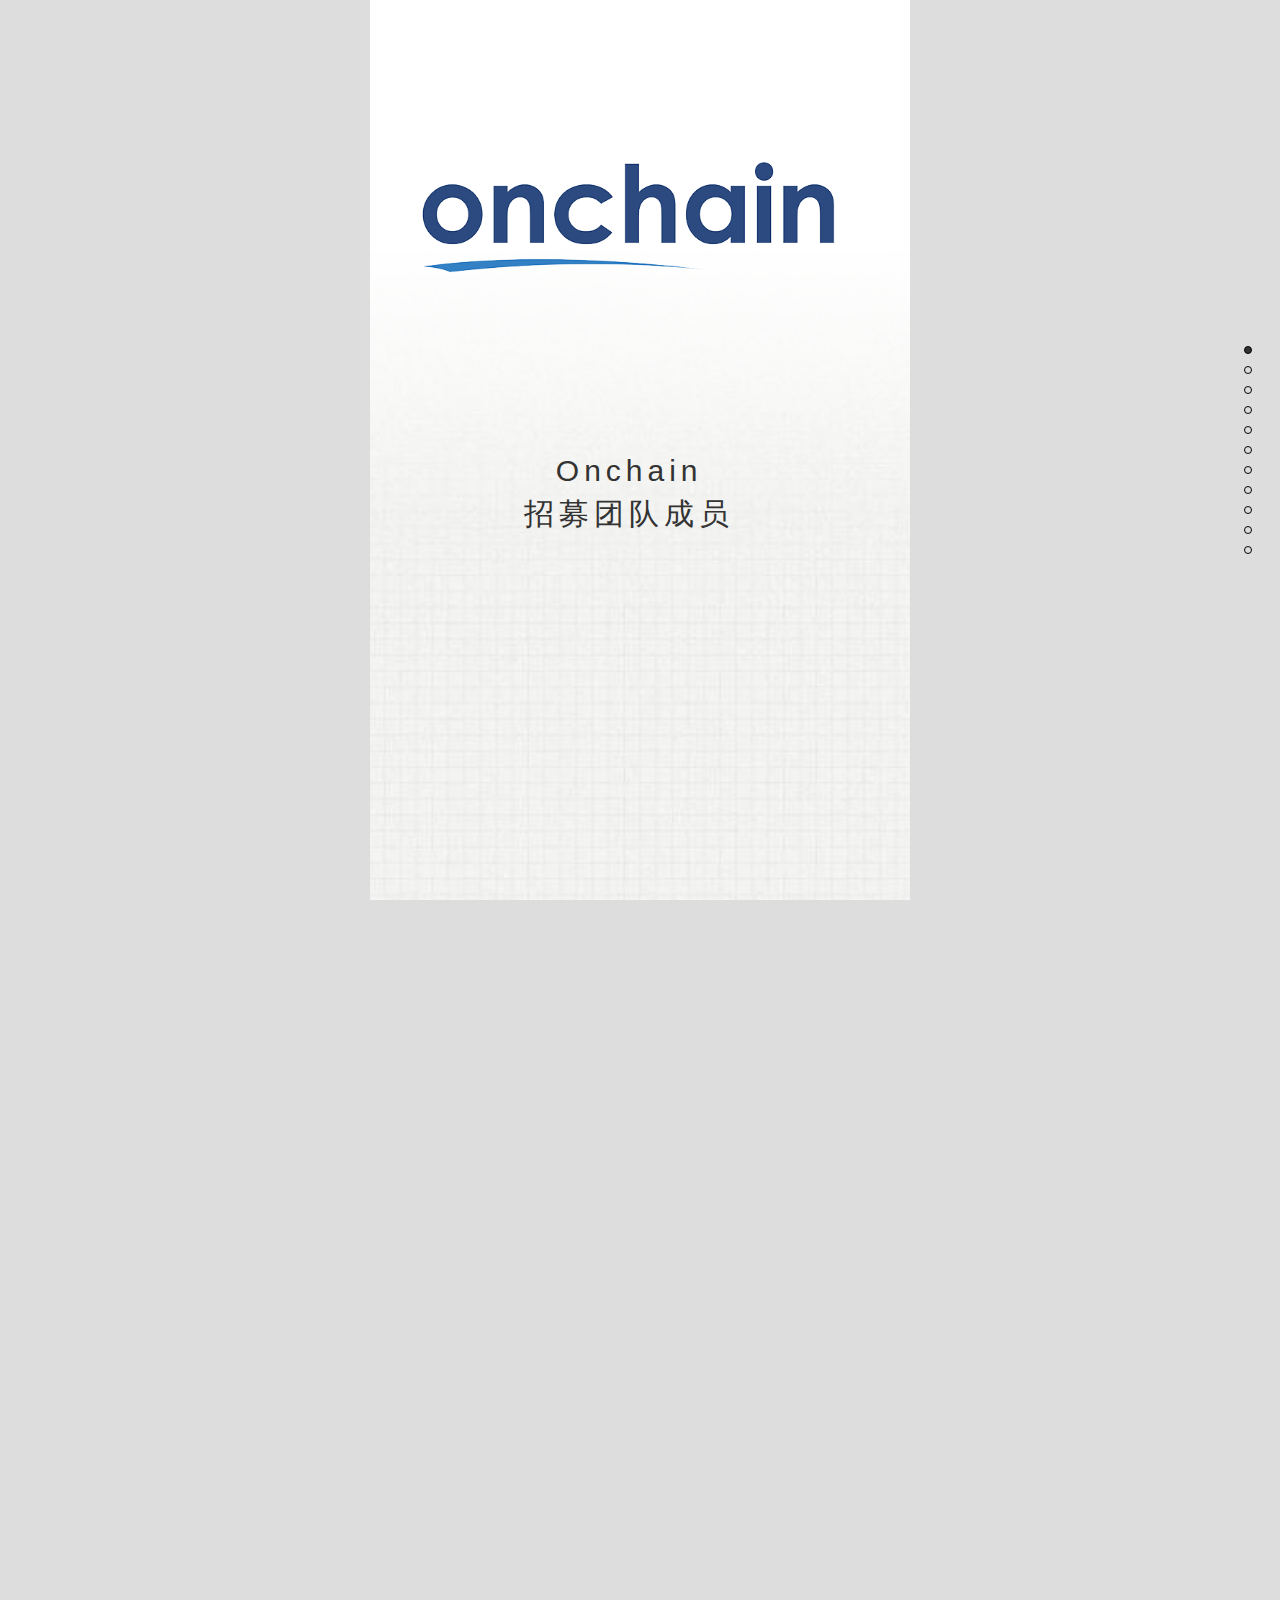
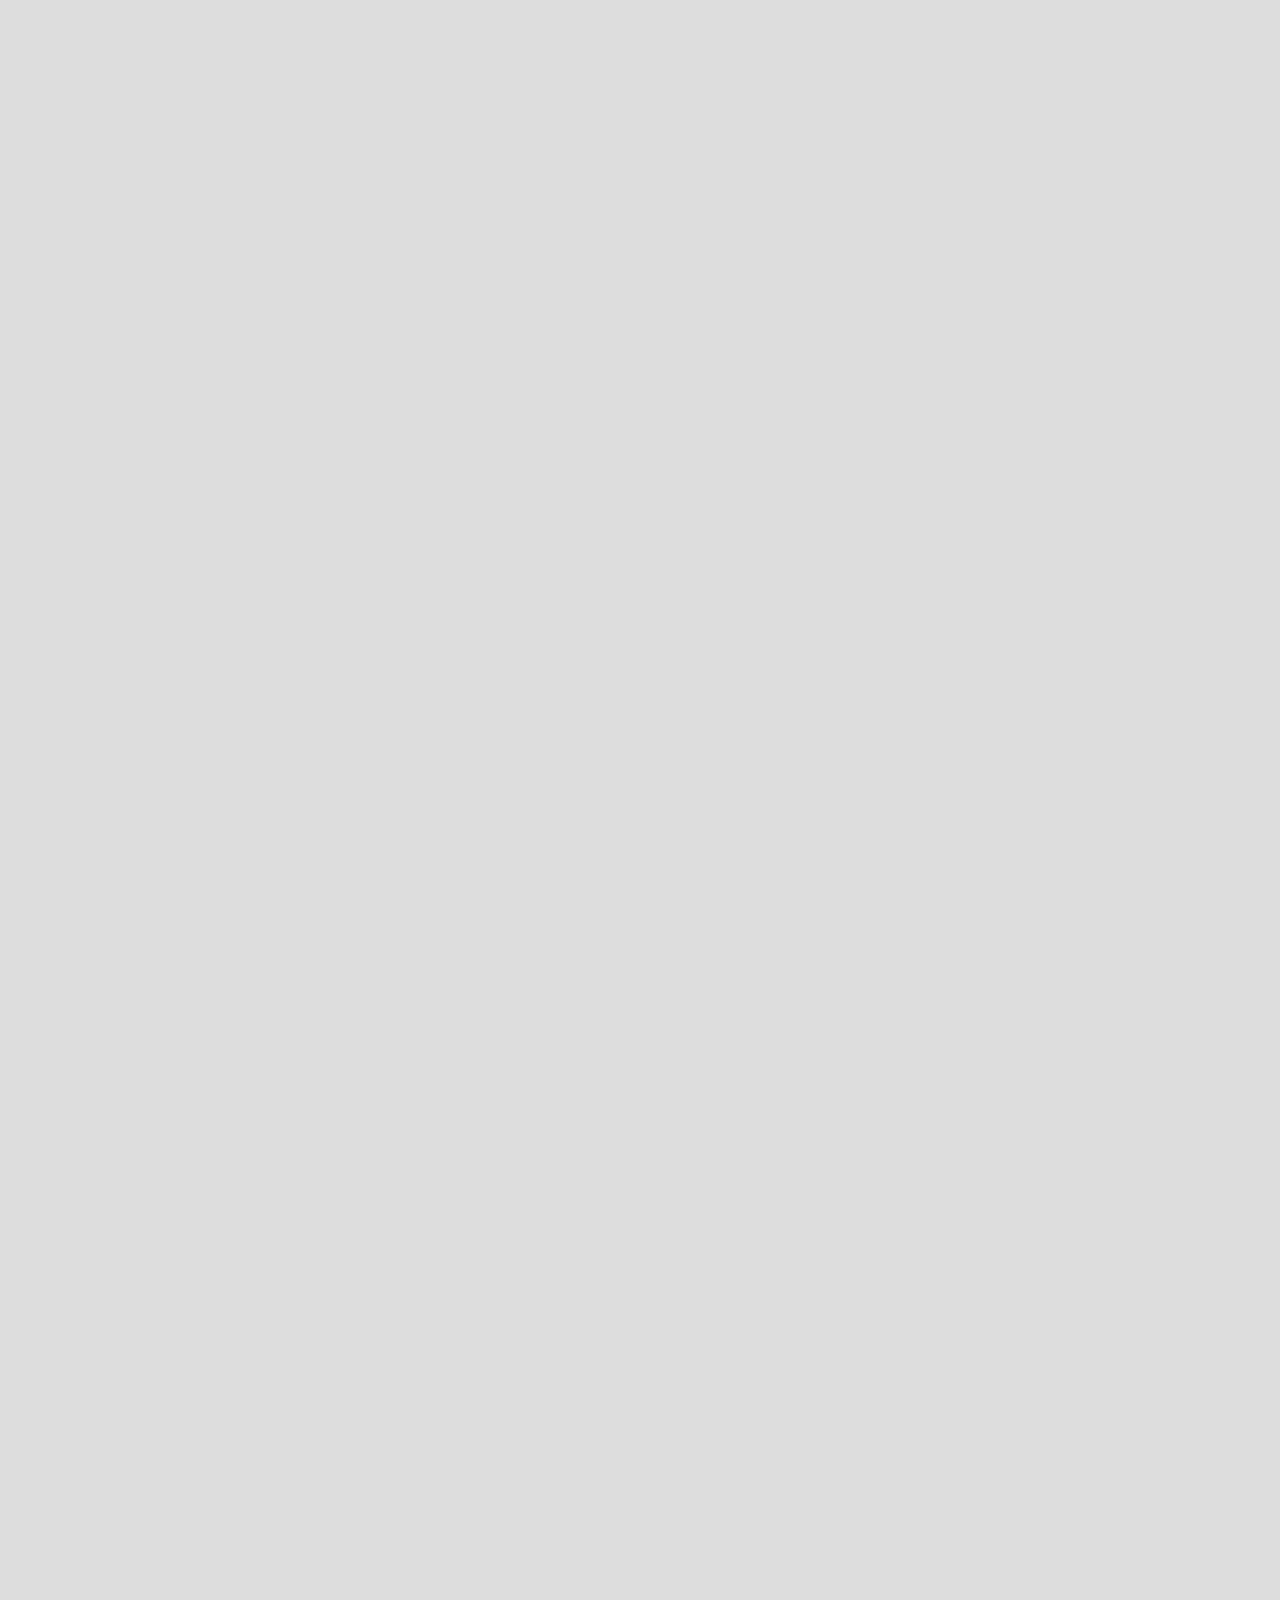
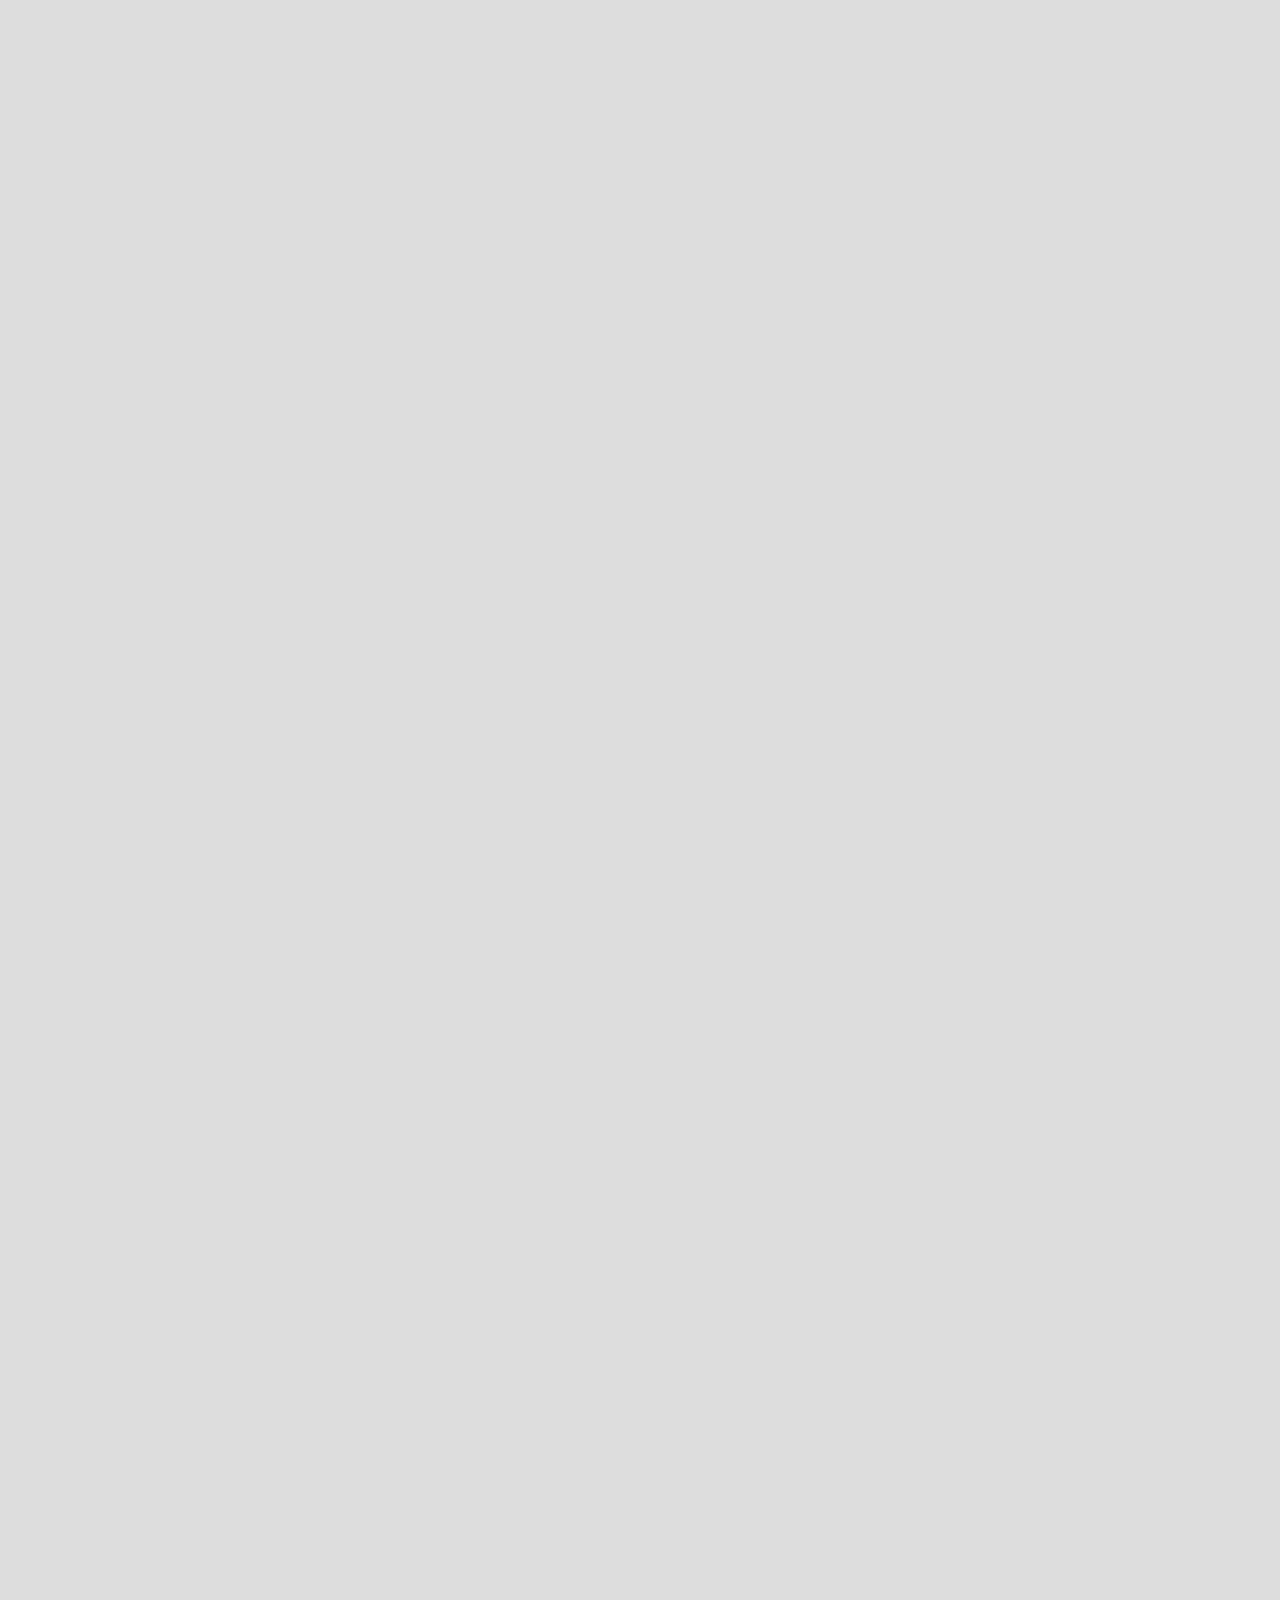
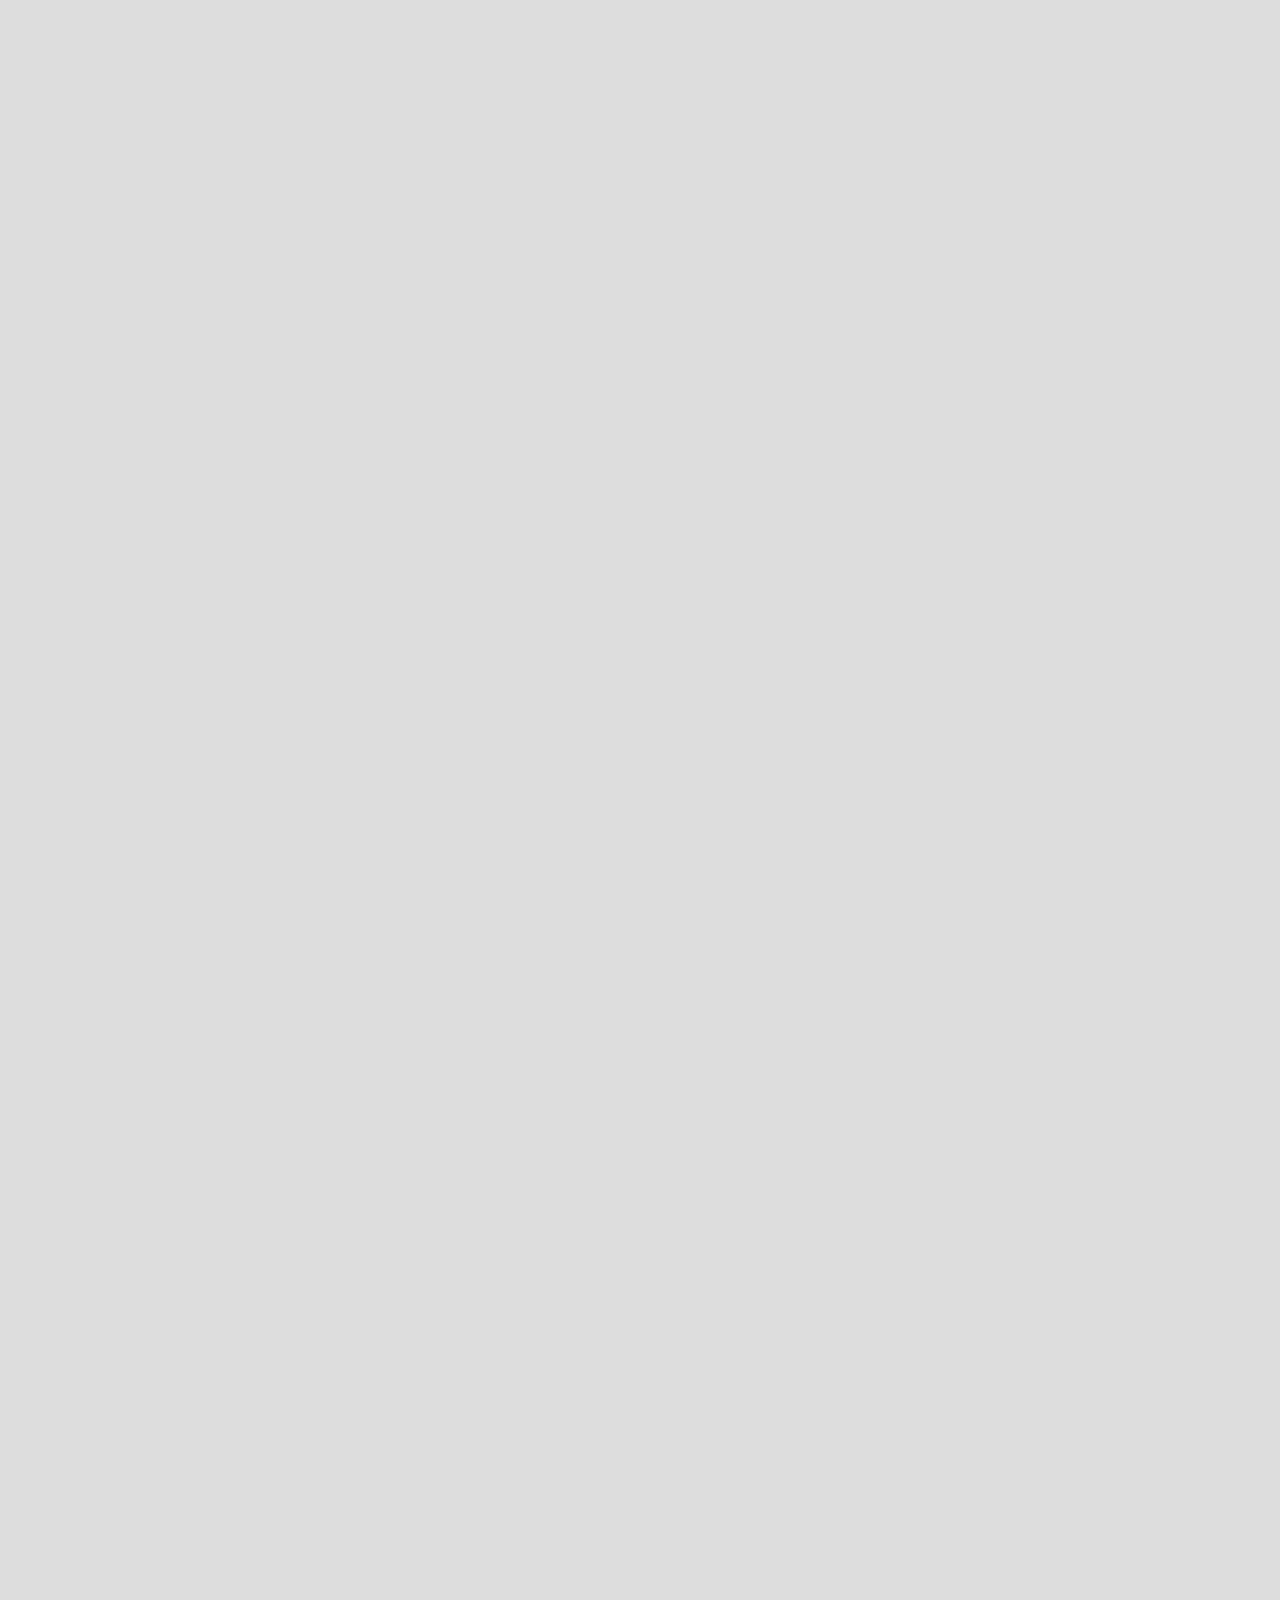
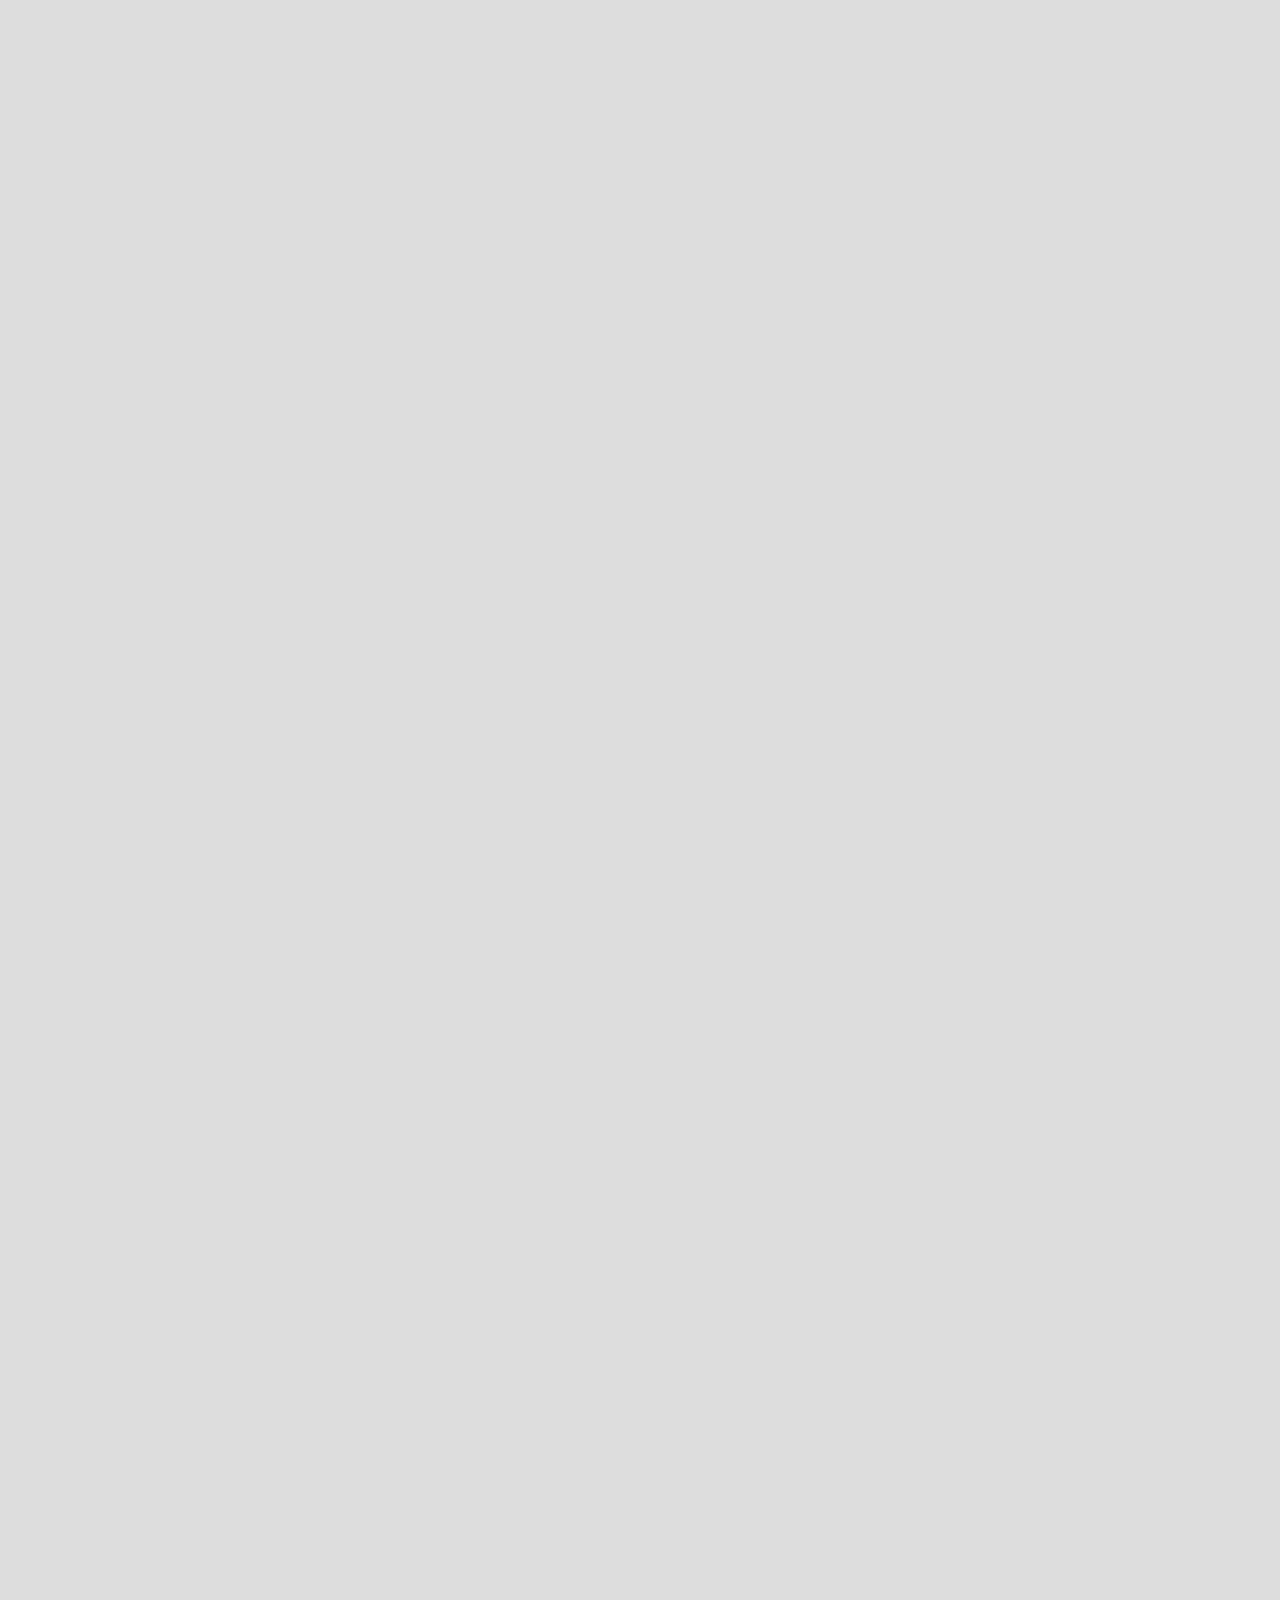
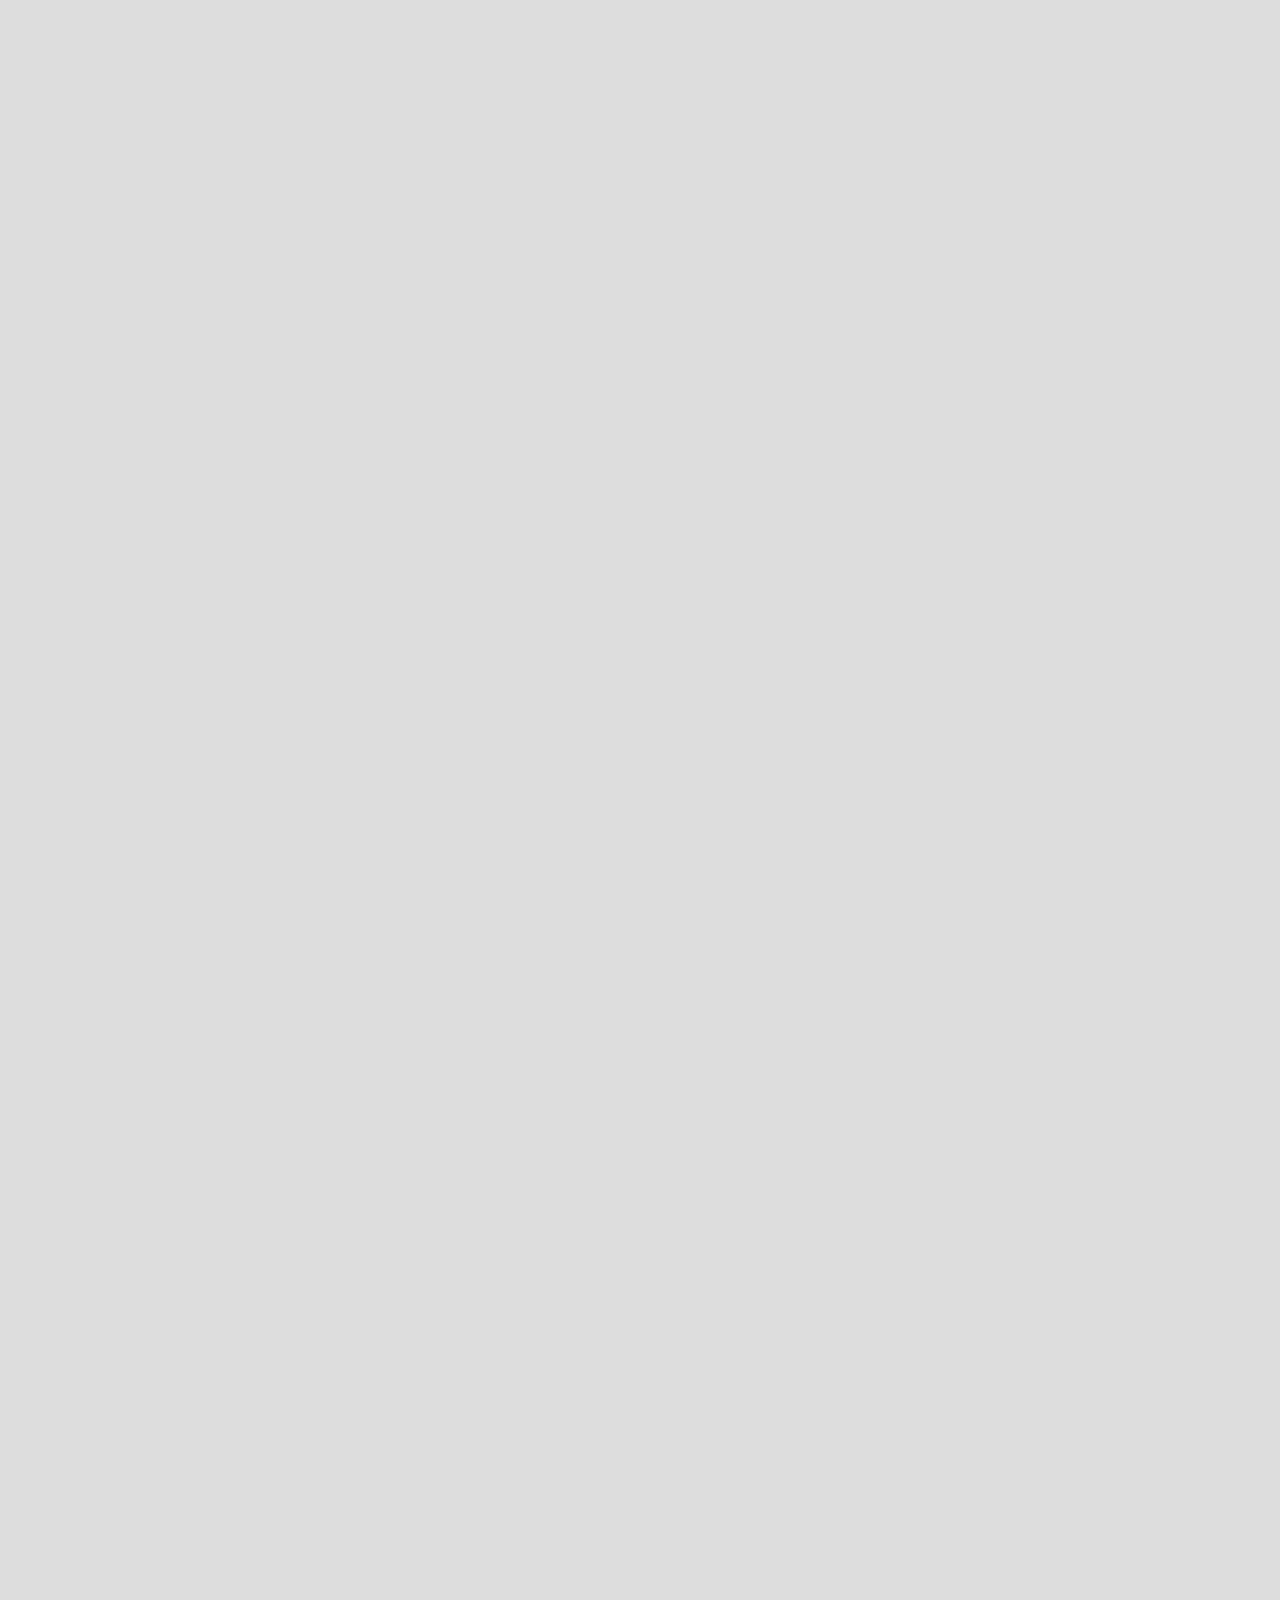
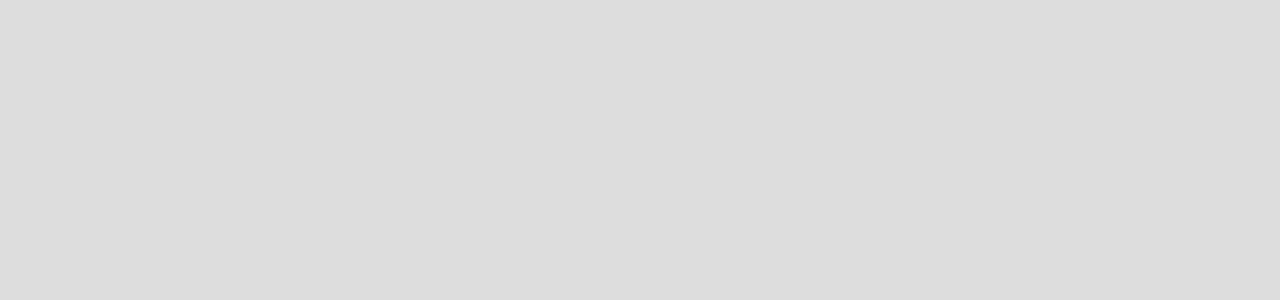
<file: onchain.com/r.html>
﻿<!DOCTYPE html>
<html>
<head>
    <meta http-equiv="Content-Type" content="text/html; charset=utf-8" />
    <meta charset="utf-8" />
    <meta name="viewport" content="width=device-width, height=device-height, initial-scale=1.0">
    <title>国内首个正在改变世界的区块链黑科技公司，你来吗？</title>
    <link href="recruit/bootstrap.min.css" rel="stylesheet" />
    <link href="recruit/jquery.fullPage.css" rel="stylesheet" />
    <script src="recruit/jquery-2.1.4.min.js"></script>
    <script src="recruit/jquery.fullPage.min.js"></script>
    <script src="recruit/jquery.hotkeys.js"></script>
    <link rel="shortcut icon" href="recruit/favicon.ico">

    <style>
        .section { background-color:#fff; background-image:url('recruit/bg.png'); background-size:cover; text-align: center; }
        .title { position:absolute; width:100%; z-index:10; left:0; top:8%; }
        .title h2 { line-height:1.5;}
        .bottom-img { position:absolute; z-index:0; bottom:0; left:0; width:100%; }
        .top-img { position:absolute; top:8%; left:10%; width:80%;}
        .logo { bottom:30%; left:8%; width:82%; }
        .we { top:50% }
        .first { font-size:18px; position:absolute; width:85%; left:12%; bottom:10%; text-align:left; line-height:1.5 }
        .first div { margin:12px 0 }
        .h5title { position:absolute; top:50%; left:8%; width:80% }
        .h5title h2 { line-height:2; }
        .xz { font-size:18px; margin-top:150px; line-height:2; letter-spacing:2px }
        .li { font-size:16px; margin-top:-100px; padding-left:10%; text-align:left; line-height:1.8 }
        .xz span { font-size:22px; margin:0 2px;  color:#01a4e7  }
        .world { position:absolute; width:100%; text-align:center; bottom:10%; line-height:1.5 }
        .world2 { position:absolute; width:100%; text-align:center; bottom:20%; line-height:1.5 }
        #gl, #js { opacity:0; transition:.7s }
        #img_gl, #img_nr { opacity:0; transition:1s }
        embed { position:absolute; left:-10px; bottom:-38px; z-index:10; opacity:0; border-radius:10px }
        .qr { width: 200px; opacity: 0; transition: all .5s; }
        .qrdiv { height: 210px; }
        .website { width: 240px; font-size:18px; text-align:left; z-index: 10; position: absolute; left: 50%; margin-left: -120px; bottom: 30px; }
        body { font-family: Helvetica,"BBAlpha Sans","S60 Sans","Hiragino Sans GB",Arial,"Microsoft YaHei",SimHei,STXihei,SimSun,"WenQuanYi Micro Hei",sans-serif !important; }
        button { position:absolute; left:0; bottom:0; border-radius:10px; height:40px; width:50px; background-color:aliceblue; z-index:100; border:1px solid #ddebf6 }
        #recruit { max-width:540px; margin:auto;}
        @media only screen and (max-width:480px) {
            @-ms-viewport { width: 480px; }
        }
        @media only screen and (max-height:440px) {
            .website { bottom: 10px; }
            .bottom-img { position:absolute; z-index:0; bottom:0; left:auto; right:0; width:60%; }
            .title { top:30%; left:10%; width:auto }
            .top-img { margin-top:-100px }
            .title.we { bottom:20%; top:auto; width:100%; text-align:center; left:0 }
            .first { line-height:1; font-size:14px; bottom:10px }
            .xz { line-height:1.5; }
            .title.cs { width:100%; left:0; position:absolute; top:10% }
            .li { margin-top:0; position:absolute; left:0; bottom:10px }
            .ifyou { top:10%; left:0; width:100% }
            #recruit { max-width:667px }
        }
        @media only screen and (max-height:400px) {
            .first { display:none }
            .title { top:10%; left:10%; width:auto }
            .title.we { bottom:30px; top:auto; width:100%; text-align:center; left:0 }
            .top-img.oaa { top: 15% }
            .hi{display:none}
            .title.cs { width:100%; left:0; position:absolute; top:5% }
            .website { font-size:14px; margin-left:-90px }
        }

    </style>
</head>
<body style="background-color:#ddd;">
    <audio id="audio" autoplay="autoplay" controls="controls" loop="loop" preload="auto" style="display:none" src="recruit/Pure Imagination.mp3">*你的浏览器不支持audio标签</audio>
    <!--<button onclick="change()">||</button>-->
    
    <div id="recruit">

        <div class="section">
            <img class="top-img" src="recruit/wx.png" style="width:80%; top:0; left:8%" />
            <div class="h5title">
                <span style="font-size:30px; letter-spacing:5px">Onchain<br />招募团队成员</span>
            </div>
        </div>

        <div class="section">
            <div class="title">
                <h2>有什么执着<br />可以直击未来？</h2>
            </div>
            <img class="bottom-img" src="recruit/qbs.png" style="max-width:100%" />
        </div>

        <div class="section">
            <div class="title">
                <h2>有什么技术<br />可以改变世界？</h2>
            </div>
            <img class="bottom-img" src="recruit/musk.png" style="max-width:100%" />
        </div>

        <div class="section">
            <div class="title we">
                <span style="font-size:21px">我们站在全球的起跑线上</span>
                <h2 style="letter-spacing:6px">区块链颠覆当下</h2>
            </div>
            <img class="top-img" src="recruit/wx.png" style="width:80%; top:0; left:8%" />
            <!--<div class="world2">
                <h5>传&nbsp;·&nbsp;递&nbsp;·&nbsp;价&nbsp;·&nbsp;值</h5>
            </div>-->
        </div>

        <div class="section">
            
            <img class="top-img oaa" src="recruit/Onchain_AntShares.png" style="width:95%; left:0; margin-top:30px" />
            <div class="first">
                <div><i>中国唯一</i><br />原创开源代码的技术原创者</div>
                <div><i>中国唯一</i><br />发布共识机制的技术领跑者</div>
                <div><i>中国唯一</i><br />最多券商报道的行业代表者</div>
                <div><i>中国唯一</i><br />机构投资+社区众筹的行业佼佼者</div>
            </div>
        </div>
        
        <div class="section">
            <div class="title cs">
                <h2 style="color:#01a4e7">成为onchain的<br />团队成员</h2>
            </div>
            <div class="xz">
                可变现的<span>股权激励</span><br />
                一流的<span>办公环境</span>与区位<br />
                与<span>智商160+</span>的聪明人共事<br />
                用区块链技术<span>改变世界</span>
            </div>
        </div>

        <div class="section">
            <div class="title ifyou">
                <h3>区块链核心开发工程师</h3><br />
            </div>
            <img class="bottom-img" src="recruit/nr2.png" style="max-width:100%" />
            <img id="img_nr" class="bottom-img" src="recruit/nr.png" style="max-width:100%" />
            <div class="li" style="padding-right:40px">
                ● 熟悉Go、C、C++、Java、C#语言中的一种或多种<br />
                ● 熟悉分布式系统、P2P网络、密码学、编译原理、区块链技术中的一种或多种<br />
                ● 工作地点：上海、北京<br />
            </div>
            
        </div>
        <div class="section">
            <div class="title ifyou">
                <h3>资深密码学安全工程师</h3><br />
            </div>
            <img class="bottom-img" src="recruit/nr2.png" style="max-width:100%" />
            <img id="img_nr2" class="bottom-img" src="recruit/nr.png" style="max-width:100%" />
            <div class="li" style="padding-right:40px">
                ● 精通常用密码学算法， 协议原理及其实现， 跟踪研究应用密码学前沿技术；<br />
                ● 能够针对区块链系统和其应用场景设计优化加解密及隐私保护方案；<br />
                ● 有良好密码学相关数学基础研究背景。<br />
                ● 数学或密码学专业的博士优先<br />
				● 工作地点：北京<br />
            </div>

        </div>
        <div class="section">
            <div class="title ifyou">
                <h3>UI设计师</h3><br />
            </div>
            
            <img class="bottom-img" src="recruit/gl2.png" style="max-width:100%" />
            <img id="img_gl" class="bottom-img" src="recruit/gl.png" style="max-width:100%;" />
            <div class="li">
                ● 熟练的图形软件驾驭能力<br />
                ● 扎实的视觉设计表现力<br />
				● 制作原型图<br />
                ● 关注用户体验<br />
                ● 投递简历请附上个人作品<br />
                ● 工作地点：上海<br />
            </div>
        </div>


        <div class="section">
            <div class="title ifyou hi">
                <h3>HR等你Say Hi！</h3>
            </div>
            <br />
            <div style="font-size:16px; margin-bottom:10px">应聘请私聊 HR Cathy</div>
            <div class="qrdiv">
                <img class="qr" id="z" src="recruit/z.png" />
            </div>
            <div style="font-size:16px;">E-mail: <a href="mailto:hr@onchain.com">hr@onchain.com</a></div>
        </div>

        <div class="section">
            <img class="top-img" src="recruit/wx.png" style="width:80%; top:0; left:8%" />
            <div class="h5title">
                <span style="font-size:28px">加入onchain，改变世界</span>
            </div>
            <div class="website">
                公司：<a target="_blank" href="http://www.onchain.com">www.onchain.com</a><br />
                小蚁：<a target="_blank" href="https://www.antshares.org">www.antshares.org</a>
            </div>
        </div>
    </div>

    <script>
        $(function ()
        {
            $('#recruit').fullpage({
                scrollingSpeed: 400,
                easing: "linear",
                'navigation': true,
                afterLoad: function (anchorLink, index)
                {
                    if (index == 1)
                    {
                    }
                    if (index == 7)
                    {
                        $("#img_nr").delay(100).css("opacity", 1);
                    }
                    if (index == 8)
                    {
                        $("#img_nr2").delay(100).css("opacity", 1);
                    }
                    if (index == 9)
                    {
                        $("#img_gl").delay(100).css("opacity", 1);
                    }
                    if (index == 10)
                    {
                        $('#z').css("opacity", 1);
                    }
                    if (index == 11)
                    {
                        $('#d').css("opacity", 1);
                    }
                },
                onLeave: function (index, direction)
                {
                    if (index == 1)
                    {
                    }
                    if (index == 7)
                    {
                        $("#img_nr").delay(100).css("opacity", 0);
                    }
                    if (index == 8)
                    {
                        $("#img_nr2").delay(100).css("opacity", 0);
                    }
                    if (index == 9)
                    {
                        $("#img_gl").delay(100).css("opacity", 0);
                    }
                    if (index == 10)
                    {
                        $('#z').css("opacity", 0);
                    }
                    if (index == 11)
                    {
                        $('#d').css("opacity", 0);
                    }
                }
            });

            $(window).resize(autoScrolling);

            function autoScrolling()
            {
                var $ww = $(window).width();
                if ($ww > 768)
                    $.fn.fullpage.setAutoScrolling(true);
                else
                    $.fn.fullpage.setAutoScrolling(true);
            }
            autoScrolling();
        });


    </script>
    <script>
        var descContent = "Onchain小蚁正在招募创始团队";
        var imgUrl = 'http://www.onchain.com/recruit/wx.jpg';
        var lineLink = 'http://www.onchain.com/r.html';
        var shareTitle = '国内首个正在改变世界的区块链黑科技公司，你来吗？';
        var appid = 'wxc9937e3a66af6dc8';

        function shareFriend()
        {
            WeixinJSBridge.invoke('sendAppMessage', {
                "appid": appid,
                "img_url": imgUrl,
                "img_width": "640",
                "img_height": "640",
                "link": lineLink,
                "desc": descContent,
                "title": shareTitle
            }, function (res)
            {
                _report('send_msg', res.err_msg);
            })
        }


        function shareTimeline()
        {
            WeixinJSBridge.invoke('shareTimeline', {
                "img_url": imgUrl,
                "title": shareTitle,
                "img_width": "640",
                "img_height": "640",
                "link": lineLink,
                "desc": descContent
            }, function (res)
            {
            });
        }
        function shareWeibo()
        {
            WeixinJSBridge.invoke('shareWeibo', {
                "content": descContent,
            }, function (res)
            {
            });
        }
        // 当微信内置浏览器完成内部初始化后会触发WeixinJSBridgeReady事件。
        document.addEventListener('WeixinJSBridgeReady', function onBridgeReady()
        {
            // 发送给好友
            WeixinJSBridge.on('menu:share:appmessage', function (argv)
            {
                shareFriend();
            });
            // 分享到朋友圈
            WeixinJSBridge.on('menu:share:timeline', function (argv)
            {
                shareTimeline();
            });
            // 分享到微博
            WeixinJSBridge.on('menu:share:weibo', function (argv)
            {
                shareWeibo();
            });
        }, false);

    </script>
    <script>
        var audioStatus = "playing";
        var audio = document.getElementById("audio");
        audio.addEventListener("playing", function ()
        {
            audioStatus = "playing";
        });
        audio.addEventListener("pause", function ()
        {
            audioStatus = "paused";
        });
        function change()
        {
            var audio = document.getElementById("audio");
            if (audioStatus == "playing")
            {
                audio.pause();
                document.getElementsByTagName("button")[0].innerText = "▶";
            } else
            {
                audio.play();
                document.getElementsByTagName("button")[0].innerText = "||";
            }
        }

    </script>

    <script>
        if (location.host && location.host.indexOf("onchain") > 0)
        {
var _hmt = _hmt || [];
(function() {
  var hm = document.createElement("script");
  hm.src = "//hm.baidu.com/hm.js?47272c13c0abf3c8db0b847218461ddd";
  var s = document.getElementsByTagName("script")[0]; 
  s.parentNode.insertBefore(hm, s);
})();
    }
        console.log("有什么执着可以直击未来？\n有什么技术可以改变世界？\n我们站在全球的起跑线上，\n区块链技术颠覆当下；\nOnchain/小蚁招募创始团队；\n加入onchain，加入小蚁，你，可以改变世界。\n"); 
		console.log("请将简历发送至 erik@onchain.com（邮件标题请以 “姓名-技术-来自console” 命名）");
    </script>

</body>
</html>
</file>
<file: css/main.css>
/*
  Theme Name: Oxygen
  Theme Uri: http://www.themeum.com
  Author: Themeum
  Author Uri: http://www.themeum.com
  Description: Onepage Site Template
  Version: 1.0
*/

/*************************
*******Typography******
**************************/

body {
  font-family: 'Microsoft YaHei';
  font-size: 14px;
  line-height: 24px;
  color: #666;
  background-color: #fff;
}

h1, h2, h3, h4, h5, h6 {
  color: #333;
}

h2 {
  font-size: 30px;
  margin-bottom: 20px;
}

h3 {
  font-size: 18px;
}

.parallax {
  background-size: cover;
  background-repeat: no-repeat;
  background-position: center;
  background-attachment: fixed;
}

.parallax,
.parallax h1,
.parallax h2,
.parallax h3,
.parallax h4,
.parallax h5,
.parallax h6 {
  color: #fff;
}

.parallax input[type="text"],
.parallax input[type="text"]:hover,
.parallax input[type="email"],
.parallax input[type="email"]:hover,
.parallax input[type="url"],
.parallax input[type="url"]:hover,
.parallax input[type="password"],
.parallax input[type="password"]:hover,
.parallax textarea,
.parallax textarea:hover {
  font-weight: 300;
  color: #fff;
}

.btn {
  border: 0;
  border-radius: 0;
}

.btn.btn-primary:hover {
  background-color: #017fb5;
}

.navbar-nav li a:hover, 
.navbar-nav li a:focus {
  outline:none;
  outline-offset: 0;
  text-decoration:none;  
  background: transparent;
}

a {
  text-decoration: none;
  -webkit-transition: 300ms;
  -moz-transition: 300ms;
  -o-transition: 300ms;
  transition: 300ms;
}

a:focus, 
a:hover {
  text-decoration: none;
  outline: none
}

section {
  padding: 90px 0;
}

.heading {
  padding-bottom:60px;
}

.preloader {
  position: fixed;
  top: 0;
  left: 0;
  right: 0;
  bottom: 0;
  z-index: 999999;
  background: #fff;
}

.preloader > i {
  position: absolute;
  font-size: 36px;
  line-height: 36px;
  top: 50%;
  left: 50%;
  height: 36px;
  width: 36px;
  margin-top: -15px;
  margin-left: -15px;
  display: inline-block;
}


/*************************
********Home CSS**********
**************************/
#home-slider {
  overflow: hidden;
  position: relative;
}

#home-slider .caption {
  position: absolute;
  top: 50%;
  margin-top: -104px;
  left: 0;
  right: 0;
  text-align: center;
  z-index: 15;
  font-size: 18px;
  font-weight: 300;
  color: #2B497D;
}

#home-slider .caption img {
  width:600px; 
  max-width:90%;
}

.caption .btn-start {
  margin-top:30px;
  color: #2B497D;
  font-size: 14px;
  padding:14px 40px;
  border: 1px solid #2B497D;
  border-radius: 4px;
}

.caption .btn-start:hover {
  color: #fff
}

.carousel-fade .carousel-inner .item {
  opacity: .8;
  -webkit-transition-property: opacity;
  transition-property: opacity;
  background-repeat: no-repeat;
  background-size: cover;
  height: 2037px;
}

.carousel-fade .carousel-inner .item:after {
  content: " ";
  position: absolute;
  top: 0;
  bottom: 0;
  left: 0;
  right: 0;
  background: rgba(255,255,255,.95);
}

.carousel-fade .carousel-inner .active {
  opacity: 1;
}
.carousel-fade .carousel-inner .active.left,
.carousel-fade .carousel-inner .active.right {
  left: 0;
  opacity: 0;
  z-index: 1;
}
.carousel-fade .carousel-inner .next.left,
.carousel-fade .carousel-inner .prev.right {
  opacity: 1;
}
.carousel-fade .carousel-control {
  z-index: 2;
}

.left-control, .right-control {
  position: absolute;
  top: 50%;
  height: 51px;
  width: 51px;
  line-height: 48px;
  border-radius: 50%;
  border:1px solid #fff;  
  z-index: 20;
  font-size: 24px;
  color: #fff;
  text-align: center;
  -webkit-transition: all 0.5s ease;
  -moz-transition: all 0.5s ease;
  -ms-transition: all 0.5s ease;
  -o-transition: all 0.5s ease;
  transition: all 0.5s ease;
}

.left-control {
  left: -51px
} 

.right-control {
  right: -51px;
}

.left-control:hover, 
.right-control:hover {
  color: #fff;
}

#home-slider:hover .left-control {
  left:30px
} 

#home-slider:hover .right-control {
  right:30px
}

.navbar-collapse {
  padding:0;
}

#home-slider .fa-angle-down {
  position: absolute;
  left: 50%;
  bottom: 50px;
  color: #2B497D;
  display: inline-block;
  width: 24px;
  margin-left: -12px;
  font-size: 24px;
  line-height: 24px;
  z-index: 999;
  -webkit-animation: bounce 3000ms infinite;
  animation: bounce 3000ms infinite;
}

.navbar-right li a {
  color: #fff;
  text-transform: uppercase;
  font-size: 14px;
  font-weight: 600;
  padding-top: 30px;
  padding-bottom: 30px;
}

.navbar-right li.active a {
  background-color: rgba(0,0,0,.2);
}

.navbar-brand h1 {
  margin-top: 5px;
}

/*************************
********Service CSS*******
**************************/

.service-icon {
  border-radius: 4px;
  color: #fff;
  display: inline-block;
  font-size: 36px;
  height: 100px;
  line-height: 100px;
  width: 100px;  
  -webkit-transition: background-color 0.2s ease;
  transition: background-color 0.2s ease;
}

.our-services .col-sm-4:hover .service-icon {
  background-color: #333;
}

.our-services .col-sm-4 {
  border-right:1px solid #f2f2f2;
  border-bottom:1px solid #f2f2f2;
  padding-bottom: 50px;
}

.our-services .col-sm-4:nth-child(4), 
.our-services .col-sm-4:nth-child(5), 
.our-services .col-sm-4:nth-child(6) {
  border-bottom:0;
  padding-top: 60px;
}

.our-services .col-sm-4:nth-child(3), 
.our-services .col-sm-4:nth-child(6) {
  border-right:0;
}

.service-info h3 {
  margin-top: 35px;
}

/*************************
********About CSS*******
**************************/
#about-us {
  background-image: url(../images/about-bg.jpg);
  background-color:#4a3d34;
  padding: 60px 0;
}

#about-us h2 {
  margin-top: 0;
  color: #fff;
}

#about-us .lead {
  font-size: 16px;
  margin-bottom: 10px;
}

#about-us h1 {
  margin-bottom: 30px;
}

.progress{
  height: 20px;
  background-color: #fff;
  border-radius: 0;
  box-shadow: none;
  -webkit-box-shadow: none;
  margin-bottom: 25px;
}

.progress-bar{
  box-shadow: none;
  -webkit-box-shadow: none;
  text-align: right;
  padding-right: 12px;
  font-size: 12px;
  font-weight: 600;
}


.progress .progress-bar.six-sec-ease-in-out {
  -webkit-transition: width 2s ease-in-out;
  transition:  width 2s ease-in-out;
}

/*************************
********portfolio CSS*****
**************************/

#portfolio .container-fluid, 
#portfolio .col-sm-3  {
  overflow: hidden;
  padding: 0;
}

#portfolio .folio-item {
  position: relative;
}

#portfolio .overlay {
  background-color: #000;
  color: #fff; 
  left: 0;
  right:0;
  bottom:-100%;
  height: 0;
  position: absolute;
  text-align: center;
  opacity:0;  
  -webkit-transition: all 0.5s ease-in-out;
  transition: all 0.5s ease-in-out;
}

.overlay .overlay-content {
  display: table;
  height: 100%;
  width: 100%;
}

.overlay .overlay-text {
  display: table-cell;
  vertical-align: middle;
}

.overlay .folio-info {
  opacity: 0;
  margin-bottom: 75px;
  margin-top: -75px;
  -webkit-transition: all 1s ease-in-out;
  transition: all 1s ease-in-out;
}

.overlay .folio-info h3 {
  margin-top: 0;
  color: #fff;
}

.folio-overview a {
  font-size: 18px;
  color: #333;
  height: 50px;
  width: 50px;
  line-height: 50px;
  border-radius: 50%;
  background-color: #fff;
  display: inline-block;
  margin-top: 20px;
  margin-right: 5px;
}

.folio-overview a:hover {
  color: #fff;
}

.folio-overview .folio-expand {
  margin-top: -500px;
  margin-left: -500px;
}

.folio-image, .folio-overview .folio-expand {
  -webkit-transition: all 0.8s ease-in-out;
  transition: all 0.8s ease-in-out;
}

#portfolio .folio-item:hover .folio-image {
  -webkit-transform: scale(1.5) rotate(-15deg);
  transform: scale(1.5) rotate(-15deg);
}

.folio-image img {
  width: 100%;
}

#portfolio .folio-item:hover .overlay {
  opacity: 0.8;
  bottom: 0;
  height: 100%;
}

#portfolio .folio-item:hover .folio-overview .folio-expand {
  margin-top: 0;
  margin-left:0;
}

#portfolio .folio-item:hover .overlay .folio-info {
  opacity: 1;  
  margin-bottom:0;
  margin-top:0;
}


#single-portfolio {
  padding: 90px 0;
  background: #f5f5f5;
  position: relative;
}

#single-portfolio img {
  width: 100%;
  margin-bottom: 10px;
}

#single-portfolio .close-folio-item {
  position: absolute;
  top: 30px;
  font-size: 34px;
  width: 34px;
  height: 34px;
  left: 50%;
  color: #999;
  margin-left: -17px;
}

/*************************
*********Team CSS*********
**************************/
#team {
  padding-top: 0;
}

.team-members {
  margin-bottom: 25px;
}

.social-icons {
  margin-top:30px;
  text-align: center;
}

.social-icons ul {
  list-style: none;
  padding: 0;
  margin: 0;
  display: inline-block;
}

.social-icons ul li {
  float: left;
  margin-right: 8px;
}

.social-icons ul li:last-child {
  margin-right: 0;
}

.social-icons ul li a {
  color:#fff;
  background-color: #d9d9d9;
  height: 36px;
  width: 36px;
  line-height: 36px;
  display: block;
  font-size: 16px;
  opacity: 0.8;
}

.social-icons ul li a:hover:not(.disabled) {
  opacity: 1;
  -webkit-transform: scale(1.2);
  transform: scale(1.2);
}

.team-member {
  text-align: center;
  color: #333;
  font-size: 14px;
}

.team-member:hover .social-icons ul li a.weibo:not(.disabled) {
  background-color: #e6162d;
}
.team-member:hover .social-icons ul li a.weixin:not(.disabled) {
  background-color: #58d35e;
}
.team-member:hover .social-icons ul li a.qq:not(.disabled) {
  background-color: #12b7f5;
}


#team .img-responsive {
  width: 100%;
}

.member-info h3 {
  margin-top: 35px;
}

.member-info h4 {
  font-size: 14px;
  margin-bottom: 15px;
  color: #999;
}


/*************************
*******Features CSS*******
**************************/
#features {
  text-align: center;
  background-image: url(../images/features-bg.jpg);
}

#features i {
  font-size: 48px;
}

#features h3 {
  margin-top: 15px;
  font-size: 30px;
  margin-bottom: 7px;
  color: #fff;
}

#features .slider-overlay {
  opacity: 0.8;
}


/*************************
*****Pricing Table CSS****
**************************/
.pricing-table {
  text-align: center;
}

.single-table {
  padding: 30px 20px 20px;
  border:1px solid #f2f2f2;
}

.single-table h3 {
  margin-top: 0;
  padding: 0;
  font-size: 18px;
  text-transform: uppercase;
  margin-bottom: 30px;
}

.price {
  font-size: 36px;
  line-height: 36px;
}

.price span {
  font-size: 14px;
  line-height: 14px;
}

.single-table ul {
  list-style: none;
  padding: 0;
  margin: 30px 0;
}

.single-table ul li {
  line-height: 30px;
}

.single-table.featured {  
  color: #fff;
}

.single-table.featured h3 { 
  color: #fff;
}

.single-table.featured .btn.btn-primary {
  background-color: #fff;
}

/*************************
********Twitter CSS*******
**************************/
#twitter {
  background-image: url(../images/twitter-bg.jpg);
  background-color: #434248;
}

#twitter > div {
  text-align: center;
  position: relative;
}

#twitter-carousel {
  position: relative;
  z-index: 15
}

.twitter-icon {
  position: relative;
  z-index: 15;
  color: #fff;
}

.twitter-icon .fa-twitter {
  font-size: 24px;
  height: 64px;
  width: 64px;
  line-height: 65px;
  border-radius: 50%; 
  position: relative;
}

.twitter-icon .fa-twitter:after {
  position: absolute;
  content: "";
  border-width: 8px;
  border-style: solid;
  left: 24px;
  bottom: -14px;
}

#twitter-carousel .item {
  padding: 0 55px;
}

#twitter-carousel .item a {
  color: #fff;
}

.twitter-icon h4 {
  margin-top: 25px;
  margin-bottom: 25px;
  color: #fff;
}

.twitter-left-control, 
.twitter-right-control {
  position: absolute;
  top: 50%;
  color: #fff;
  border: 1px solid #fafafa;
  height:34px;
  width: 34px;
  line-height: 31px;
  margin-top: -17px;
  font-size: 18px;
  border-radius: 50%;
  z-index: 15
}

.twitter-left-control {
  left: 80px;
} 

.twitter-right-control {
  right: 80px
}

.twitter-left-control:hover, .twitter-right-control:hover {
  color: #fff;
}


/*************************
**********Blog CSS********
**************************/

.post-thumb {
  position: relative;
}

.post-icon {
  position: absolute;
  top:10px;
  right:10px;
  height: 30px;
  width: 30px;
  line-height: 30px;
  border-radius:4px;
  text-align: center;
  color: #fff;
  font-size: 12px;
}

.post-meta {
  position: absolute;
  bottom: 15px;
  left: 15px;
  color: #fff;
  font-size: 12px;
  text-transform: uppercase;
  font-weight: 600;
}

.post-meta span {
  margin-right: 16px;
}

#post-carousel .carousel-indicators {
  bottom: 3px;
  left: 90%;
}

.blog-left-control, .blog-right-control {
  position: absolute;
  top: 45%;
  width: 30px;
  text-align: center;
  color: rgba(255,255,255,.7);
  font-size: 36px;
}

.blog-left-control {
  left: 0;
}

.blog-right-control {
  right: 0;
}

.blog-left-control:hover, .blog-right-control:hover {
  color: #fff;  
}

.entry-header h3 a {
  line-height: 30px;
}

.entry-header .date, 
.entry-header .cetagory {
  display: inline-block;
  font-size: 11px;
  font-weight: 600;
  margin-bottom: 30px;
  text-transform: uppercase;
  position: relative;
}

.entry-header .date:after {
  content: "";
  position: absolute;
  left: 0;
  bottom:-22px;
  width: 20px;
  height: 3px;
}

.entry-content {
  font-size: 14px;
}

.load-more {
  display:block;
  text-align: center;
  margin-top: 70px;
}

.btn-loadmore {
  border: 1px solid #f2f2f2;
  color: #666666;
  font-size: 14px;
  font-weight: 600;
  padding: 15px 125px;
  text-transform: uppercase;
}

.btn-loadmore:hover {
  color:#fff;
}

/*************************
**********Contact CSS*****
**************************/

#contact {
  padding-top: 45px;
  padding-bottom: 0;
}

#google-map {
  height: 350px;
}

#contact-us {
  background-image:url(../images/contact-bg.jpg);
  background-color:#563c2f;
  padding-bottom: 90px; 
}

#contact-us .heading {
  padding-top: 95px;
}

.form-control {
  background-color: transparent;
  border-color: rgba(255,255,255,.1);
  height: 40px;
  border-radius: 0;
  box-shadow: none;
}

textarea.form-control {
  min-height: 120px;
  resize:none;
}

.form-group {
  margin-bottom: 15px;
}

.contact-info {
  padding-left:70px;
  font-weight: 300;
}

ul.address {
  margin-top: 30px;
  list-style: none;
  padding: 0;
  margin: 0;
}

.contact-info ul li {
  margin-bottom: 8px;
}

.contact-info ul li a {
  color: #fff;
}

.btn-submit {
  display: block;
  padding: 12px;
  width: 100%;
  color: #fff;
  border:0;
  margin-top: 40px;
}

#footer {
  color:#fff;
}

.footer-top {
  position: relative;
  padding:30px 0
}

#footer .footer-bottom {
  background-color: #fff;
  padding: 20px 0 10px;
}

#footer .footer-bottom a:hover {
  text-decoration: underline;
}

.footer-logo {
  display: inline-block;
  margin-bottom: 5px;
}

#footer .social-icons {
  margin-top: 15px;
}

#footer .social-icons ul {
  list-style: none;
  padding: 0;
  margin: 0;
}

#footer .social-icons ul li a {
  background-color: rgba(0,0,0,.2);
  border-radius: 4px;
  line-height: 33px;
}

#footer .social-icons ul li a:hover {
  color: #fff
}

/*Presets*/

p.fadeInRightBig { letter-spacing:20px }

.onchain-logo { width:140px; }

.ant-logo { width:48px; margin-top:-10px }

.bsicon { font-size: 64px; vertical-align: -10px }

.ant-logo2 { width:50px; margin-top:-30px }

.carousel-inner .item { height:50px }
</file>
<file: css/responsive.css>
/* lg */ 
@media (min-width: 1200px) {

}

/* md */
@media (min-width: 992px) and (max-width: 1199px) {

}

/* sm */
@media (min-width: 768px) and (max-width: 991px) {
 	.navbar-right li a {
		font-size: 12px;
		padding-right: 10px;
	}
	.social-icons ul li {
		margin-bottom: 10px;
	}
	.price {
		font-size: 16px;
		height: 110px;
		line-height: 30px;
		width: 100%;
	}
	.price span {
		font-size: 40px;
		margin-top: 27px;
	}
	.btn-signup {
		padding: 10px 20px;
	}
}

/* xs */
@media (max-width: 767px) {
	body {
		font-size: 14px;
	}
	#home-slider .caption h1 {
		font-size: 40px;
	}
	#home-slider .caption {
		font-size: 15px;
		padding: 0 30px;
	}
	.left-control, .right-control {
		font-size: 20px;
		height: 30px;
		line-height: 25px;
		width: 30px;
	}
	#home-slider:hover .right-control {
		right: 15px;
	}
	#home-slider:hover .left-control {
		left: 15px;
	}
	.caption .btn-start {
		font-size: 12px;
		padding: 10px 30px;
	}
	.navbar-brand {
		padding: 0 15px 15px;
	}
	.navbar-toggle {
	  border:1px solid #fff;
	}

	.navbar-toggle .icon-bar {
	  background-color: #fff;
	}
	.navbar-right li a {
		font-size: 13px;
		padding-bottom: 8px;
		padding-top: 10px;
	}

	/*services*/
	section {
		padding: 45px 0;
	}
	.heading {
		font-size: 14px;
		padding-bottom: 45px;
	}
	.heading h2 {
		font-size: 26px;
	}
	.service-info h3 {
		font-size: 20px;
	}
	.our-services .col-sm-4 {
		margin-bottom: 32px;
		padding-bottom: 20px;
	}
	.our-services .col-sm-4:nth-child(4), 
	.our-services .col-sm-4:nth-child(5), 
	.our-services .col-sm-4:nth-child(6) {
		padding-top: 0;
	}
	.service-icon {
		font-size: 30px;
		height: 100px;
		line-height: 100px;
		width: 100px;
	}
	.our-services .col-sm-4:hover .service-icon:before {
		height: 90px;
		width: 90px;
	}
	.about-info {
		text-align: center;
		margin-bottom: 50px;
	}
	.team-member {
		margin-bottom: 50px;
	}
	.team-members .col-sm-3, 
	.pricing-table .col-sm-3, 
	#portfolio .col-sm-3, 
	.blog-posts .col-sm-4  {
		width: 50%;
		float: left;
	}
	.social-icons ul li a {
		font-size: 14px;
		height: 30px;
		line-height: 30px;
		width: 30px;
	}	
	.count .col-xs-6 {
		margin-bottom: 35px;
	}
	#features {
		min-height: 330px;
	}
	#features i {
		font-size: 35px;
	}
	#features h3 {
		font-size: 25px;
	}
	.price span {
		font-size: 50px;
		margin-top: 25px;
	}
	.price {
		font-size: 18px;
		height: 110px;
		line-height: 35px;
		width: 130px;
	}
	.single-table ul {
		margin-top: 22px;
	}
	.single-table ul li {
		font-size: 14px;
		margin-top: 15px;
	}
	.btn-signup {
		font-size: 12px;
		margin-top: 25px;
		padding: 10px 35px;
	}
	.single-table{
		margin-bottom: 40px;
		padding: 20px;
	}
	#twitter {
		padding-bottom: 75px;
	}
	.twitter-left-control, 
	.twitter-right-control {
		top: inherit;
		bottom: -30px;
		height: 25px;
		width: 25px;
		line-height: 23px;
		font-size: 14px;
	}
	.twitter-left-control {
		left: 40%
	} 
	.twitter-right-control {
		right: 40%
	}
	#blog {
		overflow: hidden;
	}
	.entry-header h2 {
		line-height: 20px;
	}
	.blog-posts .col-sm-4 {
		margin-bottom: 35px;
	}
	.load-more {
		margin-top: 35px;
	}
	.btn-loadmore {
		font-size: 12px;
		padding: 15px 75px;
	}
	#contact-us .heading {
		padding-top: 35px;
	}
	.contact-info {
		padding-left: 0;
	}
	#footer .footer-bottom {
		text-align: center;
	}
	.footer-bottom p.pull-right {
		float: none !important;
	}
    .carousel-inner .item { height:75px }
    .navbar-right li a { padding-left:0; padding-right:0; text-align:center; margin:auto; width:80% }
    .navbar-nav { margin-left:0; margin-right:0 }

}

/* XS Portrait */
@media (max-width: 479px) {
  
	.team-members .col-sm-3, 
	.pricing-table .col-sm-3, 
	#portfolio .col-sm-3, 
	.blog-posts .col-sm-4 {
		width:100%;
		float: none;
	}
}
@media only screen and (max-width: 500px){
    .carousel-inner .item { height:95px }
}
</file>
<file: onchain.com/css/main.css>
/*
  Theme Name: Oxygen
  Theme Uri: http://www.themeum.com
  Author: Themeum
  Author Uri: http://www.themeum.com
  Description: Onepage Site Template
  Version: 1.0
*/

/*************************
*******Typography******
**************************/

body {
  font-family: "PingFangSC-Regular","PingHei","Lucida Grande","Lucida Sans Unicode","STHeitiSC-Light",Helvetica,"BBAlpha Sans","S60 Sans","Hiragino Sans GB",Arial,"Microsoft YaHei","Verdana",SimHei,STXihei,SimSun,"WenQuanYi Micro Hei",sans-serif;
  font-size: 16px;
  line-height: 2;
  color: #666;
  background-color: #fff;
}

h1, h2, h3, h4, h5, h6 {
  color: #333;
  line-height:1.5
}

h2 {
  font-size: 26px;
  margin-bottom: 30px;
}

h3 {
  font-size: 20px;
}

.parallax {
  background-size: cover;
  background-repeat: no-repeat;
  background-position: center;
  background-attachment: fixed;
}
#dlf.parallax { background-attachment:initial }

.parallax,
.parallax h1,
.parallax h2,
.parallax h3,
.parallax h4,
.parallax h5,
.parallax h6 {
  color: #fff;
}

.parallax input[type="text"],
.parallax input[type="text"]:hover,
.parallax input[type="email"],
.parallax input[type="email"]:hover,
.parallax input[type="url"],
.parallax input[type="url"]:hover,
.parallax input[type="password"],
.parallax input[type="password"]:hover,
.parallax textarea,
.parallax textarea:hover {
  font-weight: 300;
  color: #fff;
}

.btn {
  border: 0;
  border-radius: 0;
}

.btn.btn-primary:hover {
  background-color: #017fb5;
}

.navbar-nav li a:hover, 
.navbar-nav li a:focus {
  outline:none;
  outline-offset: 0;
  text-decoration:none;  
  background: transparent;
}

a {
  text-decoration: none;
  -webkit-transition: 300ms;
  -moz-transition: 300ms;
  -o-transition: 300ms;
  transition: 300ms;
}

a:focus, 
a:hover {
  text-decoration: none;
  outline: none
}

section {
  padding: 90px 0;
}

section#cooperate {
  padding: 70px 0;
}

.heading {
  padding-bottom:60px;
}

.preloader {
  position: fixed;
  top: 0;
  left: 0;
  right: 0;
  bottom: 0;
  z-index: 999999;
  background: #fff;
}

.preloader > i {
  position: absolute;
  font-size: 36px;
  line-height: 36px;
  top: 50%;
  left: 50%;
  height: 36px;
  width: 36px;
  margin-top: -15px;
  margin-left: -15px;
  display: inline-block;
}


/*************************
********Home CSS**********
**************************/
#home-slider {
  overflow: hidden;
  position: relative;
}

#home-slider .caption {
  z-index: 15;
  font-size: 18px;
  font-weight: 300;
  color: #2B497D;
}

#home-slider .caption img {
  width:600px;
}

.caption .btn-start {
  margin-top:30px;
  color: #2B497D;
  font-size: 14px;
  padding:14px 40px;
  border: 1px solid #2B497D;
  border-radius: 4px;
}

.caption .btn-start:hover {
  color: #fff
}

.carousel-fade .carousel-inner .item {
  -webkit-transition-property: opacity;
  transition-property: opacity;
  background-repeat: no-repeat;
  background-size: cover;
  height: 2037px;
}

.carousel-fade .carousel-inner .item:after {
  content: " ";
  position: absolute;
  top: 0;
  bottom: 0;
  left: 0;
  right: 0;
  background: rgba(255,255,255,.95);
}

.carousel-fade .carousel-inner .active {
  opacity: 1;
}
.carousel-fade .carousel-inner .active.left,
.carousel-fade .carousel-inner .active.right {
  left: 0;
  opacity: 0;
  z-index: 1;
}
.carousel-fade .carousel-inner .next.left,
.carousel-fade .carousel-inner .prev.right {
  opacity: 1;
}
.carousel-fade .carousel-control {
  z-index: 2;
}

.left-control, .right-control {
  position: absolute;
  top: 50%;
  height: 51px;
  width: 51px;
  line-height: 48px;
  border-radius: 50%;
  border:1px solid #fff;  
  z-index: 20;
  font-size: 24px;
  color: #fff;
  text-align: center;
  -webkit-transition: all 0.5s ease;
  -moz-transition: all 0.5s ease;
  -ms-transition: all 0.5s ease;
  -o-transition: all 0.5s ease;
  transition: all 0.5s ease;
}

.left-control {
  left: -51px
} 

.right-control {
  right: -51px;
}

.left-control:hover, 
.right-control:hover {
  color: #fff;
}

#home-slider:hover .left-control {
  left:30px
} 

#home-slider:hover .right-control {
  right:30px
}

.navbar-collapse {
  padding:0;
}

#home-slider .fa-angle-down {
  position: absolute;
  left: 50%;
  bottom: 50px;
  color: #2B497D;
  display: inline-block;
  width: 24px;
  margin-left: -12px;
  font-size: 24px;
  line-height: 24px;
  z-index: 999;
  -webkit-animation: bounce 3000ms infinite;
  animation: bounce 3000ms infinite;
}

.navbar-right li a {
  color: #fff;
  text-transform: uppercase;
  font-size: 16px;
  font-weight: 600;
  padding-top: 30px;
  padding-bottom: 30px;
}

.navbar-right li.active a {
  background-color: rgba(0,0,0,.2);
}

.navbar-brand h1 {
  margin-top: 5px;
}

/*************************
********Service CSS*******
**************************/

.service-icon {
  border-radius: 4px;
  color: #fff;
  display: inline-block;
  font-size: 36px;
  height: 100px;
  line-height: 100px;
  width: 100px;  
  -webkit-transition: background-color 0.2s ease;
  transition: background-color 0.2s ease;
}

.our-services .col-sm-6:hover .service-icon {
  background-color: #333;
}

.our-services .col-sm-6:nth-child(1) {
  border-right:1px solid #f2f2f2;
  border-bottom:1px solid #f2f2f2;
  padding-bottom: 50px;
}
.our-services .col-sm-6:nth-child(2) {
  border-bottom:1px solid #f2f2f2;
  padding-bottom: 50px;
}

.our-services .col-sm-6:nth-child(4), 
.our-services .col-sm-6:nth-child(5), 
.our-services .col-sm-6:nth-child(6) {
  border-bottom:0;
  padding-top: 60px;
}

.our-services .col-sm-4:hover .service-icon {
  background-color: #333;
}

.our-services .col-sm-4 {
  border-right:1px solid #f2f2f2;
  border-bottom:1px solid #f2f2f2;
  padding-bottom: 50px;
}

.our-services .col-sm-4 {
  border-bottom:0;
  padding-top: 60px;
}

.our-services .col-sm-4:nth-child(3), 
.our-services .col-sm-4:nth-child(6) {
  border-right:0;
}

.service-info h3 {
  margin-top: 35px;
}

/*************************
********About CSS*******
**************************/
#vision {
  background-image: url(../images/about-bg.jpg);
  background-color:#4a3d34;
  padding: 90px 0;
}

#vision h2 {
  margin-top: 0;
  color: #fff;
}

#vision .lead {
  font-size: 16px;
  margin-bottom: 10px;
}

#vision h1 {
  margin-bottom: 30px;
}

.progress{
  height: 20px;
  background-color: #fff;
  border-radius: 0;
  box-shadow: none;
  -webkit-box-shadow: none;
  margin-bottom: 25px;
}

.progress-bar{
  box-shadow: none;
  -webkit-box-shadow: none;
  text-align: right;
  padding-right: 12px;
  font-size: 12px;
  font-weight: 600;
}


.progress .progress-bar.six-sec-ease-in-out {
  -webkit-transition: width 2s ease-in-out;
  transition:  width 2s ease-in-out;
}

/*************************
********portfolio CSS*****
**************************/

#portfolio .container-fluid, 
#portfolio .col-sm-3  {
  overflow: hidden;
  padding: 0;
}

#portfolio .folio-item {
  position: relative;
}

#portfolio .overlay {
  background-color: #000;
  color: #fff; 
  left: 0;
  right:0;
  bottom:-100%;
  height: 0;
  position: absolute;
  text-align: center;
  opacity:0;  
  -webkit-transition: all 0.5s ease-in-out;
  transition: all 0.5s ease-in-out;
}

.overlay .overlay-content {
  display: table;
  height: 100%;
  width: 100%;
}

.overlay .overlay-text {
  display: table-cell;
  vertical-align: middle;
}

.overlay .folio-info {
  opacity: 0;
  margin-bottom: 75px;
  margin-top: -75px;
  -webkit-transition: all 1s ease-in-out;
  transition: all 1s ease-in-out;
}

.overlay .folio-info h3 {
  margin-top: 0;
  color: #fff;
}

.folio-overview a {
  font-size: 18px;
  color: #333;
  height: 50px;
  width: 50px;
  line-height: 50px;
  border-radius: 50%;
  background-color: #fff;
  display: inline-block;
  margin-top: 20px;
  margin-right: 5px;
}

.folio-overview a:hover {
  color: #fff;
}

.folio-overview .folio-expand {
  margin-top: -500px;
  margin-left: -500px;
}

.folio-image, .folio-overview .folio-expand {
  -webkit-transition: all 0.8s ease-in-out;
  transition: all 0.8s ease-in-out;
}

#portfolio .folio-item:hover .folio-image {
  -webkit-transform: scale(1.5) rotate(-15deg);
  transform: scale(1.5) rotate(-15deg);
}

.folio-image img {
  width: 100%;
}

#portfolio .folio-item:hover .overlay {
  opacity: 0.8;
  bottom: 0;
  height: 100%;
}

#portfolio .folio-item:hover .folio-overview .folio-expand {
  margin-top: 0;
  margin-left:0;
}

#portfolio .folio-item:hover .overlay .folio-info {
  opacity: 1;  
  margin-bottom:0;
  margin-top:0;
}


#single-portfolio {
  padding: 90px 0;
  background: #f5f5f5;
  position: relative;
}

#single-portfolio img {
  width: 100%;
  margin-bottom: 10px;
}

#single-portfolio .close-folio-item {
  position: absolute;
  top: 30px;
  font-size: 34px;
  width: 34px;
  height: 34px;
  left: 50%;
  color: #999;
  margin-left: -17px;
}

/*************************
*********Team CSS*********
**************************/

.team-members {
  margin-bottom: 25px;
}

.social-icons {
  margin-top:30px;
  text-align: center;
}

.social-icons ul {
  list-style: none;
  padding: 0;
  margin: 0;
  display: inline-block;
}

.social-icons ul li {
  float: left;
  margin-right: 8px;
}

.social-icons ul li:last-child {
  margin-right: 0;
}

.social-icons ul li a {
  color:#fff;
  background-color: #d9d9d9;
  height: 36px;
  width: 36px;
  line-height: 36px;
  display: block;
  font-size: 16px;
  opacity: 0.8;
}

.social-icons ul li a:hover:not(.disabled) {
  opacity: 1;
  -webkit-transform: scale(1.2);
  transform: scale(1.2);
}

.team-member {
  text-align: center;
  color: #333;
  font-size: 14px;
}

.team-member:hover .social-icons ul li a.weibo:not(.disabled) {
  background-color: #e6162d;
}
.team-member:hover .social-icons ul li a.weixin:not(.disabled) {
  background-color: #58d35e;
}
.team-member:hover .social-icons ul li a.qq:not(.disabled) {
  background-color: #12b7f5;
}


#team .img-responsive {
  width: 100%;
}

#team p, #team li { padding:0 20px }

.member-info h3 {
  margin-top: 35px;
}

.member-info h4 {
  font-size: 14px;
  margin-bottom: 15px;
  color: #999;
}


/*************************
*******Features CSS*******
**************************/
#features {
  text-align: center;
  background-image: url(../images/features-bg.jpg);
}

#features i {
  font-size: 48px;
}

#features h3 {
  margin-top: 15px;
  font-size: 30px;
  margin-bottom: 7px;
  color: #fff;
}

#features .slider-overlay {
  opacity: 0.8;
}


/*************************
*****Pricing Table CSS****
**************************/
.pricing-table {
  text-align: center;
}

.single-table {
  padding: 30px 20px 20px;
  border:1px solid #f2f2f2;
}

.single-table h3 {
  margin-top: 0;
  padding: 0;
  font-size: 18px;
  text-transform: uppercase;
  margin-bottom: 30px;
}

.price {
  font-size: 36px;
  line-height: 36px;
}

.price span {
  font-size: 14px;
  line-height: 14px;
}

.single-table ul {
  list-style: none;
  padding: 0;
  margin: 30px 0;
}

.single-table ul li {
  line-height: 30px;
}

.single-table.featured {  
  color: #fff;
}

.single-table.featured h3 { 
  color: #fff;
}

.single-table.featured .btn.btn-primary {
  background-color: #fff;
}

/*************************
********dlf CSS*******
**************************/
#dlf {
  position:relative;
}

#dlf-carousel {
  position: relative;
  z-index: 15
}

.dlf-icon {
  position: relative;
  z-index: 15;
  color: #fff;
}

.dlf-icon .fa-twitter {
  font-size: 24px;
  height: 64px;
  width: 64px;
  line-height: 65px;
  border-radius: 50%; 
  position: relative;
}

.dlf-icon .fa-twitter:after {
  position: absolute;
  content: "";
  border-width: 8px;
  border-style: solid;
  left: 24px;
  bottom: -14px;
}

#dlf-carousel .item {
  padding: 0 0 0 55px;
}

#dlf-carousel .item a {
  color: #fff;
}

.dlf-icon h4 {
  margin-top: 25px;
  margin-bottom: 25px;
  color: #fff;
}

.dlf-left-control, 
.dlf-right-control {
  position: absolute;
  top: 50%;
  color: #fff;
  border: 1px solid #fafafa;
  height:34px;
  width: 34px;
  line-height: 31px;
  margin-top: -17px;
  font-size: 18px;
  border-radius: 50%;
  z-index: 15
}

.dlf-left-control {
  left: 80px;
} 

.dlf-right-control {
  right: 80px
}

.twitter-left-control:hover, .twitter-right-control:hover {
  color: #fff;
}


/*************************
**********Blog CSS********
**************************/

.post-thumb {
  position: relative;
}

.post-icon {
  position: absolute;
  top:10px;
  right:10px;
  height: 30px;
  width: 30px;
  line-height: 30px;
  border-radius:4px;
  text-align: center;
  color: #fff;
  font-size: 12px;
}

.post-meta {
  position: absolute;
  bottom: 15px;
  left: 15px;
  color: #fff;
  font-size: 12px;
  text-transform: uppercase;
  font-weight: 600;
}

.post-meta span {
  margin-right: 16px;
}

#post-carousel .carousel-indicators {
  bottom: 3px;
  left: 90%;
}

.blog-left-control, .blog-right-control {
  position: absolute;
  top: 45%;
  width: 30px;
  text-align: center;
  color: rgba(255,255,255,.7);
  font-size: 36px;
}

.blog-left-control {
  left: 0;
}

.blog-right-control {
  right: 0;
}

.blog-left-control:hover, .blog-right-control:hover {
  color: #fff;  
}

.entry-header h3 a {
  line-height: 30px;
}

.entry-header .date, 
.entry-header .cetagory {
  display: inline-block;
  font-size: 11px;
  font-weight: 600;
  margin-bottom: 30px;
  text-transform: uppercase;
  position: relative;
}

.entry-header .date:after {
  content: "";
  position: absolute;
  left: 0;
  bottom:-22px;
  width: 20px;
  height: 3px;
}

.entry-content {
  font-size: 14px;
}

.load-more {
  display:block;
  text-align: center;
  margin-top: 70px;
}

.btn-loadmore {
  border: 1px solid #f2f2f2;
  color: #666666;
  font-size: 14px;
  font-weight: 600;
  padding: 15px 125px;
  text-transform: uppercase;
}

.btn-loadmore:hover {
  color:#fff;
}

/*************************
**********Contact CSS*****
**************************/

#contact {
  padding-top: 45px;
  padding-bottom: 0;
}

#google-map {
  height: 350px;
}

#contact-us {
  background-image:url(../images/contact-bg.jpg);
  background-color:#563c2f;
  padding-bottom: 90px; 
}

#contact-us .heading {
  padding-top: 95px;
}

.form-control {
  background-color: transparent;
  border-color: rgba(255,255,255,.1);
  height: 40px;
  border-radius: 0;
  box-shadow: none;
}

textarea.form-control {
  min-height: 120px;
  resize:none;
}

.form-group {
  margin-bottom: 15px;
}

.contact-info {
  padding-left:70px;
  font-weight: 300;
}

ul.address {
  margin-top: 30px;
  list-style: none;
  padding: 0;
  margin: 0;
}

.contact-info ul li {
  margin-bottom: 8px;
}

.contact-info ul li a {
  color: #fff;
}

.btn-submit {
  display: block;
  padding: 12px;
  width: 100%;
  color: #fff;
  border:0;
  margin-top: 40px;
}

#footer {
  color:#fff;
}

.footer-top {
  position: relative;
  padding:30px 0
}

#footer .footer-bottom {
  background-color: #fff;
  padding: 20px 0 10px;
}

#footer .footer-bottom a:hover {
  text-decoration: underline;
}

.footer-logo {
  display: inline-block;
  margin-bottom: 5px;
}

#footer .social-icons {
  margin-top: 15px;
}

#footer .social-icons ul {
  list-style: none;
  padding: 0;
  margin: 0;
}

#footer .social-icons ul li a {
  background-color: rgba(0,0,0,.2);
  border-radius: 4px;
  line-height: 33px;
}

#footer .social-icons ul li a:hover {
  color: #fff
}

/*Presets*/

p.fadeInRightBig { letter-spacing:20px }

.onchain-logo { width:170px; }

.ant-logo { width:48px; margin-top:-10px }

.bsicon { font-size: 64px; vertical-align: -10px }

.ant-logo2 { width:350px; margin:auto }

.carousel-inner .item { height:200px }

#dlf p { line-height:2; margin-bottom:20px; text-align:left }

.block { display:block; background-color:#2b497d; width:250px; margin:25px 0 10px; padding:10px 10px; color:white; font-size:20px }

#team ul { list-style:none; padding-left:0 }

body{
	-webkit-transition: background-color 400ms ease-in-out;
	-ms-transition: background-color 400ms ease-in-out;
	-o-transition: background-color 400ms ease-in-out;
	-moz-transition: background-color 400ms ease-in-out;
	transition: background-color 400ms ease-in-out;
}
.caption {
	position: absolute;
	height: 100%;
	width: 100%;
}
#output {
	width: 100%;
	max-height: 100%;
	-webkit-transition: all 400ms ease-in-out;
	-ms-transition: all 400ms ease-in-out;
	-o-transition: all 400ms ease-in-out;
	-moz-transition: all 400ms ease-in-out;
	transition: all 400ms ease-in-out;
}
.home-center-div { position:absolute; width:100%; top:50%; height:300px; margin-top:-220px; text-align:center  }

#output canvas { opacity: 0.3; position:absolute; margin-top:-150px; width:600px; height:300px; margin-left:-300px; max-width:100%; max-height:100%; top:50%; left:50%; }
#home-slider #output img { visibility:hidden; width:100% }
#home-slider { background-image:url("../images/slider/4.jpg"); background-position:center; background-size:cover }
.logo-bg {  position:absolute; top:50%; left:50%;  margin-top:-150px; width:599px; margin-left:-300px; max-width:100%; }
.bg-1 { background-color:#2b497d; }
.bg-2 { background-color:#3481c5; }
.bg-1 img, .bg-2 img { visibility:hidden; max-width:99.5% }
.logo-mask { position:absolute; margin-top:-150px; margin-left:-300px; max-width:100%; top:50%; left:50%; }
.main-color,.main-color h1, .main-color h2, .main-color h3, .main-color h4, .main-color h5 { color:#2b497d; }
.dna-block1 { display:inline-block; height:40px;vertical-align: -10px;margin-right:.5em; background-color: rgb(46,82,156); width:1em; }
.dna-block2 { display:inline-block; height:40px;vertical-align: -10px;margin-left:.5em; background-color: rgb(46,82,156); width:3em; }
@media only screen and (max-width: 620px) {
    #home-slider .caption img, #output canvas, .logo-bg { margin-left: 0px; left: 0; }
    .logo-mask { position: absolute; margin-top: -150px; margin-left: -300px; max-width: 100%; top: 50%; left: 50%; }
    #output canvas { height:240px }
}
@media only screen and (max-width: 580px) {
    #output canvas { height:215px }
}
@media only screen and (max-width: 470px) {
    #output canvas { height:180px }
}
@media only screen and (max-width: 380px) {
    #output canvas { height:140px }
}
@media only screen and (max-width: 310px) {
    #output canvas { height:110px }
}


#vision p { margin-bottom:20px  }

section .container > img { margin:auto; width:100% }


@media all and (min-width:961px)
{
    .timeline-content
     {
        width: 919px;
    }
}

.timeline-content{ margin:0 auto;}

#cd-timeline::before {
    content: "";
    position: absolute;
    top: 0px;
    left: 18px;
    height: 100%;
    width: 4px;
    background: #d7e4ed;
}


#cd-timeline {
    position: relative;
    margin-top: 1em;
    margin-bottom: 1em;
}
.cd-container::after {
    content: "";
    display: table;
    clear: both;
}
.cd-container {
    max-width: 1170px;
    margin: 0 auto;
}

:first-child.cd-timeline-block {
    margin-top: 0px;
}
.cd-timeline-block::after {
    content: "";
    display: table;
    clear: both;
}

.cd-timeline-block {
    position: relative;
    margin: 1em 0;
}
.cd-timeline-img.black {
    background: #d7e4ed;
}

.cd-timeline-img {
    position: absolute;
    top: 0px;
    left: 10px;
    width: 20px;
    height: 20px;
    border-radius: 50%;
    margin-top:14px;
    /*box-shadow: 0px 0px 0px 4px #fff, inset 0px 2px 0px rgba(0,0,0,0.08), 0px 3px 0px 4px rgba(0,0,0,0.05);*/
}

.cd-timeline-img div
{
    width:16px;
    height:16px;
    background-color:#d7e4ed;
    border:3px solid white;
    border-radius:50%;
    margin:2px;
}

.cd-timeline-content {
    position: relative;
    margin-left: 60px;
    background: #d7e4ed;
    border-radius: .25em;
    padding: 5px 15px;
    box-shadow: 0px 3px 0px #d7e4ed;
    margin-right:20px;
}
.cd-timeline-content::before {
    content: "";
    position: absolute;
    top: 16px;
    right: 100%;
    height: 0px;
    width: 0px;
    border: 7px solid transparent;
    border-right: 7px solid #fff;
}

.cd-timeline-content::after {
    content: "";
    display: table;
    clear: both;
}

.cd-timeline-content h2, .cd-timeline-content h2 a {
    color: #303e49;
    font-size:16px;
    margin:0;
}
.cd-timeline-content h2 a:hover, .cd-timeline-content h2 a:focus{color:#027db3}
.cd-timeline-content p {
    margin: 1em 0;
    line-height: 1.6;
}


.cd-timeline-content .cd-date {
    float: left;
    padding: .8em 0;
    opacity: 0.7;
}
.cd-timeline-content .cd-date, .cd-timeline-content .cd-read-more {
    display: inline-block;
}

@media only screen and (min-width:1170px)
{
    .cd-timeline-block {
        margin: 2em 0;
    }
    .cd-timeline-img {
        width: 30px;
        height: 30px;
        left: 50%;
        margin-left: -15px;
        -webkit-transform: translateZ(0px);
        -webkit-backface-visibility: hidden;
    }
    
    .cd-timeline-img div
    {
        width:26px;
        height:26px;
        background-color:#d7e4ed;
        border:5px solid white;
        border-radius:50%;
        margin:2px;
    }

    :first-child.cd-timeline-block {
        margin-top: 0px;
    }
    
    #cd-timeline::before {
        left: 50%;
        margin-left: -2px;
    }
    #cd-timeline {
        margin-top: 3em;
        margin-bottom: 3em;
    }
    .cd-timeline-content {
        margin-left: 0px;
        padding: 10px 20px;
        width: 420px;
    }
    .cd-timeline-content .cd-date {
        position: absolute;
        width: 100%;
        left: 119%;
        top: 6px;
        font-size: 16px;
    }
    :nth-child(2n).cd-timeline-block .cd-timeline-content::before {
        top: 24px;
        left: auto;
        right: 100%;
        border-color: transparent;
        border-right-color: #d7e4ed;
    }
    :nth-child(2n).cd-timeline-block .cd-timeline-content {
        float: right;
    }
    :nth-child(2n).cd-timeline-block .cd-timeline-content .cd-date {
        left: auto;
        right: 119%;
        text-align: right;
    }
    .cd-timeline-content::before {
        top: 24px;
        left: 100%;
        border-color: transparent;
        border-left-color: #d7e4ed;
    }
    
}
@media only screen and (min-width:768px)
{
    .cd-timeline-content{
        margin-right:0
    }
    .cd-timeline-content h2 {
        font-size: 16px;
    }
    .cd-timeline-content p {
        font-size: 16px;
    }
    .cd-timeline-content .cd-date, .cd-timeline-content .cd-read-more {
        font-size: 14px;
    }
}
</file>
<file: onchain.com/css/responsive.css>
/* lg */ 
@media (min-width: 1200px) {

}

/* md */
@media (min-width: 992px) and (max-width: 1199px) {

}

/* sm */
@media (min-width: 768px) and (max-width: 991px) {
 	.navbar-right li a {
		font-size: 12px;
		padding-right: 10px;
	}
	.social-icons ul li {
		margin-bottom: 10px;
	}
	.price {
		font-size: 16px;
		height: 110px;
		line-height: 30px;
		width: 100%;
	}
	.price span {
		font-size: 40px;
		margin-top: 27px;
	}
	.btn-signup {
		padding: 10px 20px;
	}
}

/* xs */
@media (max-width: 767px) {
	body {
		font-size: 14px;
        line-height: 1.5;
	}
	#home-slider .caption h1 {
		font-size: 40px;
	}
	#home-slider .caption {
		font-size: 15px;
	}
	.left-control, .right-control {
		font-size: 20px;
		height: 30px;
		line-height: 25px;
		width: 30px;
	}
	#home-slider:hover .right-control {
		right: 15px;
	}
	#home-slider:hover .left-control {
		left: 15px;
	}
	.caption .btn-start {
		font-size: 12px;
		padding: 10px 30px;
	}
	.navbar-brand {
		padding: 0 15px 15px;
	}
	.navbar-toggle {
	  border:1px solid #fff;
	}

	.navbar-toggle .icon-bar {
	  background-color: #fff;
	}
	.navbar-right li a {
		font-size: 13px;
		padding-bottom: 8px;
		padding-top: 10px;
	}
    .our-services .col-sm-4 { padding-top:0 }
    .service-info h3 { margin-top:20px }
    .our-services :nth-child(1).col-sm-6,.our-services :nth-child(2).col-sm-6 { border:none }
	/*services*/
	section {
		padding: 45px 0;
	}
    section#cooperate {
        padding-bottom: 20px;
    }
	.heading {
		font-size: 14px;
		padding-bottom: 45px;
	}
	.heading h2 {
		font-size: 26px;
	}
	.service-info h3 {
		font-size: 20px;
	}
	.our-services .col-sm-6 {
		margin-bottom: 32px;
		padding-bottom: 20px;
	}
	.our-services .col-sm-6:nth-child(4), 
	.our-services .col-sm-6:nth-child(5), 
	.our-services .col-sm-6:nth-child(6) {
		padding-top: 0;
	}
	.service-icon {
		font-size: 30px;
		height: 100px;
		line-height: 100px;
		width: 100px;
	}
	.our-services .col-sm-4:hover .service-icon:before {
		height: 90px;
		width: 90px;
	}
    	.our-services .col-sm-4 {
		margin-bottom: 32px;
		padding-bottom: 20px;
	}
	.our-services .col-sm-4:nth-child(4), 
	.our-services .col-sm-4:nth-child(5), 
	.our-services .col-sm-4:nth-child(6) {
		padding-top: 0;
	}
	.service-icon {
		font-size: 30px;
		height: 100px;
		line-height: 100px;
		width: 100px;
	}
	.our-services .col-sm-4:hover .service-icon:before {
		height: 90px;
		width: 90px;
	}
	.about-info {
		margin-bottom: 50px;
	}
	.team-member {
		margin-bottom: 50px;
	}
	.team-members .col-sm-3, 
	.pricing-table .col-sm-3, 
	#portfolio .col-sm-3, 
	.blog-posts .col-sm-4  {
		width: 50%;
		float: left;
	}
	.social-icons ul li a {
		font-size: 14px;
		height: 30px;
		line-height: 30px;
		width: 30px;
	}	
	.count .col-xs-6 {
		margin-bottom: 35px;
	}
	#features {
		min-height: 330px;
	}
	#features i {
		font-size: 35px;
	}
	#features h3 {
		font-size: 25px;
	}
	.price span {
		font-size: 50px;
		margin-top: 25px;
	}
	.price {
		font-size: 18px;
		height: 110px;
		line-height: 35px;
		width: 130px;
	}
	.single-table ul {
		margin-top: 22px;
	}
	.single-table ul li {
		font-size: 14px;
		margin-top: 15px;
	}
	.btn-signup {
		font-size: 12px;
		margin-top: 25px;
		padding: 10px 35px;
	}
	.single-table{
		margin-bottom: 40px;
		padding: 20px;
	}
	#twitter {
		padding-bottom: 75px;
	}
	.twitter-left-control, 
	.twitter-right-control {
		top: inherit;
		bottom: -30px;
		height: 25px;
		width: 25px;
		line-height: 23px;
		font-size: 14px;
	}
	.twitter-left-control {
		left: 40%
	} 
	.twitter-right-control {
		right: 40%
	}
	#blog {
		overflow: hidden;
	}
	.entry-header h2 {
		line-height: 20px;
	}
	.blog-posts .col-sm-4 {
		margin-bottom: 35px;
	}
	.load-more {
		margin-top: 35px;
	}
	.btn-loadmore {
		font-size: 12px;
		padding: 15px 75px;
	}
	#contact-us .heading {
		padding-top: 35px;
	}
	.contact-info {
		padding-left: 0;
	}
	#footer .footer-bottom {
		text-align: center;
	}
	.footer-bottom p.pull-right {
		float: none !important;
	}
    .carousel-inner .item { height:180px }
    .navbar-right li a { padding-left:0; padding-right:0; text-align:center; margin:auto; width:80% }
    .navbar-nav { margin-left:0; margin-right:0 }
    #dlf-carousel .item { padding: 0 55px; }
    #dlf p { line-height:1.5 }
    .main-wrap .element { margin-left: 20px; }
    .main-wrap .bg-circle { margin-top: 0px; }
}

@media only screen and (max-width: 500px){
    .carousel-inner .item { height:200px }
    #vision { padding-bottom:30px }
    #vision ul { padding-left:10px }
    .main-wrap .info-wrap { width: 80%; }
    .main-wrap .version-date { width: 20%; }

}
/* XS Portrait */
@media (max-width: 479px) {
  
	.team-members .col-sm-3, 
	.pricing-table .col-sm-3, 
	#portfolio .col-sm-3, 
	.blog-posts .col-sm-4 {
		width:100%;
		float: none;
	}
    .home-center-div { margin-top:-180px }
    .main-wrap .text-wrap { margin-left:20px; padding-bottom:px }
    .main-wrap .info-wrap { width: 75%; }
    .main-wrap .version-date { width: 25%; }
    .main-wrap .element { margin-left:10px }

}
</file>
<file: css/presets/preset1.css>
a,
#home-slider .caption h1 span, 
#twitter-carousel .item span, 
#footer .footer-bottom, 
#single-portfolio .close-folio-item:hover, 
.single-table.featured .btn.btn-primary, 
.contact-info ul li a:hover, 
#footer .footer-bottom a  {
  color: #2B497D;
}

.btn.btn-primary:hover,
.btn-submit:hover {
  background-color: #027db3
}

a:hover, a:focus {
	color: #027db3;
}

.main-nav, 
.service-icon, 
.progress-bar.progress-bar-primary, 
.single-table.featured, 
.btn.btn-primary, 
.twitter-icon .fa-twitter, 
.twitter-left-control:hover, .twitter-right-control:hover, 
.post-icon, 
.entry-header .date:after, 
.btn-loadmore:hover, 
.btn-submit,
#footer, 
.caption .btn-start:hover, 
.left-control:hover, 
.right-control:hover, 
.folio-overview a:hover {
  background-color:#2B497D;
}

.twitter-left-control:hover, 
.twitter-right-control:hover, 
.btn-loadmore:hover  {
	border: 1px solid #2B497D;
}

.caption .btn-start:hover, 
.left-control:hover, 
.right-control:hover {
	border-color: #2B497D;
}

.twitter-icon .fa-twitter:after {
	border-color: #2B497D transparent transparent;
}
</file>
<file: onchain.com/css/presets/preset1.css>
a,
#home-slider .caption h1 span, 
#twitter-carousel .item span, 
#footer .footer-bottom, 
#single-portfolio .close-folio-item:hover, 
.single-table.featured .btn.btn-primary, 
#footer .footer-bottom a  {
  color: #2B497D;
}

.contact-info ul li a:hover { color:#2098D1 }

.btn.btn-primary:hover,
.btn-submit:hover {
  background-color: #027db3
}

a:hover, a:focus {
	color: #027db3;
}

.main-nav, 
.service-icon, 
.progress-bar.progress-bar-primary, 
.single-table.featured, 
.btn.btn-primary, 
.twitter-icon .fa-twitter, 
.twitter-left-control:hover, .twitter-right-control:hover, 
.post-icon, 
.entry-header .date:after, 
.btn-loadmore:hover, 
.btn-submit,
#footer, 
.left-control:hover, 
.right-control:hover, 
.folio-overview a:hover {
  background-color:#2B497D;
}

.twitter-left-control:hover, 
.twitter-right-control:hover, 
.btn-loadmore:hover  {
	border: 1px solid #2B497D;
}

.left-control:hover, 
.right-control:hover {
	border-color: #2B497D;
}

.twitter-icon .fa-twitter:after {
	border-color: #2B497D transparent transparent;
}
</file>
